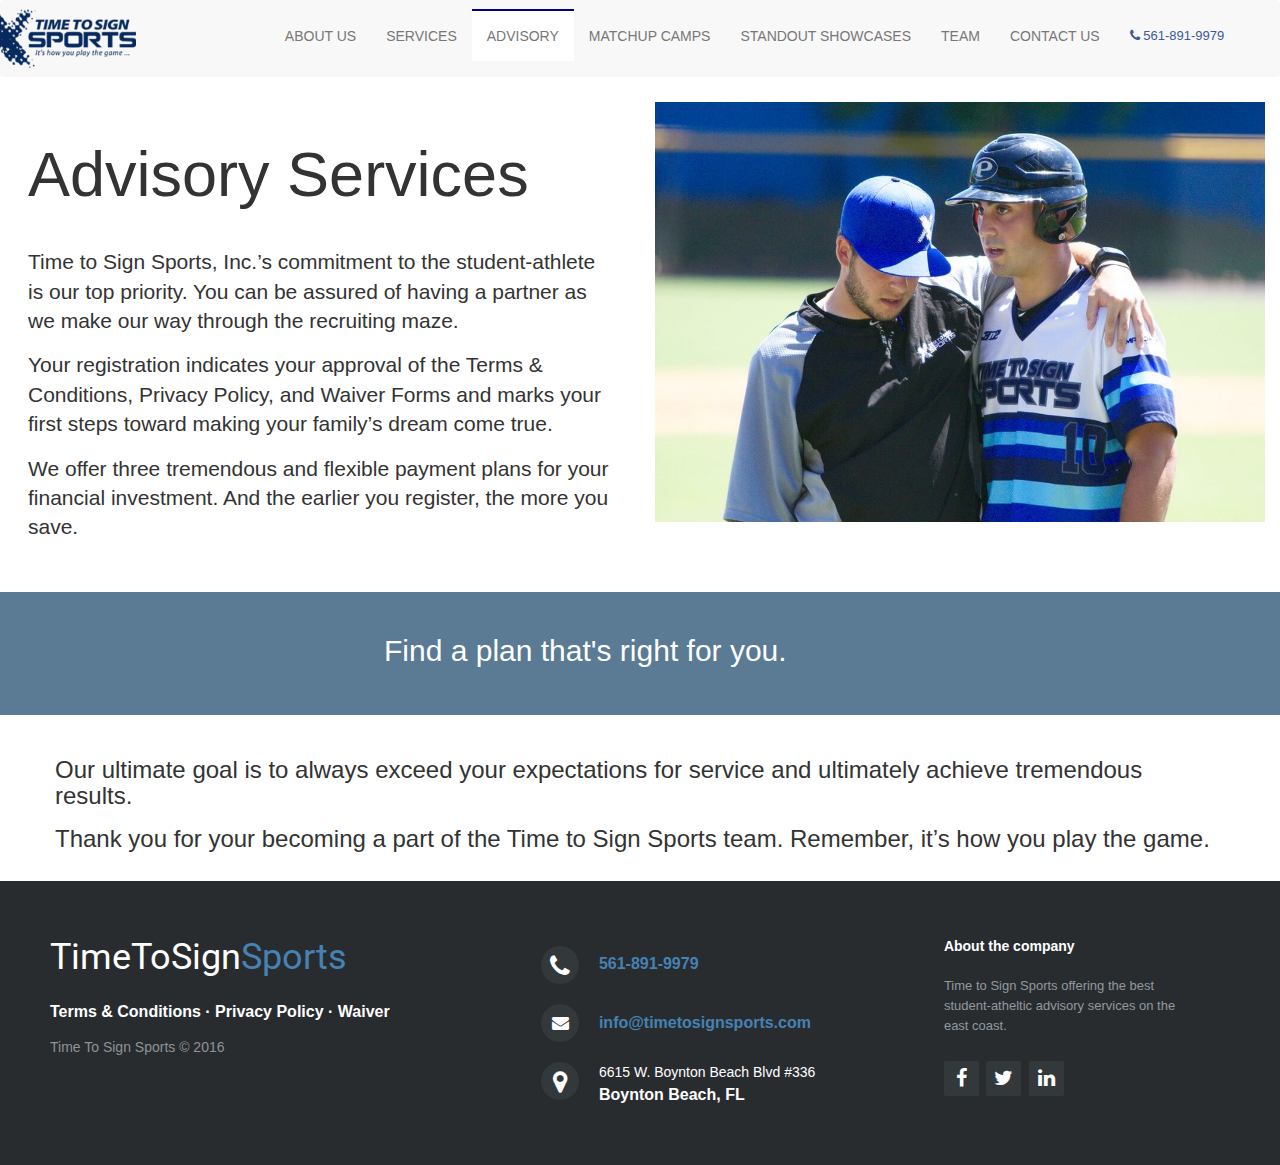
<file: advisory.html>
<!DOCTYPE html>
<html lang="en-US">
<head>
  <meta charset="utf-8">
  <meta http-equiv="X-UA-Compatible" content="IE=edge">
  <meta name="viewport" content="width=device-width, initial-scale=1, maximum-scale=1, user-scalable=no">
  <!-- The above 3 meta tags *must* come first in the head; any other head content must come *after* these tags -->
  <title>Advisory | Student-Athlete Committment - Time To Sign Sports</title>
  <meta name="description" content="Recognized as one of the top Advisory Firms in college baseball recruiting. Counseling, events, teams we will get you to the next level!">
  <meta name="robots" content="noodp">
  <link rel="canonical" href="http://timetosignsports.com/advisory.html">
  <!-- Open Graph data -->
  <meta property="og:title" content="Advisory | Student-Athlete Committment - Time To Sign Sports" />
  <meta property="og:type" content="article" />
  <meta property="og:url" content="http://www.timetosignsports.com/advisory.html" />
  <meta property="og:image" content="http://www.timetosignsports.com/images/TTSS-advisory-1.jpg" />
  <meta property="og:description" content="Recognized as one of the top Advisory Firms in college baseball recruiting. Counseling, events, teams we will get you to the next level!" />


    <link rel="shortcut icon" href="images/ticket-logo.jpg">
    <!-- CSS Bootstrap -->
    <link rel="stylesheet" href="assets/TTSS-bootstrap-3.3.6/css/bootstrap.min.css" media="screen" title="no title">
    <!-- CSS Font-awesome -->
    <link rel="stylesheet" href="assets/TTSS-font-awesome-4.6.3/css/font-awesome.min.css">
    <!-- CSS Reset -->
    <!-- <link rel="stylesheet" href="css/reset.css"> -->
    <!-- CSS Custom -->
    <link rel="stylesheet" href="css/styles.css" >
    <!-- <link rel="stylesheet" href="css/advisory.css"> -->

    <!-- FONT -->
    <link href='https://fonts.googleapis.com/css?family=Roboto' rel='stylesheet' type='text/css'>

    <!-- HTML5 shim and Respond.js for IE8 support of HTML5 elements and media queries -->
    <!-- WARNING: Respond.js doesn't work if you view the page via file:// -->
    <!--[if lt IE 9]>
      <script src="https://oss.maxcdn.com/html5shiv/3.7.2/html5shiv.min.js"></script>
      <script src="https://oss.maxcdn.com/respond/1.4.2/respond.min.js"></script>
    <![endif]-->

    <script src="js/jquery-2.1.1.js"></script>
    <!-- JS Bootstrap -->
    <script src="assets/TTSS-bootstrap-3.3.6/js/bootstrap.min.js"></script>
    <!-- Modernizr -->
    <script src="js/modernizr.js"></script>
    <!-- JS Custom -->
    <script src="js/showcase.js"></script>
</head>
      <body>
        <!--***********************  NAV ************************************-->
        <nav class="navbar navbar-default">
          <div class="container">
            <!-- Brand and toggle get grouped for better mobile display -->
            <div class="navbar-header">
              <button type="button" class="navbar-toggle collapsed" data-toggle="collapse" data-target="#bs-example-navbar-collapse-1" aria expanded="false">
                          <span class="sr-only">Toggle navigation</span>
                          <span class="icon-bar"></span>
                          <span class="icon-bar"></span>
                          <span class="icon-bar"></span>
                      </button>
              <a class="navbar-brand" href="index.html"><img class="bar-logo" src="images/logo-copy.png" alt="" height="45" width="130"/></a>
            </div>
            <div class="collapse navbar-collapse" id="bs-example-navbar-collapse-1">
              <ul class="nav navbar-nav navbar-right">
                <li><a  href="our-team.html">About Us</a></li>
                <li><a href="services.html">Services</a></li>
                <li class="active-nav"><a href="advisory.html">Advisory</a></li>
                <li><a href="camp.html">MatchUp Camps</a></li>
                <li><a href="showcase.html">Standout Showcases</a></li>
                <li><a href="team.html">Team</a></li>
                <li><a href="contact.html">Contact Us</a></li>
                <li ><a id="nav-tel" href="tel:+15618919979"><i class="fa fa-phone"> </i> 561-891-9979</a></li>
              </ul>
            </div>
            <!-- /.navbar-collapse -->
          </div>
          <!-- /.container-fluid -->
        </nav>
        <!--******************** END NAV ************************************-->

        <div class="container-fluid jumbotron" id="advisory-jumbotron">
          <div class="row advisory-heading">

            <div class="col-xs-12 col-sm-12 col-md-6 col-lg-6 advisory-description">
              <h1 class="advisory-title">Advisory Services</h1>

              <p class="lead">
                Time to Sign Sports, Inc.’s commitment to the student-athlete is our top priority. You can be assured of having a partner as we make our way through the recruiting maze.
              </p>
              <p class="lead p-1">
                Your registration indicates your approval of the Terms &amp; Conditions, Privacy Policy, and Waiver Forms and marks your first steps toward making your family’s dream come true.
              </p>
              <p class="lead p-2">
                We offer three tremendous and flexible payment plans for your financial investment. And the earlier you register, the more you save.
              </p>
            </div>
            <div class="col-xs-12 col-sm-12 col-md-6 col-lg-6">
              <img src="images/TTSS-advisory-1.jpg" alt="Time To Sign Sports Advisory Service image" class="img-responsive advisory-service-image"/>
            </div>
          </div>
        </div>

        <a rel="Nofollow" href="https://www.formstack.com/forms/timetosign-advisory_registration_2">
          <div class="container-fluid pricing-title">
            <div class="row">
              <div class="col-md-12">
                <h2 class="text-center advisory-register-btn sliding-middle-out">Find a plan that's right for you.</h2>
              </div>
            </div>
          </div>
        </a>






<div class="container advisory-end">
  <h3 class="p-3">
    Our ultimate goal is to always exceed your expectations for service and ultimately achieve tremendous results.
  </h3>
  <h3 class="p-4">
    Thank you for your becoming a part of the Time to Sign Sports team. Remember, it’s how you play the game.
  </h3>
</div>







      </body>
      <footer class="footer-distributed">

        <div class="footer-left">

          <h3>TimeToSign<span>Sports</span></h3>

          <p class="footer-links">
            <a href="terms-conditions.html">Terms &amp; Conditions</a>
            ·
            <a href="privacy-policy.html">Privacy Policy</a>
            ·
            <a href="waiver.html">Waiver</a>


          </p>

          <p class="footer-company-name">Time To Sign Sports &copy; 2016</p>
        </div>

        <div class="footer-center">



          <div class="footer-tel-icon">
            <i class="fa fa-phone"></i>
            <a class="footer-tel" href="tel:+15618919979">561-891-9979</a>
          </div>

          <div class="footer-mail-icon">
            <i class="fa fa-envelope"></i>
            <p><a href="mailto:support@company.com">info@timetosignsports.com</a></p>
          </div>
          <div class="footer-map-icon">
            <i class="fa fa-map-marker"></i>
            <p><span>6615 W. Boynton Beach Blvd #336</span> Boynton Beach, FL</p>
          </div>
        </div>

        <div class="footer-right">

          <p class="footer-company-about">
            <span>About the company</span>
            Time to Sign Sports offering the best student-atheltic advisory services on the east coast.
          </p>

          <div class="footer-icons">

            <a href="https://www.facebook.com/Time-To-Sign-Sports-1532930650331309/"><i class="fa fa-facebook"></i></a>
            <a href="https://twitter.com/ttssports"><i class="fa fa-twitter"></i></a>
            <a href="https://www.linkedin.com/company/time-to-sign-sports-inc."><i class="fa fa-linkedin"></i></a>
            <!-- <a href="#"><i class="fa fa-instagram"></i></a> -->

          </div>

        </div>

      </footer>
      </html>
</file>
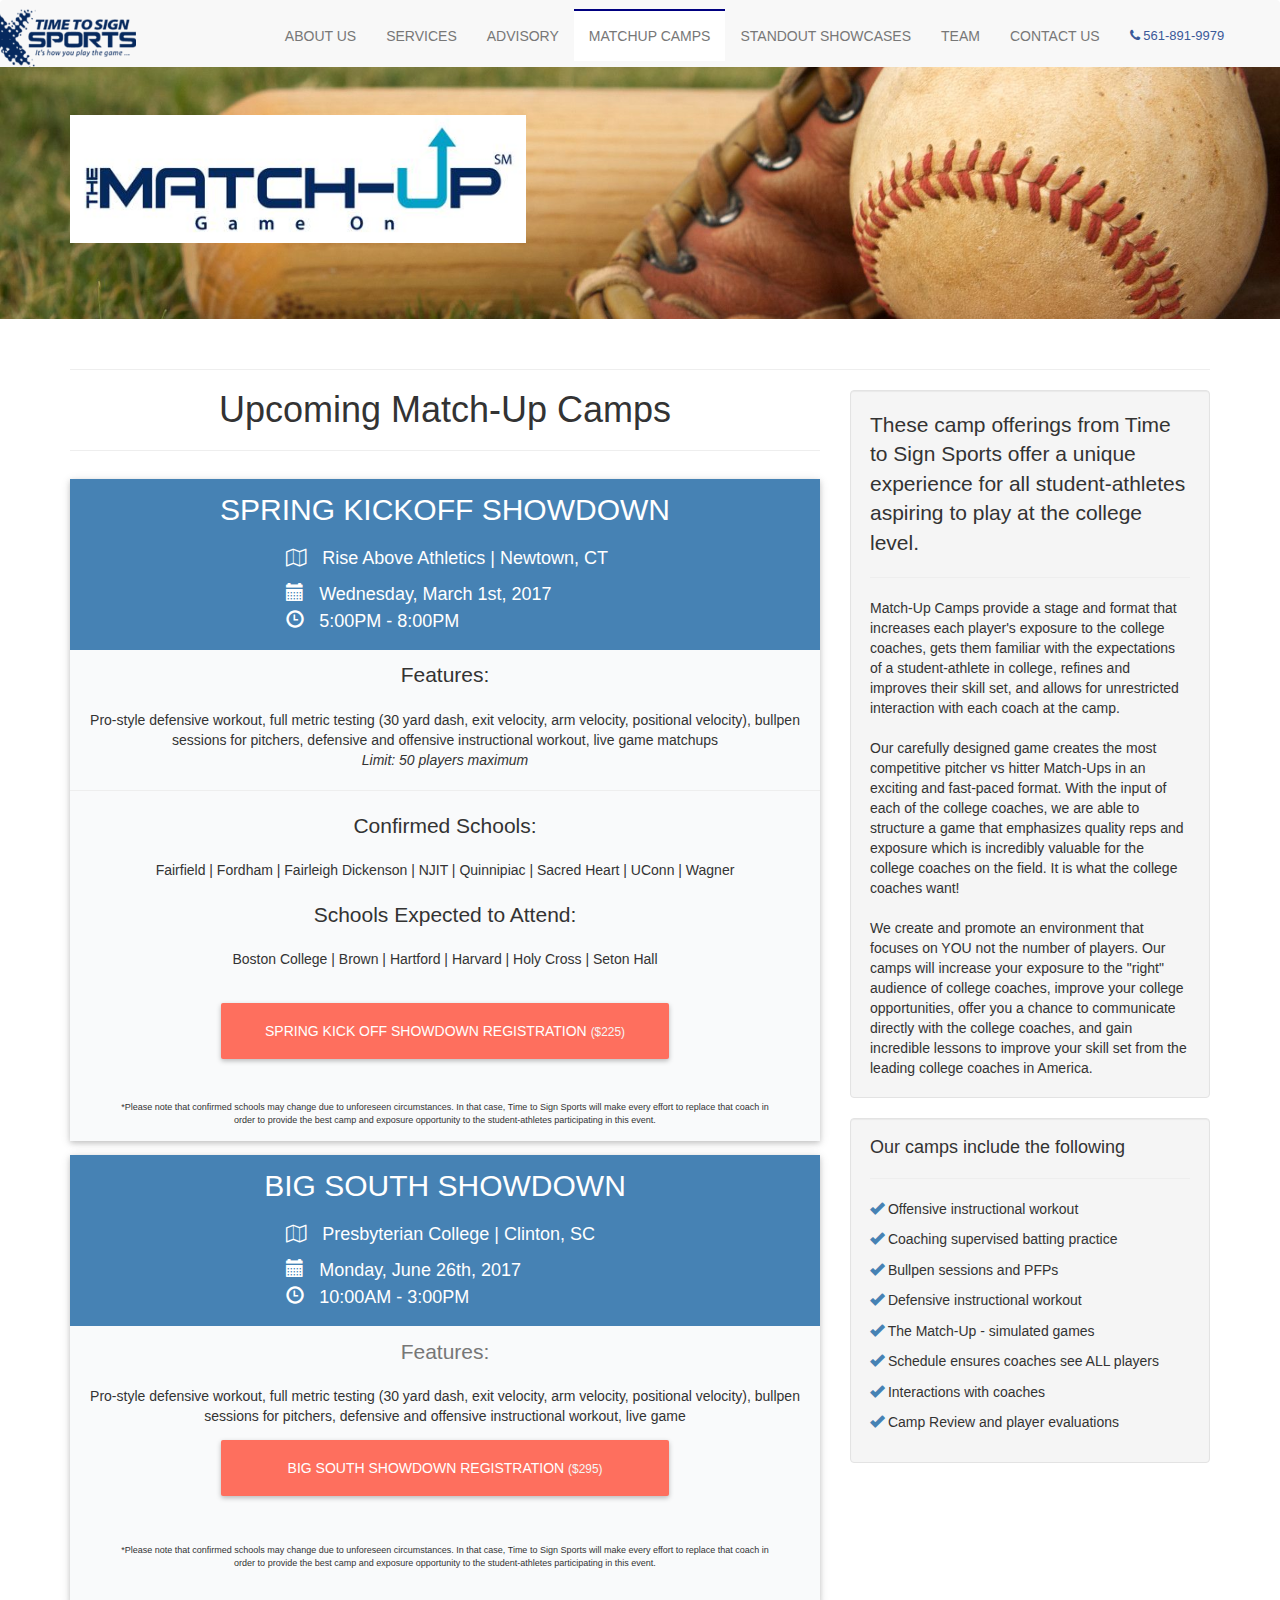
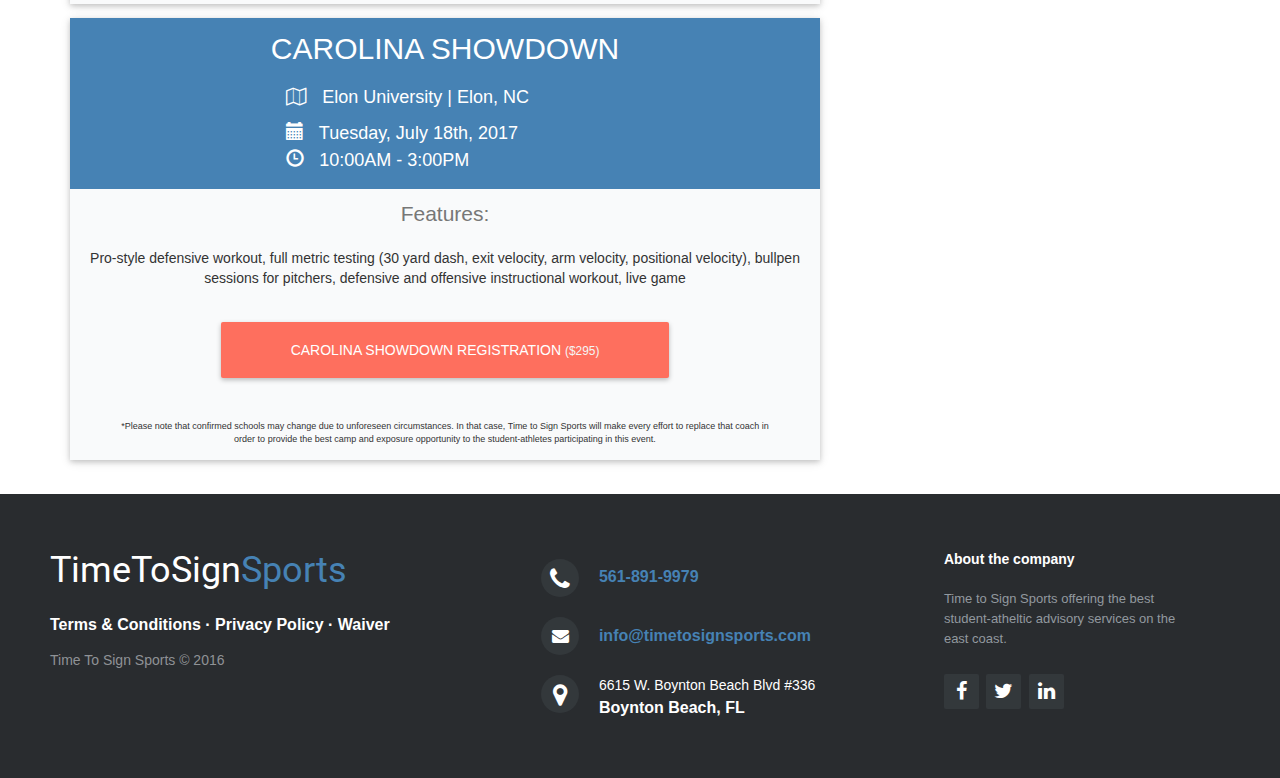
<file: camp.html>
<!DOCTYPE html>
<html lang="en-US">
<head>
  <meta charset="utf-8">
  <meta http-equiv="X-UA-Compatible" content="IE=edge">
  <meta name="viewport" content="width=device-width, initial-scale=1, maximum-scale=1, user-scalable=no">
  <!-- The above 3 meta tags *must* come first in the head; any other head content must come *after* these tags -->
  <title>The Match-Up | Baseball Camps - Time To Sign Sports</title>
  <meta name="description" content="Matchup Camps by Time to Sign Sports expose High School Baseball Players to the college level. Sign up now!">
  <meta name="robots" content="noodp">
  <link rel="canonical" href="http://timetosignsports.com/camp.html">

  <!-- Open Graph data -->
  <meta property="og:title" content="The Match-Up | Baseball Camps - Time To Sign Sports" />
  <meta property="og:type" content="article" />
  <meta property="og:url" content="http://www.timetosignsports.com/camp.html" />
  <meta property="og:image" content="http://www.timetosignsports.com/images/TTSS-advisory-1.jpg" />
  <meta property="og:description" content="Matchup Camps by Time to Sign Sports expose High School Baseball Players to the college level. Sign up now!" />


  <link rel="shortcut icon" href="images/ticket-logo.jpg">
    <!-- CSS Bootstrap -->
    <link rel="stylesheet" href="assets/TTSS-bootstrap-3.3.6/css/bootstrap.min.css" media="screen" title="no title">
    <!-- CSS Font-awesome -->
    <link rel="stylesheet" href="assets/TTSS-font-awesome-4.6.3/css/font-awesome.min.css">
    <!-- CSS Reset -->
    <!-- <link rel="stylesheet" href="css/reset.css"> -->
    <!-- CSS Custom -->
    <link rel="stylesheet" href="css/styles.css">
    <!-- <link rel="stylesheet" href="css/event.css"> -->
    <!-- FONTS -->
    <link href='https://fonts.googleapis.com/css?family=Roboto' rel='stylesheet' type='text/css'>

    <!-- HTML5 shim and Respond.js for IE8 support of HTML5 elements and media queries -->
    <!-- WARNING: Respond.js doesn't work if you view the page via file:// -->
    <!--[if lt IE 9]>
      <script src="https://oss.maxcdn.com/html5shiv/3.7.2/html5shiv.min.js"></script>
      <script src="https://oss.maxcdn.com/respond/1.4.2/respond.min.js"></script>
    <![endif]-->

    <script src="js/jquery-2.1.1.js"></script>
    <!-- JS Bootstrap -->
    <script src="assets/TTSS-bootstrap-3.3.6/js/bootstrap.min.js"></script>
    <!-- Modernizr -->
    <script src="js/modernizr.js"></script>
    <!-- JS Custom -->
    <script src="js/showcase.js"></script>
</head>
      <body>
        <!--***********************  NAV ************************************-->
        <nav class="navbar navbar-default">
          <div class="container">
            <!-- Brand and toggle get grouped for better mobile display -->
            <div class="navbar-header">
              <button type="button" class="navbar-toggle collapsed" data-toggle="collapse" data-target="#bs-example-navbar-collapse-1" aria expanded="false">
                          <span class="sr-only">Toggle navigation</span>
                          <span class="icon-bar"></span>
                          <span class="icon-bar"></span>
                          <span class="icon-bar"></span>
                      </button>
              <a class="navbar-brand" href="index.html"><img class="bar-logo" src="images/logo-copy.png" alt="Time to Sign Sports Logo - nav" height="45" width="130"/></a>
            </div>
            <div class="collapse navbar-collapse" id="bs-example-navbar-collapse-1">
              <ul class="nav navbar-nav navbar-right">
                <li class="TTSS-links"><a  href="our-team.html">About Us</a></li>
                <li class="TTSS-links"><a href="services.html">Services</a></li>
                <li><a href="advisory.html">Advisory</a></li>
                <li class="active-nav"><a href="camp.html">MatchUp Camps</a></li>
                <li><a href="showcase.html">Standout Showcases</a></li>
                <li><a href="team.html">Team</a></li>
                <li><a href="contact.html">Contact Us</a></li>
                <li ><a id="nav-tel" href="tel:+15618919979"><i class="fa fa-phone"> </i> 561-891-9979</a></li>
              </ul>
            </div>
            <!-- /.navbar-collapse -->
          </div>
          <!-- /.container-fluid -->
        </nav>
        <!--******************** END NAV ************************************-->

        <!-- Header image/title -->
        <div id="camp-jumbo"class="jumbotron">
          <div class="container">
            <div class="main-title-camp text-center"><img class="img-responsive camp-logo-img" src="images/CampLogo.jpg" alt="Time to Sign Sports Baseball Camp Alternate Logo"><!-- Preview Image -->
            </div>
          </div>
        </div><!-- End Header Image/Title -->

        <div class="container"><!-- Page Content -->
          <div class="row">
            <div class="col-md-12">
              <img class="img-responsive camp-logo-img mobile-show-btn-title" src="images/CampLogo.jpg" alt="Time to Sign Sports Baseball Camp Alternate Logo"><!-- Preview Image -->
                <hr>
            </div>
          </div>
          <div class="row">
            <!-- Event Content Column -->
            <div class="col-lg-8">



                <!-- Event Info-->
                <div class="camp-intro">
                  <h1 class="text-center">Upcoming Match-Up Camps</h1>

                  <hr>
                </div>
                <div class="camp-event">
                  <div class="camp-event-header">
                    <h2>Spring Kickoff Showdown</h2><!-- Event Title -->
                    <br>
                    <p><a class="sliding-middle-out" rel="Nofollow" href="https://www.google.com/maps/dir/''/31+Pecks+Ln,+Newtown,+CT+06470/@41.384202,-73.2809607,17z/data=!3m1!4b1!4m8!4m7!1m0!1m5!1m1!1s0x89e7fcb37b497b7f:0x227fe4c56d7dae06!2m2!1d-73.278772!2d41.384202"><i class="fa fa-map-o"></i> Rise Above Athletics | Newtown, CT</a></p><!-- Location -->
                    <p><span class="glyphicon glyphicon-calendar"></span> Wednesday, March 1st, 2017</p><!-- Date/Time -->
                    <p><span class="glyphicon glyphicon-time"></span> 5:00PM - 8:00PM</p><!-- Date/Time -->
                    </div>

                  <div class="camp-event-features">
                    <p class="text-center lead">Features:</p>
                    <p>Pro-style defensive workout, full metric testing (30 yard dash, exit velocity, arm velocity, positional velocity), bullpen sessions for pitchers, defensive and offensive instructional workout, live game matchups</p>
                    <p><i>Limit: 50 players maximum</i></p>
                    <hr>
                    <p class="text-center lead">Confirmed Schools:</p>
                    <p>Fairfield | Fordham | Fairleigh Dickenson | NJIT | Quinnipiac | Sacred Heart | UConn | Wagner</p>
                    <br>
                    <p class="text-center lead">Schools Expected to Attend:</p>
                    <p>Boston College | Brown | Hartford | Harvard | Holy Cross | Seton Hall</p>
                    <br>
                  </div>
                  <div class="camp-event-register">
                    <a href="https://timetosign.formstack.com/forms/camp_registration">
                    <button class="call-action-btn"  type="button" name="button">
                      <span class="mobile-hide-btn-title">Spring Kick Off Showdown Registration</span>
                      <span class="mobile-show-btn-title">Register</span>
                      <small class="price">($225)</small>
                    </button>
                  </a>
                    <p class="disclaimer">*Please note that confirmed schools may change due to unforeseen circumstances. In that case, Time to Sign Sports will make every effort to replace that coach in order to provide the best camp and exposure opportunity to the student-athletes participating in this event.</p>
                  </div>

                </div>

                <div class="camp-event">
                  <div class="camp-event-header">
                    <h2>BIG SOUTH SHOWDOWN</h2><!-- Event Title -->
                    <br>
                    <p><a class="sliding-middle-out" rel="Nofollow" href="https://www.google.com/maps/dir/''/Presbyterian+College+%7C+Clinton,+SC/@34.465162,-81.9475991,12z/data=!3m1!4b1!4m8!4m7!1m0!1m5!1m1!1s0x8857e9d44e2266f9:0x214bdcdeda7745c4!2m2!1d-81.877559!2d34.465182"><i class="fa fa-map-o"></i> Presbyterian College | Clinton, SC</a></p><!-- Location -->
                    <p><span class="glyphicon glyphicon-calendar"></span> Monday, June 26th, 2017</p><!-- Date/Time -->
                    <p><span class="glyphicon glyphicon-time"></span> 10:00AM - 3:00PM</p><!-- Date/Time -->
                  </div>

                  <div class="camp-event-features">
                    <p class="text-center lead text-muted">Features:</p>
                    <p>Pro-style defensive workout, full metric testing (30 yard dash, exit velocity, arm velocity, positional velocity), bullpen sessions for pitchers, defensive and offensive instructional workout, live game</p>
                  </div>
                  <div class="camp-event-register">
                    <a class="sliding-middle-out" href="https://timetosign.formstack.com/forms/events_registration">
                      <button class="call-action-btn"  type="button" name="button">
                        <span class="mobile-hide-btn-title">Big South Showdown Registration</span>
                        <span class="mobile-show-btn-title">Register</span>
                        <small class="price">($295)</small>
                      </button>
                    </a>

                    <p class="disclaimer">*Please note that confirmed schools may change due to unforeseen circumstances. In that case, Time to Sign Sports will make every effort to replace that coach in order to provide the best camp and exposure opportunity to the student-athletes participating in this event.</p>
                  </div>
                <br>
                </div>

                <div class="camp-event">
                  <div class="camp-event-header">
                    <h2>CAROLINA SHOWDOWN</h2><!-- Event Title -->
                    <br>
                    <p><a class="sliding-middle-out" rel="Nofollow" href="https://www.google.com/maps/dir/''/Elon+University+-+Bank+of+America+Dr,+Elon,+NC+27244/@36.1048545,-79.5739283,12z/data=!3m1!4b1!4m8!4m7!1m0!1m5!1m1!1s0x88532909c46411dd:0x4e8e9d9ce9ce9c09!2m2!1d-79.5038882!2d36.1048749"><i class="fa fa-map-o"></i> Elon University | Elon, NC</a></p><!-- Location -->
                    <p><span class="glyphicon glyphicon-calendar"></span> Tuesday, July 18th, 2017</p><!-- Date/Time -->
                    <p><span class="glyphicon glyphicon-time"></span> 10:00AM - 3:00PM</p><!-- Date/Time -->
                  </div>

                  <div class="camp-event-features">
                    <p class="text-center lead text-muted">Features:</p>
                    <p>Pro-style defensive workout, full metric testing (30 yard dash, exit velocity, arm velocity, positional velocity), bullpen sessions for pitchers, defensive and offensive instructional workout, live game</p>
                  </div>
                  <br>
                  <div class="camp-event-register">
                    <a href="https://timetosign.formstack.com/forms/events_registration_copy_1">
                      <button class="call-action-btn" type="button" name="button">
                          <span class="mobile-hide-btn-title">Carolina Showdown Registration</span>
                          <span class="mobile-show-btn-title">Register</span>
                          <small class="price">($295)</small>
                      </button>
                    </a>
                    <p class="disclaimer">*Please note that confirmed schools may change due to unforeseen circumstances. In that case, Time to Sign Sports will make every effort to replace that coach in order to provide the best camp and exposure opportunity to the student-athletes participating in this event.</p>

                  </div>
                  </div>
            </div>

            <!-- Sidebar Widgets Schools -->
            <div class="col-md-4">

                <div class="well">
                  <!-- <p class=" lead text-center">About</p>
                  <hr> -->
                  <p class=" lead ">These camp offerings from Time to Sign Sports offer a unique experience for all student-athletes aspiring to play at the college level.</p>
                  <hr>
                  <p>Match-Up Camps provide a stage and format that increases each player's exposure to the college coaches, gets them familiar with the expectations of a student-athlete in college, refines and improves their skill set, and allows for unrestricted interaction with each coach at the camp.</p>
                  <br>
                  <p>Our carefully designed game creates the most competitive pitcher vs hitter Match-Ups in an exciting and fast-paced format. With the input of each of the college coaches, we are able to structure a game that emphasizes quality reps and exposure which is incredibly valuable for the college coaches on the field. It is what the college coaches want!</p>
                  <br>
                  <p>We create and promote an environment that focuses on YOU not the number of players. Our camps will increase your exposure to the "right" audience of college coaches, improve your college opportunities, offer you a chance to communicate directly with the college coaches, and gain incredible lessons to improve your skill set from the leading college coaches in America.</p>

                  <!-- <h4>Schools in attendence last year</h4>
                  <hr>
                  <div class="row">
                    <div class="col-xs-6 col-sm-6 col-md-6 col-lg-6 schools-1">
                      <p class="attending-schools-event-title">
                        Big South Showdown
                      </p>
                      <br>
                      <ul class="list-unstyled">
                        <li>Clemson</li>
                        <li>Duke</li>
                        <li>College of Charleston</li>
                        <li>Presbyterian</li>
                        <li>UCF</li>
                        <li>UNC Wilmington</li>
                        <li>USC Upstate</li>
                        <li>Wofford</li>
                      </ul>
                    </div>
                    <div class=" col-xs-6 col-sm-6 col-md-6 col-lg-6">
                      <p class="attending-schools-event-title">
                        Carolina Showdown
                      </p>
                      <br>
                      <ul class="list-unstyled">

                        <li>Campbell</li>
                        <li>Davidson</li>
                        <li>ECU</li>
                        <li>Elon</li>
                        <li>George Washington</li>
                        <li>Longwood</li>
                        <li>Radford</li>
                        <li>Richmond</li>
                        <li>UNC Asheville</li>
                        <li>UNC Greensboro</li>
                      </ul>
                    </div>
                  </div> -->
                </div>


                <!-- Side Widget highlights -->
                <div class="well">
                    <h4>Our camps include the following</h4>
                    <hr>
                    <p class="event-feature-list"><span class="glyphicon glyphicon-ok highlight"></span> Offensive instructional workout</p>
                    <p class="event-feature-list"><span class="glyphicon glyphicon-ok highlight"></span> Coaching supervised batting practice</p>
                    <p class="event-feature-list"><span class="glyphicon glyphicon-ok highlight"></span> Bullpen sessions and PFPs</p>
                    <p class="event-feature-list"><span class="glyphicon glyphicon-ok highlight"></span> Defensive instructional workout</p>
                    <p class="event-feature-list"><span class="glyphicon glyphicon-ok highlight"></span> The Match-Up - simulated games</p>
                    <p class="event-feature-list"><span class="glyphicon glyphicon-ok highlight"></span> Schedule ensures coaches see ALL players</p>
                    <p class="event-feature-list"><span class="glyphicon glyphicon-ok highlight"></span> Interactions with coaches</p>
                    <p class="event-feature-list"><span class="glyphicon glyphicon-ok highlight"></span> Camp Review and player evaluations</p>
                </div>
              </div>
            </div><!-- /.row -->
      <br>
          </div><!-- /.container -->

      </body>
      <footer class="footer-distributed">

        <div class="footer-left">

          <h3>TimeToSign<span>Sports</span></h3>

          <p class="footer-links">
            <a href="terms-conditions.html">Terms &amp; Conditions</a>
            ·
            <a href="privacy-policy.html">Privacy Policy</a>
            ·
            <a href="waiver.html">Waiver</a>


          </p>

          <p class="footer-company-name">Time To Sign Sports &copy; 2016</p>
        </div>

        <div class="footer-center">



          <div class="footer-tel-icon">
            <i class="fa fa-phone"></i>
            <a class="footer-tel" rel="Nofollow" href="tel:+15618919979">561-891-9979</a>
          </div>

          <div class="footer-mail-icon">
            <i class="fa fa-envelope"></i>
            <p><a rel="Nofollow" href="mailto:support@company.com">info@timetosignsports.com</a></p>
          </div>
          <div class="footer-map-icon">
            <i class="fa fa-map-marker"></i>
            <p><span>6615 W. Boynton Beach Blvd #336</span> Boynton Beach, FL</p>
          </div>
        </div>

        <div class="footer-right">

          <p class="footer-company-about">
            <span>About the company</span>
            Time to Sign Sports offering the best student-atheltic advisory services on the east coast.
          </p>

          <div class="footer-icons">

            <a href="https://www.facebook.com/Time-To-Sign-Sports-1532930650331309/"><i class="fa fa-facebook"></i></a>
            <a href="https://twitter.com/ttssports"><i class="fa fa-twitter"></i></a>
            <a href="https://www.linkedin.com/company/time-to-sign-sports-inc."><i class="fa fa-linkedin"></i></a>

          </div>

        </div>

      </footer>
      </html>
</file>
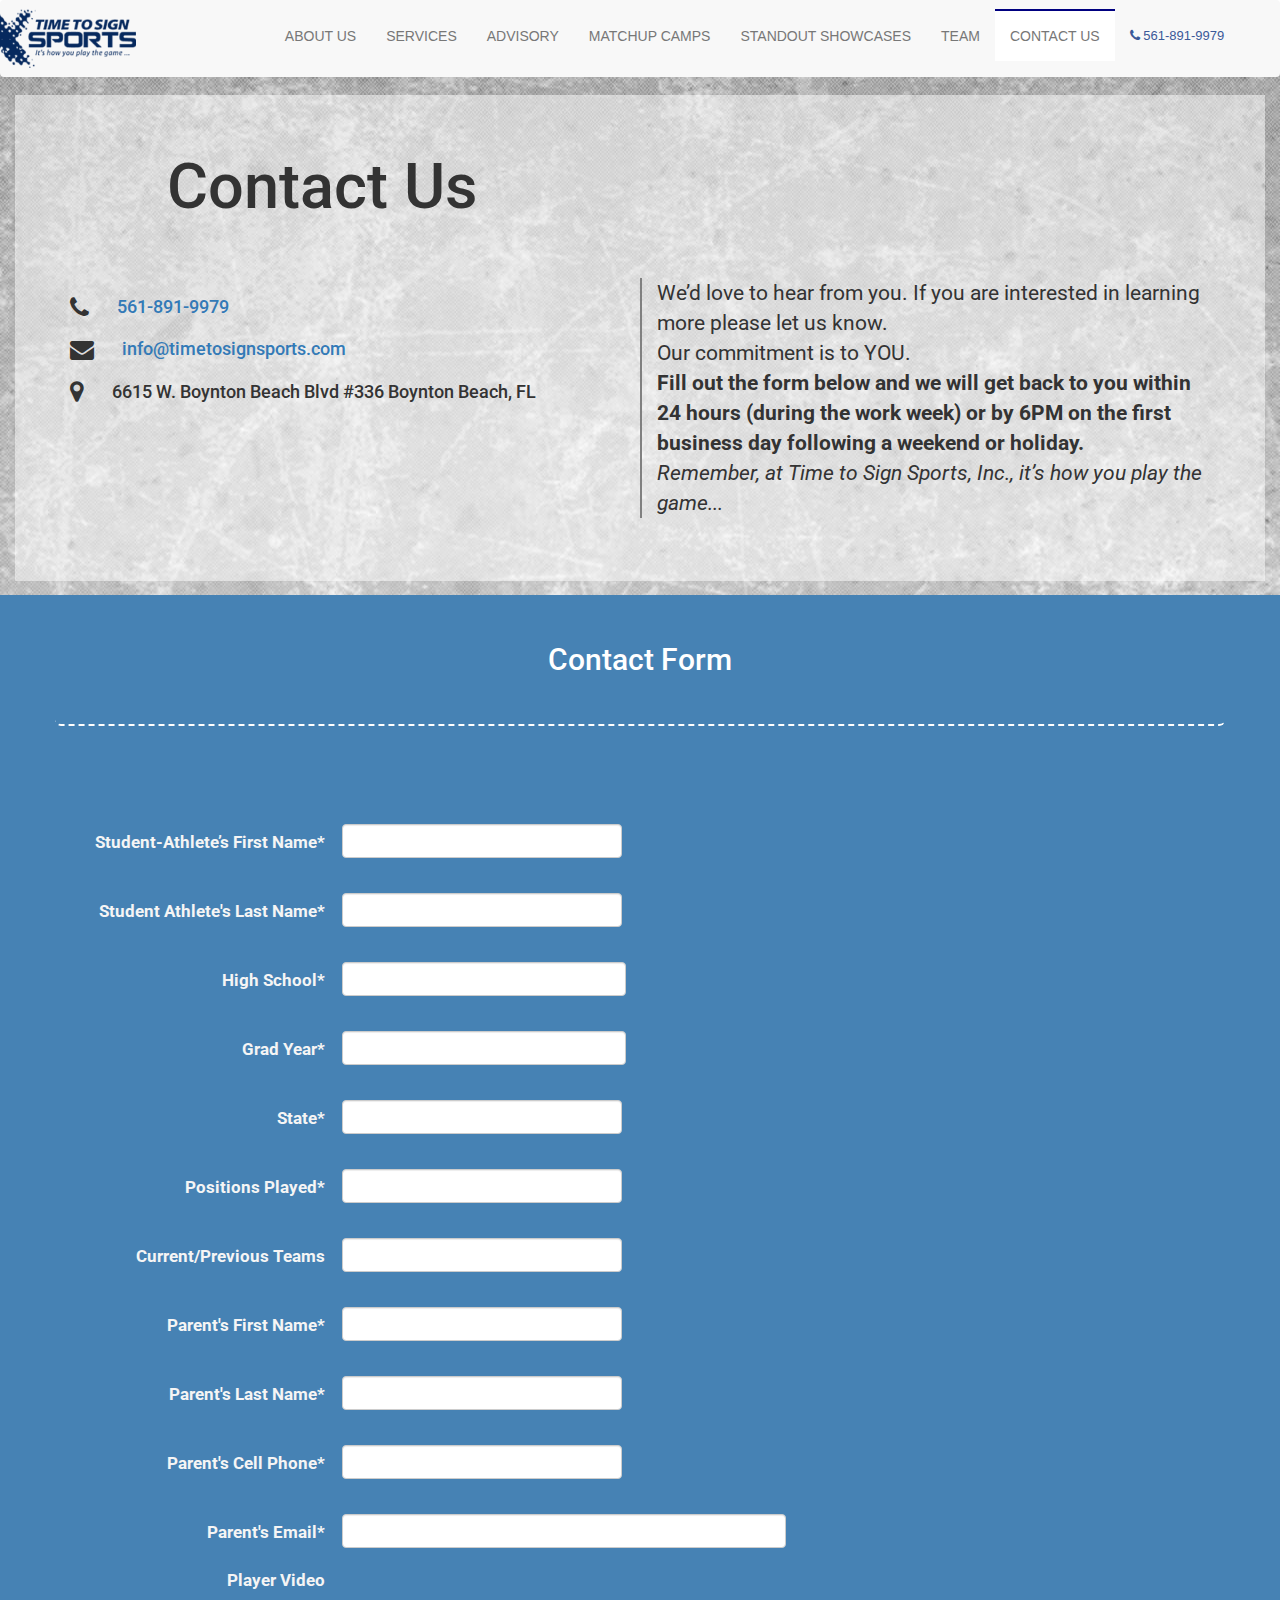
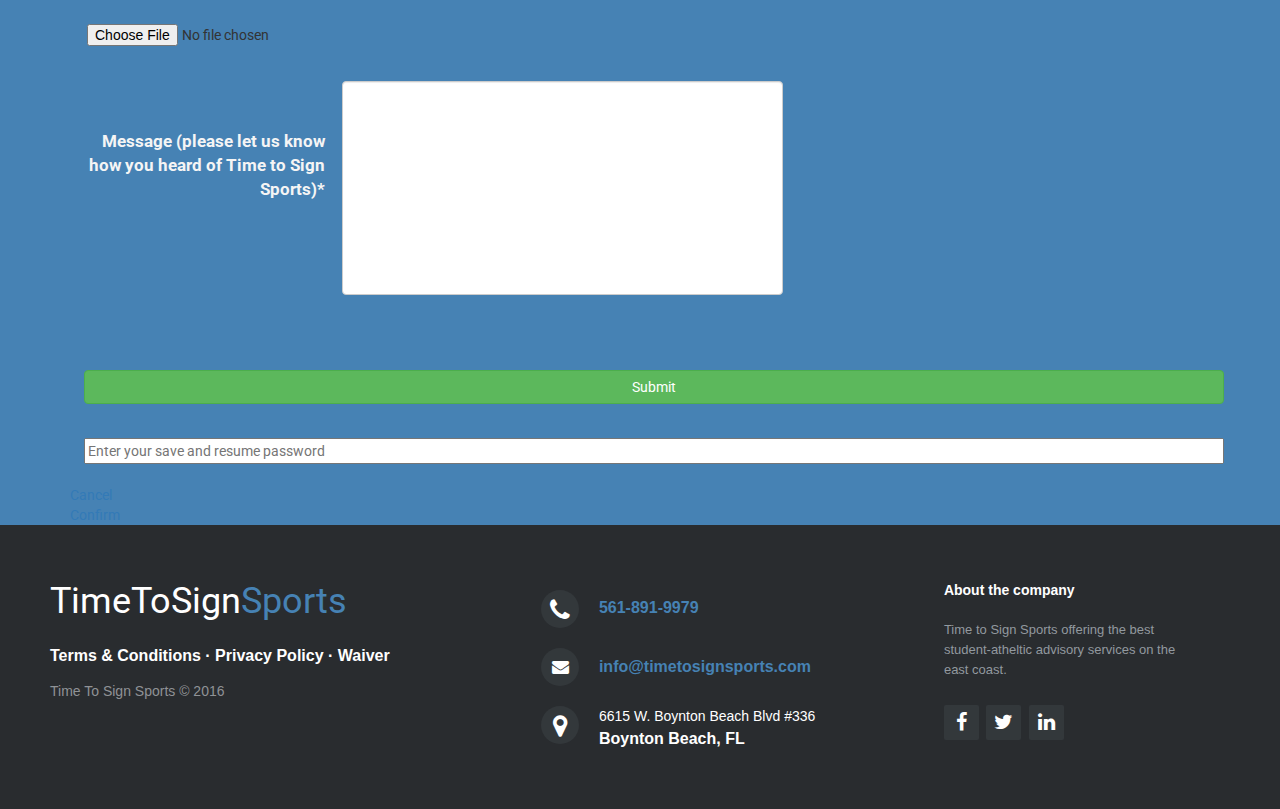
<file: contact.html>
<!DOCTYPE html>
<html lang="en-US">
<head>
  <meta charset="utf-8">
  <meta http-equiv="X-UA-Compatible" content="IE=edge">
  <meta name="viewport" content="width=device-width, initial-scale=1, maximum-scale=1, user-scalable=no">
  <!-- The above 3 meta tags *must* come first in the head; any other head content must come *after* these tags -->
  <title>Get in Touch | Contact - Time To Sign Sports</title>
  <meta name="description" content="Want to play baseball in college? Connect with us - we encourage you to upload some highlights!">
  <meta name="robots" content="noodp">
  <link rel="canonical" href="http://timetosignsports.com/contact.html">

  <!-- Open Graph data -->
  <meta property="og:title" content="Get in Touch | Contact - Time To Sign Sports" />
  <meta property="og:type" content="article" />
  <meta property="og:url" content="http://www.timetosignsports.com/contact.html" />
  <meta property="og:image" content="http://www.timetosignsports.com/images/TTSS-bg-logo.png" />
  <meta property="og:description" content="Want to play baseball in college? Connect with us - we encourage you to upload some highlights!" />

  <link rel="shortcut icon" href="images/ticket-logo.jpg">
    <!-- CSS Bootstrap -->
    <link rel="stylesheet" href="assets/TTSS-bootstrap-3.3.6/css/bootstrap.min.css" media="screen" title="no title">
    <!-- CSS Font-awesome -->
    <link rel="stylesheet" href="assets/TTSS-font-awesome-4.6.3/css/font-awesome.min.css">
    <!-- CSS Reset -->
    <!-- <link rel="stylesheet" href="css/reset.css"> -->
    <!-- CSS Custom -->
    <!-- <link rel="stylesheet" href="css/contact-us.css"> -->
    <link rel="stylesheet" href="css/styles.css">

    <!-- FormStack CSS -->
    <link rel="stylesheet" type="text/css" href="http://static.formstack.com/forms/css/2/body_9698f380b3.css">
    <link rel="stylesheet" type="text/css" href="http://static.formstack.com/forms/css/2/form_5576978caf.css">
    <link rel="stylesheet" type="text/css" href="http://static.formstack.com/forms/css/2/calendar_95aa2d01c3.css">
    <link rel="stylesheet" type="text/css" href="http://static.formstack.com/forms/../common/css/uil-static.css">
    <link rel="stylesheet" type="text/css" href="http://static.formstack.com/forms/css/common/dialogs_68abb2e62a.css">

    <!-- FONT -->
    <link href="https://fonts.googleapis.com/css?family=Raleway" rel="stylesheet">
    <link href='https://fonts.googleapis.com/css?family=Roboto' rel='stylesheet' type='text/css'>

    <!-- HTML5 shim and Respond.js for IE8 support of HTML5 elements and media queries -->
    <!-- WARNING: Respond.js doesn't work if you view the page via file:// -->
    <!--[if lt IE 9]>
        <script src="https://oss.maxcdn.com/html5shiv/3.7.2/html5shiv.min.js"></script>
        <script src="https://oss.maxcdn.com/respond/1.4.2/respond.min.js"></script>
    <![endif]-->

    <script src="js/jquery-2.1.1.js"></script>
    <!-- JS Bootstrap -->
    <script src="assets/TTSS-bootstrap-3.3.6/js/bootstrap.min.js"></script>
    <!-- Modernizr -->
    <script src="js/modernizr.js"></script>
    <!-- JS Custom -->
    <script src="js/showcase.js"></script>


</head>
      <body>
        <!--***********************  NAV ************************************-->
        <nav class="navbar navbar-default">
          <div class="container">
            <!-- Brand and toggle get grouped for better mobile display -->
            <div class="navbar-header">
              <button type="button" class="navbar-toggle collapsed" data-toggle="collapse" data-target="#bs-example-navbar-collapse-1" aria expanded="false">
                          <span class="sr-only">Toggle navigation</span>
                          <span class="icon-bar"></span>
                          <span class="icon-bar"></span>
                          <span class="icon-bar"></span>
                      </button>
              <a class="navbar-brand" href="index.html"><img class="bar-logo" src="images/logo-copy.png" alt="" height="45" width="130"/></a>
            </div>
            <div class="collapse navbar-collapse" id="bs-example-navbar-collapse-1">
              <ul class="nav navbar-nav navbar-right">
                <li><a  href="our-team.html">About Us</a></li>
                <li><a href="services.html">Services</a></li>
                <li><a href="advisory.html">Advisory</a></li>
                <li><a href="camp.html">MatchUp Camps</a></li>
                <li><a href="showcase.html">Standout Showcases</a></li>
                <li><a href="team.html">Team</a></li>
                <li class="active-nav"><a href="contact.html">Contact Us</a></li>
                <li ><a id="nav-tel" href="tel:+15618919979"><i class="fa fa-phone"> </i> 561-891-9979</a></li>
              </ul>
            </div>
            <!-- /.navbar-collapse -->
          </div>
          <!-- /.container-fluid -->
        </nav>
        <!--******************** END NAV ************************************-->







        <!-- FORMstack -->
<div class="content">


      <div class="container contact-header">
        <div class="contact-filter">


        <div class="row">
          <div class="col-xs-12 col-sm-12 col-md-6">
            <h1 class="contact-title text-center">Contact Us</h1>
          </div>
        </div>

          <div class="container">
            <div class="row">

              <div class="col-xs-12 col-sm-12 col-md-6 contact-ttss ">

                    <p class="h4"><i class="fa fa-phone fa-lg"></i><a  href="tel:+15618919979">  561-891-9979</a></p>
                    <p class="h4"><i class="fa fa-envelope fa-lg"></i><a href="mailto:support@company.com">  info@timetosignsports.com</a></p>
                    <p class="h4"><i class="fa fa-map-marker fa-lg"></i>   6615 W. Boynton Beach Blvd #336 Boynton Beach, FL</p>

              </div>
              <div class="col-xs-12 col-sm-12 col-md-6 contact-lead">
                <p class="">We’d love to hear from you. If you are interested in learning more please let us know.</p>
                <p>Our commitment is to YOU.</p>
                <p><strong>Fill out the form below and we will get back to you within 24 hours (during the work week) or by 6PM on the first business day following a weekend or holiday.</strong></p>
                <p><i>Remember, at Time to Sign Sports, Inc., it’s how you play the game...</i></p>
              </div>

            </div>
          </div>
          </div>
        </div>



        <!--******************** FORM Stack************************************-->
        <div class="container">
          <div class="row">
            <div class="col-xs-12 col-sm-12 col-md-12 form-title jumbotron">
              <h2 class="text-center">Contact Form</h2>
            </div>
          </div>
        </div>

      <div id="form-stack-container" class="container">
        <div class="row">

          <div class="col-xs-12 col-sm-12 col-md-12  form-div">
            <form method="post" enctype="multipart/form-data" action="http://www.formstack.com/forms/index.php" class=" form-inline fsForm  fsSingleColumn " id="fsForm1044223">
              <input type="hidden" name="form" value="1044223">
              <input type="hidden" name="viewkey" value="5RMqPjYoTl">
              <input type="hidden" name="unique_key" value="b06c52528f9c41ab6e890c0b28617dcd">
              <input type="hidden" name="password" value="">
              <input type="hidden" name="hidden_fields" id="hidden_fields1044223" value="">
              <input type="hidden" name="fspublicsession" id="session_id1044223" value="">
              <input type="hidden" name="incomplete" id="incomplete1044223" value="">
              <input type="hidden" name="incomplete_password" id="incomplete_password1044223">
              <input type="hidden" name="referrer" id="referrer1044223" value="http://timetosignsports.com/contact">
              <input type="hidden" name="referrer_type" id="referrer_type1044223" value="js">
              <input type="hidden" name="_submit" value="1">
              <div role="alert" id="requiredFieldsError" style="display:none;">Please fill in a valid value for all required fields</div>
              <div role="alert" id="resumeConfirm" style="display:none;">Are you sure you want to leave this form and resume later?</div>
              <div role="alert" id="resumeConfirmPassword" style="display: none;">Are you sure you want to leave this form and resume later? If so, please enter a password below to securely save your form.</div>
              <div role="alert" id="saveAndResume" style="display: none;">Save and Resume Later</div>
              <div role="alert" id="saveResumeProcess" style="display: none;">Save and get link</div>
              <div role="alert" id="fileTypeAlert" style="display:none;">You must upload one of the following file types for the selected field:</div>
              <div role="alert" id="embedError" style="display:none;">There was an error displaying the form. Please copy and paste the embed code again.</div>
              <div role="alert" id="applyDiscountButton" style="display:none;">Apply Discount</div>
              <div role="alert" id="dcmYouSaved" style="display:none;">You saved</div>
              <div role="alert" id="dcmWithCode" style="display:none;">with code</div>
              <div role="alert" id="paymentInitError" style="display:none;">There was an error initializing the payment processor on this form. Please contact the form owner to correct this issue.</div>
              <div role="alert" id="checkFieldPrompt" style="display:none;">Please check the field: </div>
              <div class="fsPage" id="fsPage1044223-1">
                <table class="fsTable" cellspacing="0" cellpadding="0" role="presentation">
                  <tbody>
                    <tr valign="top" class="fsRowTop" style="display:none;">
                        <td class="fsRowOpen">&nbsp;</td>
                        <td colspan="1" class="fsRowBody"></td>
                        <td class="fsRowClose">&nbsp;</td>
                    </tr>
                    <tr valign="top" class="fsSpacerRow fsRowTop">
                        <td class="fsRowOpen">&nbsp;</td>
                        <td colspan="1" class="fsRowBody"></td>
                        <td class="fsRowClose">&nbsp;</td>
                    </tr>
                    <div class="form-group">


                    <tr valign="top" id="fsRow1044223-1" class="fsRow fsFieldRow fsLastRow" style="">
                        <td class="fsRowOpen">&nbsp;</td>
                        <td class="fsRowBody fsCell fsFieldCell  fsFirst fsLast fsLabelVertical " colspan="1" id="fsCell10755119" lang="en">
                            <label id="label10755119" class="fsLabel fsRequiredLabel" for="field10755119">Student-Athlete’s First Name<span class="fsRequiredMarker">*</span></label>
                            <input type="text" id="field10755119" name="field10755119" size="20" value="" class="form-control fsField fsRequired" aria-required="true">
                        </td>
                        <td class="fsRowClose">&nbsp;</td>
                      </tr>
                      <tr valign="top" id="fsRow1044223-2" class="fsRow fsFieldRow fsLastRow" style="">
                        <td class="fsRowOpen">&nbsp;</td>
                        <td class="fsRowBody fsCell fsFieldCell  fsFirst fsLast fsLabelVertical " colspan="1" id="fsCell10869235" lang="en">
                            <label id="label10869235" class="fsLabel fsRequiredLabel" for="field10869235">Student Athlete's Last Name<span class="fsRequiredMarker">*</span></label>
                            <input type="text" id="field10869235" name="field10869235" size="20" value="" class="form-control fsField fsRequired" aria-required="true">
                        </td>
                        <td class="fsRowClose">&nbsp;</td>
                      </tr>
                      <tr valign="top" id="fsRow1044223-3" class="fsRow fsFieldRow fsLastRow" style="">
                        <td class="fsRowOpen">&nbsp;</td>
                        <td class="fsRowBody fsCell fsFieldCell  fsFirst fsLast fsLabelVertical " colspan="1" id="fsCell10869232" lang="en">
                            <label id="label10869232" class="fsLabel fsRequiredLabel" for="field10869232">High School<span class="fsRequiredMarker">*</span></label>
                            <input type="text" id="field10869232" name="field10869232" size="30" value="" class="form-control fsField fsRequired" aria-required="true">
                        </td>
                        <td class="fsRowClose">&nbsp;</td>
                      </tr>
                      <tr valign="top" id="fsRow1044223-4" class="fsRow fsFieldRow fsLastRow" style="">
                        <td class="fsRowOpen">&nbsp;</td>
                        <td class="fsRowBody fsCell fsFieldCell  fsFirst fsLast fsLabelVertical " colspan="1" id="fsCell28287935" lang="en">
                            <label id="label28287935" class="fsLabel fsRequiredLabel" for="field28287935">Grad Year<span class="fsRequiredMarker">*</span>                                            </label>
                            <input type="text" id="field28287935" name="field28287935" size="30" value="" class=" form-control fsField fsRequired" aria-required="true">
                        </td>
                        <td class="fsRowClose">&nbsp;</td>
                      </tr>
                        </div>
                      <tr valign="top" id="fsRow1044223-5" class="fsRow fsFieldRow fsLastRow" style="">
                        <td class="fsRowOpen">&nbsp;</td>
                        <td class="fsRowBody fsCell fsFieldCell  fsFirst fsLast fsLabelVertical " colspan="1" id="fsCell10755126" lang="en">
                            <label id="label10755126" class="fsLabel fsRequiredLabel" for="field10755126">State<span class="fsRequiredMarker">*</span>                                            </label>
                            <input type="text" id="field10755126" name="field10755126" size="20" value="" class=" form-control fsField fsRequired" aria-required="true">
                        </td>
                        <td class="fsRowClose">&nbsp;</td>
                      </tr>
                      <tr valign="top" id="fsRow1044223-6" class="fsRow fsFieldRow fsLastRow" style="">
                        <td class="fsRowOpen">&nbsp;</td>
                        <td class="fsRowBody fsCell fsFieldCell  fsFirst fsLast fsLabelVertical " colspan="1" id="fsCell28287952" lang="en">
                            <label id="label28287952" class="fsLabel fsRequiredLabel" for="field28287952">Positions Played<span class="fsRequiredMarker">*</span>                                            </label>
                            <input type="text" id="field28287952" name="field28287952" size="20" value="" class="form-control fsField fsRequired" aria-required="true">
                        </td>
                        <td class="fsRowClose">&nbsp;</td>
                      </tr>
                      <tr valign="top" id="fsRow1044223-7" class="fsRow fsFieldRow fsLastRow" style="">
                        <td class="fsRowOpen">&nbsp;</td>
                        <td class="fsRowBody fsCell fsFieldCell  fsFirst fsLast fsLabelVertical " colspan="1" id="fsCell28287965" lang="en">
                            <label id="label28287965" class="fsLabel" for="field28287965">Current/Previous Teams                                            </label>
                            <input type="text" id="field28287965" name="field28287965" size="20" value="" class="form-control fsField">
                        </td>
                        <td class="fsRowClose">&nbsp;</td>
                      </tr>
                      <tr valign="top" id="fsRow1044223-8" class="fsRow fsFieldRow fsLastRow" style="">
                        <td class="fsRowOpen">&nbsp;</td>
                        <td class="fsRowBody fsCell fsFieldCell  fsFirst fsLast fsLabelVertical " colspan="1" id="fsCell10755112" lang="en">
                            <label id="label10755112" class="fsLabel fsRequiredLabel" for="field10755112">Parent's First Name<span class="fsRequiredMarker">*</span>                                            </label>
                            <input type="text" id="field10755112" name="field10755112" size="20" value="" class="form-control fsField fsRequired" aria-required="true">
                        </td>
                        <td class="fsRowClose">&nbsp;</td>
                      </tr>
                      <tr valign="top" id="fsRow1044223-9" class="fsRow fsFieldRow fsLastRow" style="">
                        <td class="fsRowOpen">&nbsp;</td>
                        <td class="fsRowBody fsCell fsFieldCell  fsFirst fsLast fsLabelVertical " colspan="1" id="fsCell21216628" lang="en">
                            <label id="label21216628" class="fsLabel fsRequiredLabel" for="field21216628">Parent's Last Name<span class="fsRequiredMarker">*</span>                                            </label>
                            <input type="text" id="field21216628" name="field21216628" size="20" value="" class="form-control fsField fsRequired" aria-required="true">
                        </td>
                        <td class="fsRowClose">&nbsp;</td>
                      </tr>
                      <tr valign="top" id="fsRow1044223-10" class="fsRow fsFieldRow fsLastRow" style="">
                        <td class="fsRowOpen">&nbsp;</td>
                        <td class="fsRowBody fsCell fsFieldCell  fsFirst fsLast fsLabelVertical " colspan="1" id="fsCell10755114" lang="en">
                            <label id="label10755114" class="fsLabel fsRequiredLabel" for="field10755114">Parent's Cell Phone<span class="fsRequiredMarker">*</span>                                            </label>
                            <input type="text" id="field10755114" name="field10755114" size="20" value="" class="form-control fsField fsFormatPhoneUS fsRequired" aria-required="true" data-country="US" data-format="national">
                        </td>
                        <td class="fsRowClose">&nbsp;</td>
                      </tr>
                      <tr valign="top" id="fsRow1044223-11" class="fsRow fsFieldRow fsLastRow" style="">
                        <td class="fsRowOpen">&nbsp;</td>
                        <td class="fsRowBody fsCell fsFieldCell  fsFirst fsLast fsLabelVertical " colspan="1" id="fsCell10755116" lang="en">
                            <label id="label10755116" class="fsLabel fsRequiredLabel" for="field10755116">Parent's Email<span class="fsRequiredMarker">*</span>                                            </label>
                            <input type="text" id="field10755116" name="field10755116" size="50" value="" class="form-control fsField fsFormatEmail fsRequired" aria-required="true">
                        </td>
                        <td class="fsRowClose">&nbsp;</td>
                      </tr>
                      <tr valign="top" id="fsRow1044223-12" class="fsRow fsFieldRow fsLastRow " style="">
                        <td class="fsRowOpen">&nbsp;</td>
                        <td class="fsRowBody fsCell fsFieldCell  fsFirst fsLast fsLabelVertical " colspan="1" id="fsCell28288027" lang="en">
                            <label id="label28288027" class="fsLabel" for="field28288027">Player Video                                            </label>
                            <input type="file" id="field28288027" name="field28288027" size="30" class="fsField fsUpload uploadTypes-jpg,jpeg,gif,png,bmp,tif,psd,pdf,doc,docx,xls,xlsx,txt,mp3,mp4,aac,wav,au,wmv,avi,mpg,mpeg,zip,gz,rar,z,tgz,tar,sitx ">
                        </td>
                        <td class="fsRowClose">&nbsp;</td>
                      </tr>
                      <tr valign="top" id="fsRow1044223-13" class="fsRow fsFieldRow fsLastRow" style="">
                        <td class="fsRowOpen">&nbsp;</td>
                        <td class="fsRowBody fsCell fsFieldCell  fsFirst fsLast fsLabelVertical " colspan="1" id="fsCell10755117" lang="en">
                            <label id="label10755117" class="fsLabel fsRequiredLabel" for="field10755117">Message (please let us know how you heard of Time to Sign Sports)<span class="fsRequiredMarker">*</span>                                            </label>
                            <textarea id="field10755117" name="field10755117" rows="10" cols="50" class="form-control fsField fsRequired" aria-required="true"></textarea>
                        </td>
                        <td class="fsRowClose">&nbsp;</td>
                      </tr>
                      <tr valign="top" class="fsSpacerRow">
                        <td class="fsRowOpen">&nbsp;</td>
                        <td colspan="1" class="fsRowBody"></td>
                        <td class="fsRowClose">&nbsp;</td>
                    </tr>
                    <tr valign="top" class="fsRowBottom">
                      <td class="fsRowOpen">&nbsp;</td>
                      <td colspan="1" class="fsRowBody"></td>
                      <td class="fsRowClose">&nbsp;</td>
                    </tr>
                  </tbody>
                </table>
              </div>
              <div id="fsSubmit1044223" class="fsSubmit fsPagination">
                <input id="fsSubmitButton1044223" class="btn btn-success fsSubmitButton" type="submit" value="Submit" onclick="form1044223.submitForm(); return false;">
              </div>
              <br style="clear:both">
              <script type="text/javascript" src="http://static.formstack.com/forms/js/2/google-phone-lib_60aae7e185.js"></script>
              <script type="text/javascript" src="http://static.formstack.com/forms/js/2/yui_fbfd9cb930.js"></script>
              <script type="text/javascript" src="http://static.formstack.com/forms/js/2/scripts_22ff910276.js"></script>
              <script type="text/javascript" src="http://static.formstack.com/forms/js/2/analytics_651a0f25bf.js"></script>
              <script type="text/javascript">
                  <!--
                  var form1044223;

                  var form1044223Load = function() {
                      form1044223 = new FSForm(1044223);

                      form1044223.logicFields = [];

                      form1044223.calcFields = [];
                      form1044223.lastPage = 1;

                      form1044223.init();
                              analytics1044223 = new FSAnalytics('https://www.formstack.com', 1044223, form1044223);
                      analytics1044223.trackTouch();
                      analytics1044223.trackBottleneck();

                  };
                  var oldonload1044223 = window.onload;
                  window.onload = typeof window.onload == 'function' ?
                      function() { oldonload1044223(); form1044223Load(); } :
                      window.onload = form1044223Load;
                  //-->
                </script>
            </form>
              <!--=====================END FORM================ -->
            <div class="fs-ngdialog fs-modal-medium fs-form-dialog fs-form-dialog--hidden">
              <div class="fs-ngdialog-overlay"></div>
              <div class="fs-ngdialog-content">
                <div class="fs-modal__top fs-form-dialog__title"></div>
                <div class="fs-modal__middle">
                  <div class="fs-form-dialog__message"></div>
                  <label class="hidden" for="fsSaveResumePassword">Enter your save and resume password</label>
                  <input type="password" id="fsSaveResumePassword" class="fs-form-input fs-form-dialog__password fs-form-dialog--hidden fs--mt20" placeholder="Enter your save and resume password">
                </div>
                <div class="fs-modal__bottom">
                  <a class="fs-form-dialog__cancel fs-btn2 fs-btn2--size_medium fs-btn2--style_edit-dark" title="Cancel">
                    <div class="fs-btn2__content">
                      <div class="fs-btn2__text">
                        <span class="fs-form-dialog__button-text">Cancel</span>
                      </div>
                    </div>
                  </a>
                  <a class="fs-form-dialog__confirm fs-btn2 fs-btn2--size_medium fs-btn2--style_create fs--float-right" title="Confirm">
                    <div class="fs-btn2__content">
                      <div class="fs-btn2__text">
                        <span class="fs-form-dialog__button-text">Confirm</span>
                      </div>
                    </div>
                  </a>
                </div>
              </div>
            </div>

          </div>
          </div>
        </div>

</div>



      </body>

      <footer class="footer-distributed">

        <div class="footer-left">

          <h3>TimeToSign<span>Sports</span></h3>

          <p class="footer-links">
            <a href="terms-conditions.html">Terms &amp; Conditions</a>
            ·
            <a href="privacy-policy.html">Privacy Policy</a>
            ·
            <a href="waiver.html">Waiver</a>


          </p>

          <p class="footer-company-name">Time To Sign Sports &copy; 2016</p>
        </div>

        <div class="footer-center">



          <div class="footer-tel-icon">
            <i class="fa fa-phone"></i>
            <a class="footer-tel" href="tel:+15618919979">561-891-9979</a>
          </div>

          <div class="footer-mail-icon">
            <i class="fa fa-envelope"></i>
            <p><a href="mailto:support@company.com">info@timetosignsports.com</a></p>
          </div>
          <div class="footer-map-icon">
            <i class="fa fa-map-marker"></i>
            <p><span>6615 W. Boynton Beach Blvd #336</span> Boynton Beach, FL</p>
          </div>
        </div>

        <div class="footer-right">

          <p class="footer-company-about">
            <span>About the company</span>
            Time to Sign Sports offering the best student-atheltic advisory services on the east coast.
          </p>

          <div class="footer-icons">

            <a href="https://www.facebook.com/Time-To-Sign-Sports-1532930650331309/"><i class="fa fa-facebook"></i></a>
            <a href="https://twitter.com/ttssports"><i class="fa fa-twitter"></i></a>
            <a href="https://www.linkedin.com/company/time-to-sign-sports-inc."><i class="fa fa-linkedin"></i></a>
            <!-- <a href="#"><i class="fa fa-instagram"></i></a> -->

          </div>

        </div>

      </footer>
      </html>
</file>
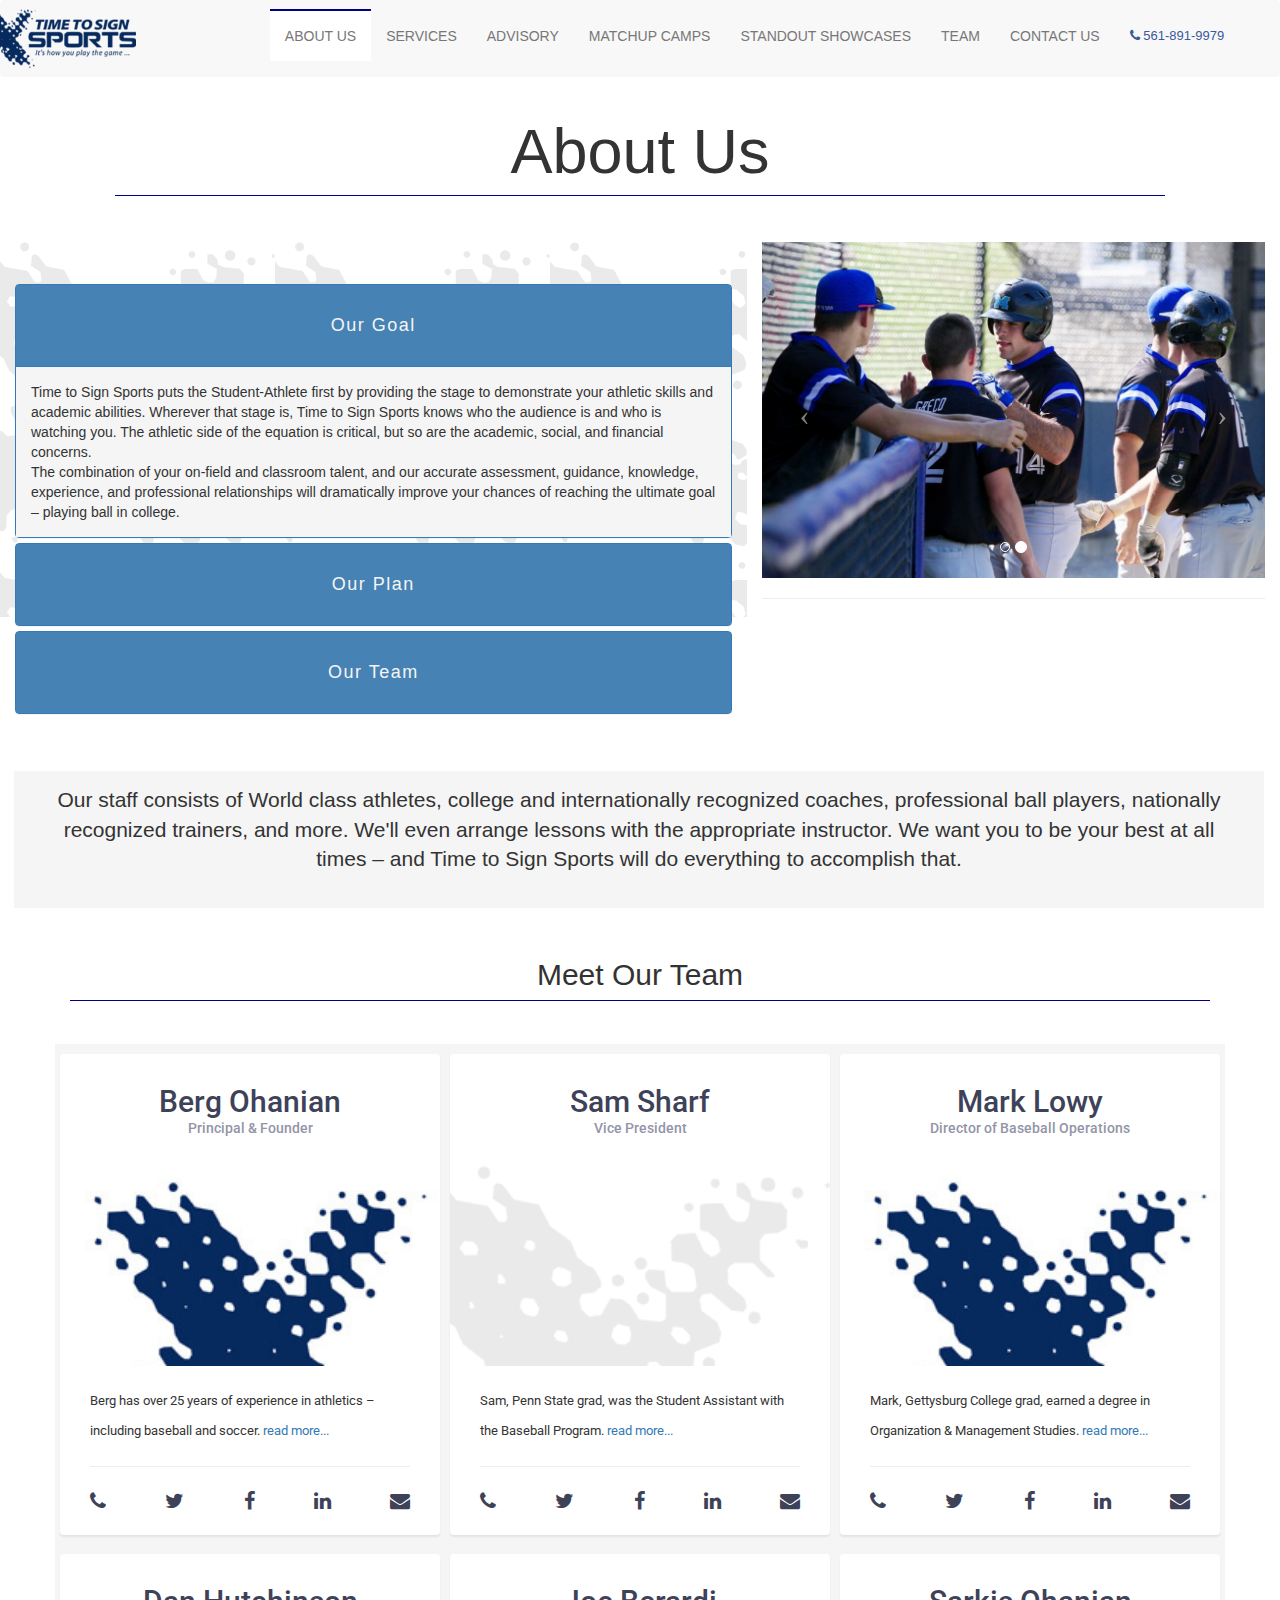
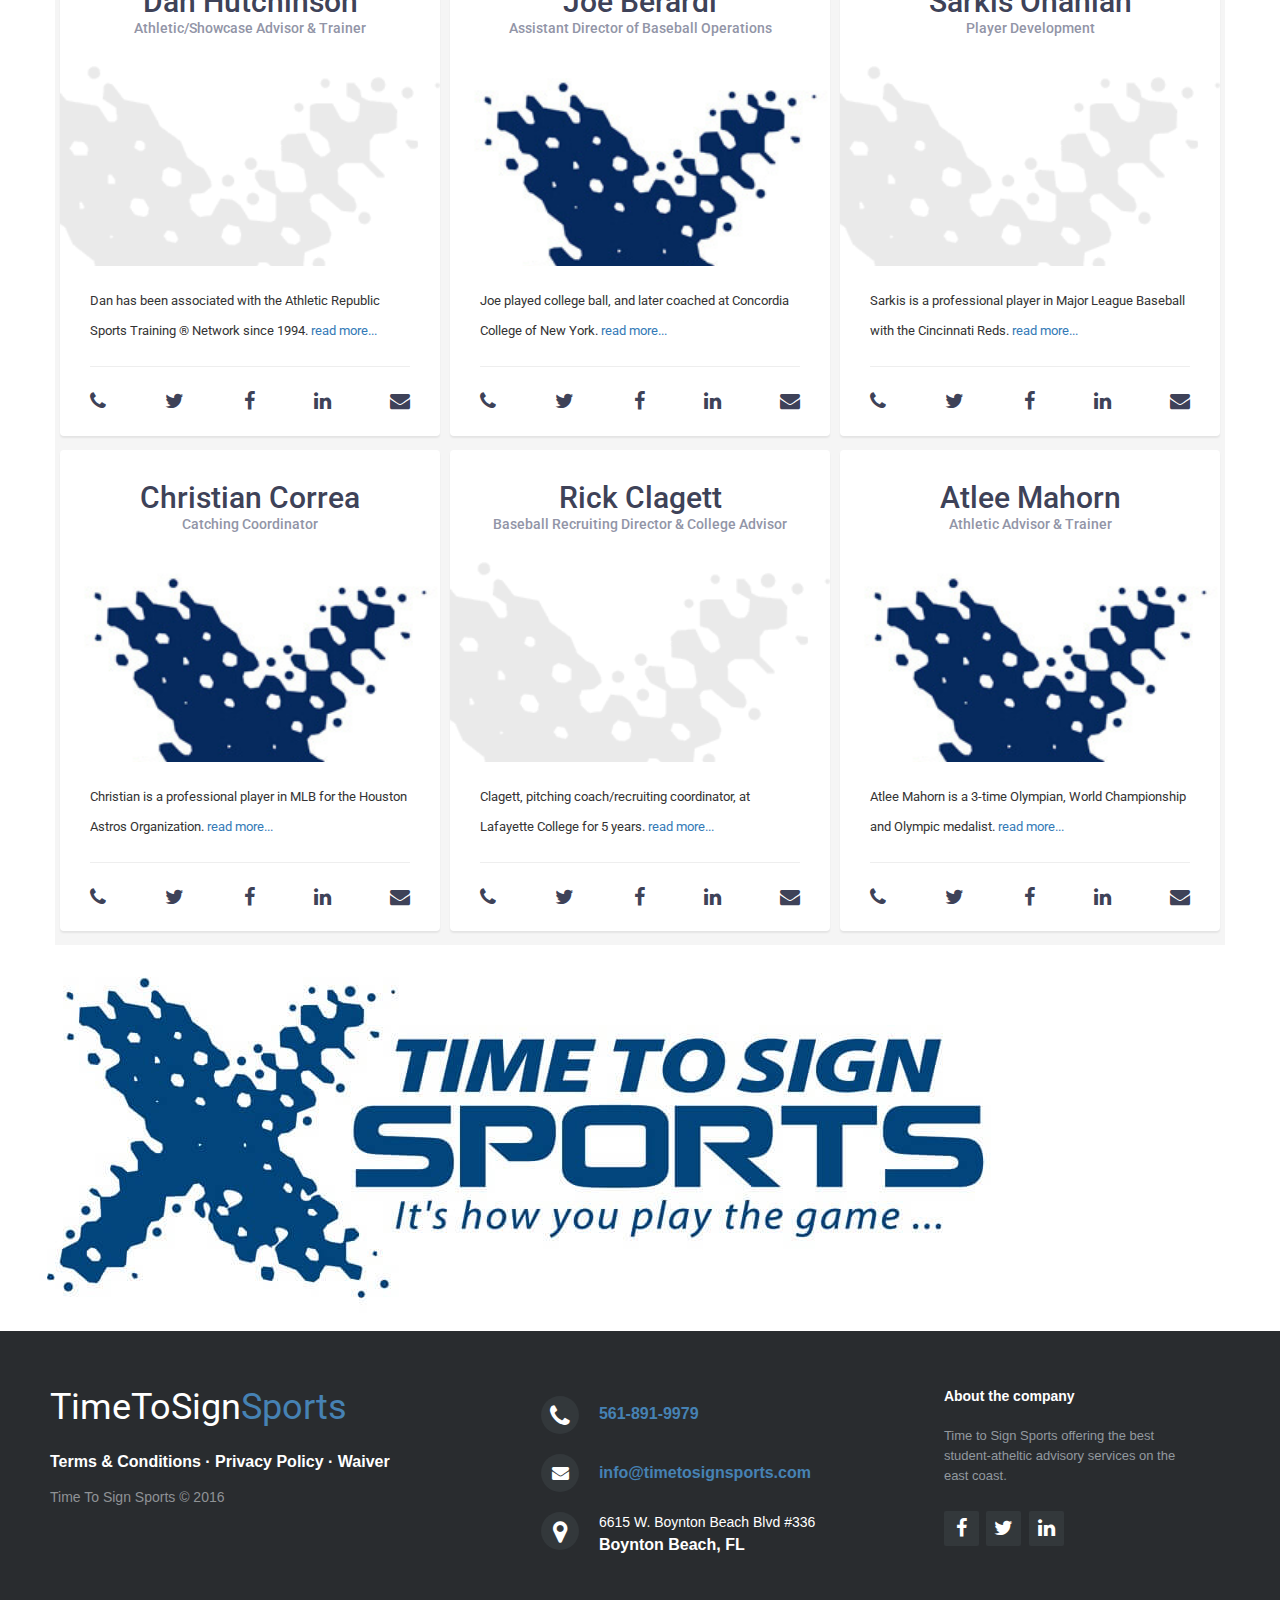
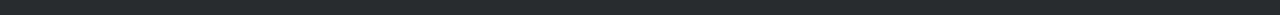
<file: our-team.html>
<!DOCTYPE html>
<html lang="en-US">

<head>
  <meta charset="utf-8">
  <meta http-equiv="X-UA-Compatible" content="IE=edge">
  <meta name="viewport" content="width=device-width, initial-scale=1, maximum-scale=1, user-scalable=no">
  <!-- The above 3 meta tags *must* come first in the head; any other head content must come *after* these tags -->
  <title>The Team | Who we are - Time To Sign Sports</title>
  <meta name="description" content="Time to Sign Sports is an organization set out to help you achieve the ultimate goal - playing baseball in college.">
  <meta name="robots" content="noodp">
  <link rel="canonical" href="http://timetosignsports.com/our-team.html">

  <!-- Open Graph data -->
  <meta property="og:title" content="The Team | Who we are - Time To Sign Sports" />
  <meta property="og:type" content="article" />
  <meta property="og:url" content="http://www.timetosignsports.com/our-team.html" />
  <meta property="og:image" content="http://www.timetosignsports.com/images/TTSS-bg-logo.png" />
  <meta property="og:description" content="Time to Sign Sports is an organization set out to help you achieve the ultimate goal - playing baseball in college."/>

  <link rel="shortcut icon" href="images/ticket-logo.jpg">
    <!-- CSS Bootstrap -->
    <link rel="stylesheet" href="assets/TTSS-bootstrap-3.3.6/css/bootstrap.min.css" media="screen" title="no title">
    <!-- CSS Font-awesome -->
    <link rel="stylesheet" href="assets/TTSS-font-awesome-4.6.3/css/font-awesome.min.css">
    <!-- CSS Reset -->
    <!-- <link rel="stylesheet" href="css/reset.css"> -->
    <!-- CSS Custom -->
    <link rel="stylesheet" href="css/styles.css">
    <!-- <link rel="stylesheet" href="css/our-team.css" > -->

    <!-- FONT -->
    <link href='https://fonts.googleapis.com/css?family=Roboto' rel='stylesheet' type='text/css'>

    <!-- HTML5 shim and Respond.js for IE8 support of HTML5 elements and media queries -->
    <!-- WARNING: Respond.js doesn't work if you view the page via file:// -->
    <!--[if lt IE 9]>
      <script src="https://oss.maxcdn.com/html5shiv/3.7.2/html5shiv.min.js"></script>
      <script src="https://oss.maxcdn.com/respond/1.4.2/respond.min.js"></script>
    <![endif]-->
    <!-- JS JQeuery -->
    <script src="js/jquery-2.1.1.js"></script>
    <!-- JS Bootstrap -->
    <script src="assets/TTSS-bootstrap-3.3.6/js/bootstrap.min.js"></script>
</head>

<body>

  <!--***********************  NAV ************************************-->
  <nav class="navbar navbar-default">
    <div class="container">
      <!-- Brand and toggle get grouped for better mobile display -->
      <div class="navbar-header">
        <button type="button" class="navbar-toggle collapsed" data-toggle="collapse" data-target="#bs-example-navbar-collapse-1" aria expanded="false">
                    <span class="sr-only">Toggle navigation</span>
                    <span class="icon-bar"></span>
                    <span class="icon-bar"></span>
                    <span class="icon-bar"></span>
                </button>
        <a class="navbar-brand" href="index.html"><img class="bar-logo" src="images/logo-copy.png" alt="" height="45" width="130" /></a>
      </div>
      <div class="collapse navbar-collapse" id="bs-example-navbar-collapse-1">
        <ul class="nav navbar-nav navbar-right">
          <li class="active-nav"><a href="our-team.html">About Us</a></li>
          <li><a href="services.html">Services</a></li>
          <li><a href="advisory.html">Advisory</a></li>
          <li><a href="camp.html">MatchUp Camps</a></li>
          <li><a href="showcase.html">Standout Showcases</a></li>
          <li><a href="team.html">Team</a></li>
          <li><a href="contact.html">Contact Us</a></li>
          <li><a id="nav-tel" href="tel:+15618919979"><i class="fa fa-phone"> </i> 561-891-9979</a></li>
        </ul>
      </div>
      <!-- /.navbar-collapse -->
    </div>
    <!-- /.container-fluid -->
  </nav>
  <!--******************** END NAV ************************************-->


  <div class="container between">
    <div class="row">
      <div class="col-xs-12 jumbotron about-jumbo">
        <h1 id="about-title" class="page-header">About Us</h1>
      </div>

    </div>
  </div>

  <!--***********************  Details section ************************************-->
  <div class="container-fluid" id="about-details">
    <div class="row">
      <div class="col-xs-12 col-sm-12 col-md-5 col-lg-5 pull-right" style="z-index:1020;">
        <div id="carousel-example-generic" class="carousel slide">
          <ol class="carousel-indicators">
            <li data-target="#carousel-example-generic" data-slide-to="0" class=""></li>
            <li data-target="#carousel-example-generic" data-slide-to="1" class="active"></li>
          </ol>
          <div class="carousel-inner">
            <div class="item">
              <img src="images/TTSS-team-1.jpg" alt="item">
              <div class="carousel-caption">
                <p></p>
              </div>
            </div>
            <div class="item active">
              <img src="images/TTSS-team-2.jpg" alt="item">
              <div class="carousel-caption">
                <p></p>
              </div>
            </div>
          </div>
          <a class="left carousel-control" href="#carousel-example-generic" data-slide="prev">
            <span class="icon-prev"></span>
          </a>
          <a class="right carousel-control" href="#carousel-example-generic" data-slide="next">
            <span class="icon-next"></span>
          </a>
        </div>
        <hr>
      </div>

      <div class="col-xs-12 col-sm-12 col-md-7 col-lg-7 about-main-left">

        <!--********************************  Panel Group ***************************** -->
        <div class="panel-group" id="accordion" role="tablist" aria-multiselectable="true">
          <div class="panel panel-primary">
            <div class="panel-heading" role="tab" id="headingOne">
              <h4 class="panel-title text-center">
                  <a role="button" data-toggle="collapse" data-parent="#accordion" href="#collapseOne" aria-expanded="true" aria-controls="collapseOne">
                    Our Goal
                  </a>
                </h4>
            </div>
            <div id="collapseOne" class="panel-collapse collapse in" role="tabpanel" aria-labelledby="headingOne">
              <div class="panel-body">
                <p>Time to Sign Sports puts the Student-Athlete first by providing the stage to demonstrate your athletic skills and academic abilities. Wherever that stage is, Time to Sign Sports knows who the audience is and who is watching you. The athletic
                  side of the equation is critical, but so are the academic, social, and financial concerns.<br>The combination of your on-field and classroom talent, and our accurate assessment, guidance, knowledge, experience, and professional relationships
                  will dramatically improve your chances of reaching the ultimate goal – playing ball in college.</p>

              </div>
            </div>
          </div>
          <div class="panel panel-primary">
            <div class="panel-heading" role="tab" id="headingTwo">
              <h4 class="panel-title text-center ">
                  <a class="collapsed" role="button" data-toggle="collapse" data-parent="#accordion" href="#collapseTwo" aria-expanded="false" aria-controls="collapseTwo">
                    Our Plan
                  </a>
                </h4>
            </div>
            <div id="collapseTwo" class="panel-collapse collapse" role="tabpanel" aria-labelledby="headingTwo">
              <div class="panel-body">
                <p>Time to Sign Sports, Inc. arms all Student-Athletes and their families with the tools necessary to navigate the complicated (and often confusing) recruiting process. Our customized and personalized approach educates our clients and ensures
                  they are informed and comfortable with each stage of their unique recruiting experience.<br>The college community considers us a valuable and unbiased referral for talent - affording us the opportunity to open more doors for you to colleges
                  across the country. All the members on our team share this same vision.</p>
              </div>
            </div>
          </div>

          <div class="panel panel-primary">
            <div class="panel-heading" role="tab" id="headingThree">
              <h4 class="panel-title text-center">
                  <a class="collapsed" role="button" data-toggle="collapse" data-parent="#accordion" href="#collapseThree" aria-expanded="false" aria-controls="collapseThree">
                    Our Team
                  </a>
                </h4>
            </div>
            <div id="collapseThree" class="panel-collapse collapse" role="tabpanel" aria-labelledby="headingThree">
              <div class="panel-body">
                <p>As the principal of the company, Berg has been in your shoes…helping his son chase the baseball scholarship dream. He and his family, firsthand, experienced the highs and lows of the college recruiting process. Knowing the difference between
                  a “real” recruiting letter, a camp invitation, and a canned solicitation allows us to stay focused and utilize our time in the best possible way.<br>Time to Sign Sports combines these strengths to offer a service unmatched in this arena.
                  From hundreds of relationships with college coaches to realistic assessments of the player's abilities to exceptional client services, we make sure that nothing is left to chance.</p>
              </div>
            </div>
          </div>
        </div>
        <!--********************************  End Panel Group ***************************** -->

      </div>
    </div>
  </div>

  <div class="container-fluid between-a">
    <div class="row about-btwn">

      <div class=" our-team-lead col-xs-12  col-sm-12 col-md-12 col-lg-12 text-center">
        <p class="lead">Our staff consists of World class athletes, college and internationally recognized coaches, professional ball players, nationally recognized trainers, and more. We'll even arrange lessons with the appropriate instructor. We want you to be your
          best at all times – and Time to Sign Sports will do everything to accomplish that.</p>
      </div>

    </div>
  </div>
  <div class="container between">
    <div class="row">
      <div class="col-xs-12">
        <h2 id="about-title-2" class="page-header">Meet Our Team</h2>
      </div>

    </div>
  </div>

  <!-- MEET THE TEAM PREVIEWS -->
  <div class="container" id="team">
    <div class="content">
      <div class="row">
        <!-- 0 -->
        <div class="col-md-4 col-sm-4 col-xs-12 team-prev-1">
          <div class="team-portrait block">
            <div class="title">
              <h2>Berg Ohanian</h2>
              <h3 class="italic">Principal &amp; Founder</h3>
            </div>
            <div class="portrait">
              <img src="images/ticket-logo.jpg" alt="Team Portrait">
            </div>
            <p data-selector="p">Berg has over 25 years of experience in athletics – including baseball and soccer. <a href="#" data-toggle="modal" data-target="#myModal">read more...</a></p>
            <div class="social-media">
              <hr>
              <a href="tel:+15618919979" data-toggle="tooltip" title="" data-original-title="github"><i class="fa fa-phone"></i></a>
              <a href="https://twitter.com/ohanianb" data-toggle="tooltip" title="Time to Sign Sports twitter" data-original-title="twitter"><i class="fa fa-twitter"></i></a>
              <a href="https://www.facebook.com/Time-To-Sign-Sports-1532930650331309/" data-toggle="tooltip" title="" data-original-title="facebook"><i class="fa fa-facebook"></i></a>
              <a href="https://www.linkedin.com/company/time-to-sign-sports-inc." data-toggle="tooltip" title="" data-original-title="linkedin"><i class="fa fa-linkedin"></i></a>
              <a href="mailto:berg@timetosignsports.com" data-toggle="tooltip" title="" data-original-title="pinterest"><i class="fa fa-envelope"></i></a>
              <span class="stretch"></span>
            </div>
          </div>
        </div>
        <!-- 1 -->
        <div class="col-md-4 col-sm-4 col-xs-12 team-prev-1">
          <div class="team-portrait block">
            <div class="title">
              <h2>Sam Sharf</h2>
              <h3 class="italic">Vice President</h3>
            </div>
            <div class="portrait">
              <img src="images/x-copy.png" alt="Team Portrait">
            </div>
            <p data-selector="p">Sam, Penn State grad, was the Student Assistant with the Baseball Program. <a href="#" data-toggle="modal" data-target="#myModal1">read more...</a></p>
            <div class="social-media">
              <hr>
              <a href="tel:+15512064757" data-toggle="tooltip" title="" data-original-title="github"><i class="fa fa-phone"></i></a>
              <a href="https://twitter.com/ttssports" data-toggle="tooltip" title="Time to Sign Sports twitter" data-original-title="twitter"><i class="fa fa-twitter"></i></a>
              <a href="https://www.facebook.com/Time-To-Sign-Sports-1532930650331309/" data-toggle="tooltip" title="" data-original-title="facebook"><i class="fa fa-facebook"></i></a>
              <a href="https://www.linkedin.com/company/time-to-sign-sports-inc." data-toggle="tooltip" title="" data-original-title="linkedin"><i class="fa fa-linkedin"></i></a>
              <a href="mailto:sam@timetosignsports.com" data-toggle="tooltip" title="" data-original-title="pinterest"><i class="fa fa-envelope"></i></a>
              <span class="stretch"></span>
            </div>
          </div>
        </div>
        <!-- 2 -->
        <div class="col-md-4 col-sm-4 col-xs-12 team-prev-1">
          <div class="team-portrait block">
            <div class="title">
              <h2>Mark Lowy</h2>
              <h3 class="italic">Director of Baseball Operations</h3>
            </div>
            <div class="portrait">
              <img src="images/ticket-logo.jpg" alt="Team Portrait">
            </div>
            <p data-selector="p">Mark, Gettysburg College grad, earned a degree in Organization &amp; Management Studies. <a href="#" data-toggle="modal" data-target="#myModal2">read more...</a></p>
            <div class="social-media">
              <hr>
              <a href="tel:+12019563122" data-toggle="tooltip" title="Time to Sign Sports twitter" data-original-title="github"><i class="fa fa-phone"></i></a>
              <a href="https://twitter.com/ttssports" data-toggle="tooltip" title="" data-original-title="twitter"><i class="fa fa-twitter"></i></a>
              <a href="https://www.facebook.com/Time-To-Sign-Sports-1532930650331309/" data-toggle="tooltip" title="" data-original-title="facebook"><i class="fa fa-facebook"></i></a>
              <a href="https://www.linkedin.com/company/time-to-sign-sports-inc." data-toggle="tooltip" title="" data-original-title="linkedin"><i class="fa fa-linkedin"></i></a>
              <a href="mailto:mark@timetosignsports.com" data-toggle="tooltip" title="" data-original-title="pinterest"><i class="fa fa-envelope"></i></a>
              <span class="stretch"></span>
            </div>
          </div>
        </div>
      </div>
    </div>


    <div class="content">
      <div class="row">
        <!-- 3 -->
        <div class="col-md-4 col-sm-4 col-xs-12 team-prev">
          <div class="team-portrait block">
            <div class="title">
              <h2>Dan Hutchinson</h2>
              <h3 class="italic">Athletic/Showcase Advisor &amp; Trainer</h3>
            </div>
            <div class="portrait">
              <img src="images/x-copy.png" alt="Team Portrait">
            </div>
            <p data-selector="p">Dan has been associated with the Athletic Republic Sports Training ® Network since 1994. <a href="#" data-toggle="modal" data-target="#myModal9">read more...</a></p>
            <div class="social-media">
              <hr>
              <a href="tel:+15618919979" data-toggle="tooltip" title="" data-original-title="github"><i class="fa fa-phone"></i></a>
              <a href="https://twitter.com/ttssports" data-toggle="tooltip" title="" data-original-title="twitter"><i class="fa fa-twitter"></i></a>
              <a href="https://www.facebook.com/Time-To-Sign-Sports-1532930650331309/" data-toggle="tooltip" title="" data-original-title="facebook"><i class="fa fa-facebook"></i></a>
              <a href="https://www.linkedin.com/company/time-to-sign-sports-inc." data-toggle="tooltip" title="" data-original-title="linkedin"><i class="fa fa-linkedin"></i></a>
              <a href="mailto:info@timetosignsports.com" data-toggle="tooltip" title="" data-original-title="pinterest"><i class="fa fa-envelope"></i></a>
              <span class="stretch"></span>
            </div>
          </div>
        </div>
        <!-- 4 -->
        <div class="col-md-4 col-sm-4 col-xs-12 team-prev">
          <div class="team-portrait block">
            <div class="title">
              <h2>Joe Berardi</h2>
              <h3 class="italic">Assistant Director of Baseball Operations</h3>
            </div>
            <div class="portrait">
              <img src="images/ticket-logo.jpg" alt="Team Portrait">
            </div>
            <p data-selector="p">Joe played college ball, and later coached at Concordia College of New York. <a href="#" data-toggle="modal" data-target="#myModal4">read more...</a></p>
            <div class="social-media">
              <hr>
              <a href="tel:+15618919979" data-toggle="tooltip" title="" data-original-title="github"><i class="fa fa-phone"></i></a>
              <a href="https://twitter.com/ttssports" data-toggle="tooltip" title="" data-original-title="twitter"><i class="fa fa-twitter"></i></a>
              <a href="https://www.facebook.com/Time-To-Sign-Sports-1532930650331309/" data-toggle="tooltip" title="" data-original-title="facebook"><i class="fa fa-facebook"></i></a>
              <a href="https://www.linkedin.com/company/time-to-sign-sports-inc." data-toggle="tooltip" title="" data-original-title="linkedin"><i class="fa fa-linkedin"></i></a>
              <a href="mailto:info@timetosignsports.com" data-toggle="tooltip" title="" data-original-title="pinterest"><i class="fa fa-envelope"></i></a>
              <span class="stretch"></span>
            </div>
          </div>
        </div>
        <!-- 5 -->
        <div class="col-md-4 col-sm-4 col-xs-12 team-prev">
          <div class="team-portrait block">
            <div class="title">
              <h2> Sarkis Ohanian</h2>
              <h3 class="italic">Player Development</h3>
            </div>
            <div class="portrait">
              <img src="images/x-copy.png" alt="Team Portrait">
            </div>
            <p data-selector="p">Sarkis is a professional player in Major League Baseball with the Cincinnati Reds. <a href="#" data-toggle="modal" data-target="#myModal5">read more...</a></p>
            <div class="social-media">
              <hr>
              <a href="tel:+15618919979" data-toggle="tooltip" title="" data-original-title="github"><i class="fa fa-phone"></i></a>
              <a href="https://twitter.com/ttssports" data-toggle="tooltip" title="" data-original-title="twitter"><i class="fa fa-twitter"></i></a>
              <a href="https://www.facebook.com/Time-To-Sign-Sports-1532930650331309/" data-toggle="tooltip" title="" data-original-title="facebook"><i class="fa fa-facebook"></i></a>
              <a href="https://www.linkedin.com/company/time-to-sign-sports-inc." data-toggle="tooltip" title="" data-original-title="linkedin"><i class="fa fa-linkedin"></i></a>
              <a href="mailto:info@timetosignsports.com" data-toggle="tooltip" title="" data-original-title="pinterest"><i class="fa fa-envelope"></i></a>
              <span class="stretch"></span>
            </div>
          </div>
        </div>
      </div>
    </div>
    <div class="content">
      <div class="row">
        <!-- 6 -->
        <div class="col-md-4 col-sm-4 col-xs-12 team-prev">
          <div class="team-portrait block">
            <div class="title">
              <h2>Christian Correa</h2>
              <h3 class="italic">Catching Coordinator</h3>
            </div>
            <div class="portrait">
              <img src="images/ticket-logo.jpg" alt="Team Portrait">
            </div>
            <p data-selector="p">Christian is a professional player in MLB for the Houston Astros Organization. <a href="#" data-toggle="modal" data-target="#myModal6">read more...</a></p>
            <div class="social-media">
              <hr>
              <a href="tel:+15618919979" data-toggle="tooltip" title="" data-original-title="github"><i class="fa fa-phone"></i></a>
              <a href="https://twitter.com/ttssports" data-toggle="tooltip" title="" data-original-title="twitter"><i class="fa fa-twitter"></i></a>
              <a href="https://www.facebook.com/Time-To-Sign-Sports-1532930650331309/" data-toggle="tooltip" title="" data-original-title="facebook"><i class="fa fa-facebook"></i></a>
              <a href="https://www.linkedin.com/company/time-to-sign-sports-inc." data-toggle="tooltip" title="" data-original-title="linkedin"><i class="fa fa-linkedin"></i></a>
              <a href="mailto:info@timetosignsports.com" data-toggle="tooltip" title="" data-original-title="pinterest"><i class="fa fa-envelope"></i></a>
              <span class="stretch"></span>
            </div>
          </div>
        </div>
        <!-- 7 -->
        <div class="col-md-4 col-sm-4 col-xs-12 team-prev">
          <div class="team-portrait block">
            <div class="title">
              <h2>Rick Clagett</h2>
              <h3 class="italic">Baseball Recruiting Director &amp; College Advisor</h3>
            </div>
            <div class="portrait">
              <img src="images/x-copy.png" alt="Team Portrait">
            </div>
            <p data-selector="p">Clagett, pitching coach/recruiting coordinator, at Lafayette College for 5 years. <a href="#" data-toggle="modal" data-target="#myModal7">read more...</a></p>
            <div class="social-media">
              <hr>
              <a href="tel:+15618919979" data-toggle="tooltip" title="" data-original-title="github"><i class="fa fa-phone"></i></a>
              <a href="https://twitter.com/ttssports" data-toggle="tooltip" title="" data-original-title="twitter"><i class="fa fa-twitter"></i></a>
              <a href="https://www.facebook.com/Time-To-Sign-Sports-1532930650331309/" data-toggle="tooltip" title="" data-original-title="facebook"><i class="fa fa-facebook"></i></a>
              <a href="https://www.linkedin.com/company/time-to-sign-sports-inc." data-toggle="tooltip" title="" data-original-title="linkedin"><i class="fa fa-linkedin"></i></a>
              <a href="mailto:info@timetosignsports.com" data-toggle="tooltip" title="" data-original-title="pinterest"><i class="fa fa-envelope"></i></a>
              <span class="stretch"></span>
            </div>
          </div>
        </div>
        <!-- 8 -->
        <div class="col-md-4 col-sm-4 col-xs-12 team-prev">
          <div class="team-portrait block">
            <div class="title">
              <h2>Atlee Mahorn</h2>
              <h3 class="italic">Athletic Advisor &amp; Trainer</h3>
            </div>
            <div class="portrait">
              <img src="images/ticket-logo.jpg" alt="Team Portrait">
            </div>
            <p data-selector="p">Atlee Mahorn is a 3-time Olympian, World Championship and Olympic medalist. <a href="#" data-toggle="modal" data-target="#myModal8">read more...</a></p>
            <div class="social-media">
              <hr>
              <a href="tel:+15618919979" data-toggle="tooltip" title="" data-original-title="github"><i class="fa fa-phone"></i></a>
              <a href="https://twitter.com/ttssports" data-toggle="tooltip" title="" data-original-title="twitter"><i class="fa fa-twitter"></i></a>
              <a href="https://www.facebook.com/Time-To-Sign-Sports-1532930650331309/" data-toggle="tooltip" title="" data-original-title="facebook"><i class="fa fa-facebook"></i></a>
              <a href="https://www.linkedin.com/company/time-to-sign-sports-inc." data-toggle="tooltip" title="" data-original-title="linkedin"><i class="fa fa-linkedin"></i></a>
              <a href="mailto:info@timetosignsports.com" data-toggle="tooltip" title="" data-original-title="pinterest"><i class="fa fa-envelope"></i></a>
              <span class="stretch"></span>
            </div>
          </div>
        </div>
      </div>
    </div>

  </div>

  <!-- *******************************Modals **************** -->
  <!-- Modal -->
  <!-- 0 -->
  <div class="modal fade" id="myModal" tabindex="-1" role="dialog" aria-labelledby="myModalLabel">
    <div class="modal-dialog" role="document">
      <div class="modal-content">
        <div class="modal-header">
          <button type="button" class="close" data-dismiss="modal" aria-label="Close"><span aria-hidden="true">&times;</span></button>
          <h3 class="modal-title" id="myModalLabel">Coach Berg Ohanian <small>Principal &amp; Founder</small></h3>
        </div>
        <div class="modal-body">
          <div class="portrait-bg">
            <img src="images/ticket-logo.jpg" alt="Team Portrait">
          </div>
          <p>Berg has over 25 years of experience in athletics – including baseball and soccer. He developed and furthered his athletic career playing semi professional soccer on the National Level for over ten years. Berg has coached baseball at all youth
            levels – and most recently was the assistant varsity coach at the highly acclaimed North Broward Preparatory High School in Florida.</p>
          <p>Devoted to youth baseball, Berg also was Vice President of the Cliffside Park Baseball Program in New Jersey and helped oversee 250 Baseball and Softball Players. Prior to moving to Florida, Berg owned a luxury consumer products company servicing
            customers nationwide for nearly 20 years.</p>
          <p>For over a decade Berg has been instrumental in helping student-athletes at the National level achieve their dream of playing ball with the top College Baseball Programs in the country. His incredible network and strong relationships with hundreds
            of college coaches across the country serves Time to Sign’s student-athletes and their families exceptionally well.</p>
          <p>Berg has two children – a daughter who is a sophmore at The University of Florida and a son who is a baseball player in the Cincinnati Reds organization.</p>
        </div>
        <div class="modal-footer">
          <div class="social-media">
            <a href="tel:+15618919979" data-toggle="tooltip" title="" data-original-title="github"><i class="fa fa-phone"></i></a>
            <a href="https://twitter.com/ohanianb" data-toggle="tooltip" title="" data-original-title="twitter"><i class="fa fa-twitter"></i></a>
            <a href="https://www.facebook.com/Time-To-Sign-Sports-1532930650331309/" data-toggle="tooltip" title="" data-original-title="facebook"><i class="fa fa-facebook"></i></a>
            <a href="https://www.linkedin.com/company/time-to-sign-sports-inc." data-toggle="tooltip" title="" data-original-title="linkedin"><i class="fa fa-linkedin"></i></a>
            <a href="mailto:berg@timetosignsports.com" data-toggle="tooltip" title="" data-original-title="pinterest"><i class="fa fa-envelope"></i></a>
            <span class="stretch"></span>
          </div>
        </div>
      </div>
    </div>
  </div>
  <!-- 1 -->
  <div class="modal fade" id="myModal1" tabindex="-1" role="dialog" aria-labelledby="myModalLabel">
    <div class="modal-dialog" role="document">
      <div class="modal-content">
        <div class="modal-header">
          <button type="button" class="close" data-dismiss="modal" aria-label="Close"><span aria-hidden="true">&times;</span></button>
          <h3 class="modal-title" id="myModalLabel1">Coach Sam Sharf <small>Vice President</small></h3>
        </div>
        <div class="modal-body">
          <div class="portrait-bg">
            <img src="images/x-copy.png" alt="Team Portrait">
          </div>
          <p>Sam graduated Penn State where he was the Student Assistant with the Baseball Program for four years.</p>
          <p>In that role, Sam helped with the day-to-day operations of the Penn State program. He worked closely with baseball operations in regards to team events, travel, managing budgets, and on-campus recruiting of new student athletes. Sam also obtained
            valuable exposure at the professional baseball level having served in the baseball operations department of the Pittsburgh Pirates during the summer of 2011.</p>
          <p>Sam has also garnered experience coaching at the high school club baseball level and evaluating prospective college players at numerous showcase events. The Bergen County, New Jersey native will focus on continuing the success of helping high
            school student-athletes get to the collegiate level.</p>
        </div>
        <div class="modal-footer">
          <div class="social-media">
            <a href="tel:+15512064757" data-toggle="tooltip" title="" data-original-title="github"><i class="fa fa-phone"></i></a>
            <a href="https://twitter.com/ttssports" data-toggle="tooltip" title="" data-original-title="twitter"><i class="fa fa-twitter"></i></a>
            <a href="https://www.facebook.com/Time-To-Sign-Sports-1532930650331309/" data-toggle="tooltip" title="" data-original-title="facebook"><i class="fa fa-facebook"></i></a>
            <a href="https://www.linkedin.com/company/time-to-sign-sports-inc." data-toggle="tooltip" title="" data-original-title="linkedin"><i class="fa fa-linkedin"></i></a>
            <a href="mailto:sam@timetosignsports.com" data-toggle="tooltip" title="" data-original-title="pinterest"><i class="fa fa-envelope"></i></a>

            <span class="stretch"></span>
          </div>
        </div>
      </div>
    </div>
  </div>
  <!-- 2 -->
  <div class="modal fade" id="myModal2" tabindex="-1" role="dialog" aria-labelledby="myModalLabel2">
    <div class="modal-dialog" role="document">
      <div class="modal-content">
        <div class="modal-header">
          <button type="button" class="close" data-dismiss="modal" aria-label="Close"><span aria-hidden="true">&times;</span></button>
          <h3 class="modal-title" id="myModalLabel2">Coach Mark Lowy <small>Director of Baseball Operations</small></h3>
        </div>
        <div class="modal-body">
          <div class="portrait-bg">
            <img src="images/ticket-logo.jpg" alt="Team Portrait">
          </div>
          <p>Mark is a graduate of Gettysburg College, where he earned a degree in Organization & Management Studies. While at Gettysburg he was a left-handed pitcher with the Bullets baseball program. Prior to college Mark was a pitcher and outfielder at
            Ridgewood HS (NJ) where he was team captain and a part of their state sectional semifinal season.</p>
          <p>In addition to playing baseball through the club and collegiate levels, Mark has coached and instructed players of all ages, including coaching summer and fall high school-level programs. As a veteran of the showcase and collegiate recruiting
            circuit, Mark will share his experience and expertise to provide insight into the world of recruiting. </p>
          <p>A resident of Ridgewood, NJ, Mark is looking forward to helping Time to Sign Sports student-athletes fulfill their goal of playing collegiate baseball.</p>
        </div>
        <div class="modal-footer">
          <div class="social-media">
            <a href="tel:+12019563122" data-toggle="tooltip" title="" data-original-title="github"><i class="fa fa-phone"></i></a>
            <a href="https://twitter.com/ttssports" data-toggle="tooltip" title="" data-original-title="twitter"><i class="fa fa-twitter"></i></a>
            <a href="https://www.facebook.com/Time-To-Sign-Sports-1532930650331309/" data-toggle="tooltip" title="" data-original-title="facebook"><i class="fa fa-facebook"></i></a>
            <a href="https://www.linkedin.com/company/time-to-sign-sports-inc." data-toggle="tooltip" title="" data-original-title="linkedin"><i class="fa fa-linkedin"></i></a>
            <a href="mailto:mark@timetosignsports.com" data-toggle="tooltip" title="" data-original-title="pinterest"><i class="fa fa-envelope"></i></a>

            <span class="stretch"></span>
          </div>
        </div>
      </div>
    </div>
  </div>
  <!-- 3  removed/swapped-->

  <!-- 4 -->
  <div class="modal fade" id="myModal4" tabindex="-1" role="dialog" aria-labelledby="myModalLabel4">
    <div class="modal-dialog" role="document">
      <div class="modal-content">
        <div class="modal-header">
          <button type="button" class="close" data-dismiss="modal" aria-label="Close"><span aria-hidden="true">&times;</span></button>
          <h3 class="modal-title" id="myModalLabel4">Coach Joe Berardi <small>Asst. Director of Baseball Operations</small></h3>
        </div>
        <div class="modal-body">
          <div class="portrait-bg">
            <img src="images/ticket-logo.jpg" alt="Team Portrait">
          </div>
          <p>Joe brings both baseball and professional experience to Time to Sign Sports. He played his college ball at Concordia College of NY and would later serve as both an Assistant Coach and Head Coach of the program in the early 90's. Joe also played
            professional ball from 1995 to 1998 with the Yonkers Hoot Owls, Elmira Pioneers, and Allentown Ambassadors. The New York native also had a stint on staff at Iona Prep HS along with numerous travel / showcase organizations most recently with
            the Ponte Vedra Thunder (FL).</p>
          <p>Professionally Joe has worked with TD Bank for the past 8 yrs. &amp; is currently the manager for TD Bank at their Regional Headquarters in Jacksonville, Florida. He has also worked at JP Morgan Chase, Citibank &amp; Citigroup, and Knight Capital
            Markets. </p>
          <p>Joe is a great asset to the Time to Sign Sports staff working out of Northeast Florida. He will continue to help build upon the success of helping high school student-athletes get to the collegiate level.</p>
        </div>
        <div class="modal-footer">
          <div class="social-media">
            <a href="tel:+15618919979" data-toggle="tooltip" title="" data-original-title="github"><i class="fa fa-phone"></i></a>
            <a href="https://twitter.com/ttssports" data-toggle="tooltip" title="" data-original-title="twitter"><i class="fa fa-twitter"></i></a>
            <a href="https://www.facebook.com/Time-To-Sign-Sports-1532930650331309/" data-toggle="tooltip" title="" data-original-title="facebook"><i class="fa fa-facebook"></i></a>
            <a href="https://www.linkedin.com/company/time-to-sign-sports-inc." data-toggle="tooltip" title="" data-original-title="linkedin"><i class="fa fa-linkedin"></i></a>
            <a href="mailto:info@timetosignsports.com" data-toggle="tooltip" title="" data-original-title="pinterest"><i class="fa fa-envelope"></i></a>
            <span class="stretch"></span>
          </div>
        </div>
      </div>
    </div>
  </div>
  <!-- 5 -->
  <div class="modal fade" id="myModal5" tabindex="-1" role="dialog" aria-labelledby="myModalLabel5">
    <div class="modal-dialog" role="document">
      <div class="modal-content">
        <div class="modal-header">
          <button type="button" class="close" data-dismiss="modal" aria-label="Close"><span aria-hidden="true">&times;</span></button>
          <h3 class="modal-title" id="myModalLabel5">Coach Sarkis Ohanian <small>Player Development</small></h3>
        </div>
        <div class="modal-body">
          <div class="portrait-bg">
            <img src="images/x-copy.png" alt="Team Portrait">
          </div>
          <p>Sarkis is a professional player in Major League Baseball for the Cincinnati Reds Organization. Drafted in the ninth round (No. 265 overall) of the 2015 MLB Draft by the Cincinnati Reds. Played with the Billings Mustangs in his first season where
            he amassed 54 strikeouts in 37.1 innings and was selected to the Reds All Organizational Minor League Team as a Pitcher.</p>
          <p>Graduated from Duke University in 2015 with a Sociology Degree and a Certificate in Markets and Management. One of Duke’s top relief pitchers …in his senior year made 25 appearances, all in relief, and registered a 4-1 record … Posted career
            bests in ERA (1.97), innings pitched (45.2), strikeouts (62) and walks allowed (11) … Averaged 12.22 strikeouts per nine innings … Turned in a 5.64 strikeout-to-walk ratio … Did not issue a walk over his first 12 appearances.</p>
          <p>In the summer of 2013, made 10 appearances with the Hyannis Harbor Hawks of the prestigious Cape Cod League ... Did not allow a run in 14.1 innings of work, striking out 13 ...Was selected and participated in the Cape Cod League All-Star game,
            representing the West Squad. A four-year letter winner at North Broward Prep School ... As a senior, logged a 2.41 ERA over 19 relief appearances ... Struck out 49 batters in 29 innings ... Had a strikeout in all but one appearance and multiple
            punchouts in 14 outings ... Closed out North Broward’s District Championship win with 1.2 hitless innings against nationally ranked American Heritage. Helped his team advance to the semi finals of the Florida State Championships.</p>
          <p>Sarkis will be beneficial to our Time To Sign players in their development on the field and in the expectations of being a student-athlete at the next level.</p>
        </div>
        <div class="modal-footer">
          <div class="social-media">
            <a href="tel:+15618919979" data-toggle="tooltip" title="" data-original-title="github"><i class="fa fa-phone"></i></a>
            <a href="https://twitter.com/ttssports" data-toggle="tooltip" title="" data-original-title="twitter"><i class="fa fa-twitter"></i></a>
            <a href="https://www.facebook.com/Time-To-Sign-Sports-1532930650331309/" data-toggle="tooltip" title="" data-original-title="facebook"><i class="fa fa-facebook"></i></a>
            <a href="https://www.linkedin.com/company/time-to-sign-sports-inc." data-toggle="tooltip" title="" data-original-title="linkedin"><i class="fa fa-linkedin"></i></a>
            <a href="mailto:info@timetosignsports.com" data-toggle="tooltip" title="" data-original-title="pinterest"><i class="fa fa-envelope"></i></a>
          <span class="stretch"></span>
          </div>
        </div>
      </div>
    </div>
  </div>
  <!-- 6 -->
  <div class="modal fade" id="myModal6" tabindex="-1" role="dialog" aria-labelledby="myModalLabel6">
    <div class="modal-dialog" role="document">
      <div class="modal-content">
        <div class="modal-header">
          <button type="button" class="close" data-dismiss="modal" aria-label="Close"><span aria-hidden="true">&times;</span></button>
          <h3 class="modal-title" id="myModalLabel6">Coach Christian Correa <small>Catching Coordinator</small></h3>
        </div>
        <div class="modal-body">
          <div class="portrait-bg">
            <img src="images/ticket-logo.jpg" alt="Team Portrait">
          </div>
          <p>Christian is a professional player in Major League Baseball for the Houston Astros Organization. Following the conclusion of the 2015 Major League Baseball Draft, the Houston Astros signed the Nicholls State University senior catcher. Played
            with the Greenville Astros in his first season. Graduated from Nicholls State University in 2015 with a degree in Business. In his senior year, Correa was outstanding behind the plate all year with a .985 fielding percentage. He caught 18
            base runners stealing and finished with 37 hits, 22 RBIs and nine runs scored in 2015.</p>
          <p>"Christian is as good of a defensive catcher as you will find," Head Coach Seth Thibodeaux said.</p>
          <p>Correa helped Nicholls reach several milestones and garner national recognition. The Colonels went on a nine-game tear that was the teams' longest winning-streak since 2005. Nicholls swept its season series against Louisiana-Lafayette for the
            first time since 1996 and downed the No. 1 LSU tigers at Alex Box Stadium earlier this year. A five-year letter winner at North Broward Prep School ... As a senior, was an All-County selection by the Sun Sentinel and Miami Herald, while being
            named a regional All-American by Under Armour. Was an honor roll student.</p>
          <p>Christian will be beneficial to our Time To Sign players in their development on the field and in the expectations of being a student-athlete at the next level.</p>
        </div>
        <div class="modal-footer">
          <div class="social-media">
            <a href="tel:+15618919979" data-toggle="tooltip" title="" data-original-title="github"><i class="fa fa-phone"></i></a>
            <a href="https://twitter.com/ttssports" data-toggle="tooltip" title="" data-original-title="twitter"><i class="fa fa-twitter"></i></a>
            <a href="https://www.facebook.com/Time-To-Sign-Sports-1532930650331309/" data-toggle="tooltip" title="" data-original-title="facebook"><i class="fa fa-facebook"></i></a>
            <a href="https://www.linkedin.com/company/time-to-sign-sports-inc." data-toggle="tooltip" title="" data-original-title="linkedin"><i class="fa fa-linkedin"></i></a>
            <a href="mailto:info@timetosignsports.com" data-toggle="tooltip" title="" data-original-title="pinterest"><i class="fa fa-envelope"></i></a>
            <span class="stretch"></span>
          </div>
        </div>
      </div>
    </div>
  </div>
  <!-- 7 -->
  <div class="modal fade" id="myModal7" tabindex="-1" role="dialog" aria-labelledby="myModalLabel7">
    <div class="modal-dialog" role="document">
      <div class="modal-content">
        <div class="modal-header">
          <button type="button" class="close" data-dismiss="modal" aria-label="Close"><span aria-hidden="true">&times;</span></button>
          <h3 class="modal-title" id="myModalLabel7">Coach Rick Clagett <small>Baseball Recruiting Director &amp; College Advisor</small></h3>
        </div>
        <div class="modal-body">
          <div class="portrait-bg">
            <img src="images/x-copy.png" alt="Team Portrait">
          </div>
          <p>Coach Clagett joins the Time to Sign Sports team after 5 years as the pitching coach and recruiting coordinator at Lafayette College. Prior to his tenure at Lafayette, Coach Clagett served in the same capacity at Villanova.</p>
          <p>Additionally, Rick was the admissions coordinator at Villanova and served as the director of the Wildcats' camps, travel coordinator, and assisted in the team's booster proceedings. Rick's reputation within the college baseball community is
            without parallel. Coach Clagett's ability to recognize talent and the contacts he has throughout the country is a tremendous benefit to all of us associated with Time to Sign Sports.</p>
          <p>A native of the Las Vegas area and father to twin 2 year old girls, Rick has relocated to Florida and his passion to help the youth of America has led him to Time to Sign Sports. His expertise and knowledge is an incredible asset for all our
            clients.</p>
        </div>
        <div class="modal-footer">
          <div class="social-media">
            <a href="tel:+15618919979" data-toggle="tooltip" title="" data-original-title="github"><i class="fa fa-phone"></i></a>
            <a href="https://twitter.com/ttssports" data-toggle="tooltip" title="" data-original-title="twitter"><i class="fa fa-twitter"></i></a>
            <a href="https://www.facebook.com/Time-To-Sign-Sports-1532930650331309/" data-toggle="tooltip" title="" data-original-title="facebook"><i class="fa fa-facebook"></i></a>
            <a href="https://www.linkedin.com/company/time-to-sign-sports-inc." data-toggle="tooltip" title="" data-original-title="linkedin"><i class="fa fa-linkedin"></i></a>
            <a href="mailto:info@timetosignsports.com" data-toggle="tooltip" title="" data-original-title="pinterest"><i class="fa fa-envelope"></i></a>
          <span class="stretch"></span>
          </div>
        </div>
      </div>
    </div>
  </div>
  <!-- 8 -->
  <div class="modal fade" id="myModal8" tabindex="-1" role="dialog" aria-labelledby="myModalLabel8">
    <div class="modal-dialog" role="document">
      <div class="modal-content">
        <div class="modal-header">
          <button type="button" class="close" data-dismiss="modal" aria-label="Close"><span aria-hidden="true">&times;</span></button>
          <h3 class="modal-title" id="myModalLabel8">Coach Atlee Mahorn <small>Athletic Advisor &amp; Trainer</small></h3>
        </div>
        <div class="modal-body">
          <div class="portrait-bg">
            <img src="images/ticket-logo.jpg" alt="Team Portrait">
          </div>
          <p>Atlee Mahorn is a 3-time Olympian, World Championship and Olympic medalist. At the University of California-Berkeley, Mahorn was an All-American athlete. He is a former sprints, hurdles and jump coach at the University of Miami, where he trained
            and coached star athletes such as Santana Moss, Reggie Wayne and Ed Reed (all now in the NFL). He also managed international youth teams and Olympic athletes. Coach Mahorn is a member of the board of directors for Athletics Canada, the national
            governing board for track and field in Canada, where he devotes his time to coaching and athlete development. He is currently the Athlete Ambassador for Toronto 2015 Pan/Parapan-American Games.</p>
          <p>Professionally, Mahorn has worked in the pharmaceutical industry for Pfizer and is also in commercial real estate. He holds an MBA in International Business from University of Miami in Coral Gables, Florida.</p>

        </div>
        <div class="modal-footer">
          <div class="social-media">
            <a href="tel:+15618919979" data-toggle="tooltip" title="" data-original-title="github"><i class="fa fa-phone"></i></a>
            <a href="https://twitter.com/ttssports" data-toggle="tooltip" title="" data-original-title="twitter"><i class="fa fa-twitter"></i></a>
            <a href="https://www.facebook.com/Time-To-Sign-Sports-1532930650331309/" data-toggle="tooltip" title="" data-original-title="facebook"><i class="fa fa-facebook"></i></a>
            <a href="https://www.linkedin.com/company/time-to-sign-sports-inc." data-toggle="tooltip" title="" data-original-title="linkedin"><i class="fa fa-linkedin"></i></a>
            <a href="mailto:info@timetosignsports.com" data-toggle="tooltip" title="" data-original-title="pinterest"><i class="fa fa-envelope"></i></a>
          <span class="stretch"></span>
          </div>
        </div>
      </div>
    </div>
  </div>
  <!-- 9 -->
  <div class="modal fade" id="myModal9" tabindex="-1" role="dialog" aria-labelledby="myModalLabel9">
    <div class="modal-dialog" role="document">
      <div class="modal-content">
        <div class="modal-header">
          <button type="button" class="close" data-dismiss="modal" aria-label="Close"><span aria-hidden="true">&times;</span></button>
          <h3 class="modal-title" id="myModalLabel9">Coach Dan Hutchinson <small>Athletic/Showcase Advisor &amp; Trainer</small></h3>
        </div>
        <div class="modal-body">
          <div class="portrait-bg">
            <img src="images/x-copy.png" alt="Team Portrait">
          </div>
          <p>A native of North Dakota, Dan has been associated with the Athletic Republic Sports Training ® Network since 1994. Dan received his undergraduate degree in Athletic Training from North Dakota State and his Masters in exercise physiology from
            the University of KY. While at Kentucky, Dan worked as a strength and conditioning coach with the baseball and tennis teams and assisted the football and swimming teams. Dan holds certifications as a Certified Strength and Conditioning Specialist
            (CSCS), a Certified Athletic Trainer (ATC), and is a Level 1 certified coach through USA Track and Field.</p>
          <p>In addition, Dan works as an adjunct professor for Nova Southeastern University in Davie, FL, and Winston-Salem State University in Winston-Salem, NC, in exercise physiology and biomechanics respectively. Dan’s vision of the high school athlete
            and his approach to helping them reach their potential is a perfect match for Time to Sign Sports, Inc.</p>

        </div>
        <div class="modal-footer">
          <div class="social-media">
            <a href="tel:+15618919979" data-toggle="tooltip" title="" data-original-title="github"><i class="fa fa-phone"></i></a>
            <a href="https://twitter.com/ttssports" data-toggle="tooltip" title="" data-original-title="twitter"><i class="fa fa-twitter"></i></a>
            <a href="https://www.facebook.com/Time-To-Sign-Sports-1532930650331309/" data-toggle="tooltip" title="" data-original-title="facebook"><i class="fa fa-facebook"></i></a>
            <a href="https://www.linkedin.com/company/time-to-sign-sports-inc." data-toggle="tooltip" title="" data-original-title="linkedin"><i class="fa fa-linkedin"></i></a>
            <a href="mailto:info@timetosignsports.com" data-toggle="tooltip" title="" data-original-title="pinterest"><i class="fa fa-envelope"></i></a>
            <span class="stretch"></span>
          </div>
        </div>
      </div>
    </div>
  </div>
  <div class="container-fluid">
    <div class="row">
      <div class="col-xs-12 col-sm-12 col-md-12 ">
        <img class="img-responsive TTSS-logo-big" src="images/TTSS-bg-logo-2.jpg" alt="TTSS Logo2" />
      </div>
    </div>
  </div>

</body>


<footer class="footer-distributed">

  <div class="footer-left">
    <h3>TimeToSign<span>Sports</span></h3>
    <p class="footer-links">
      <a href="terms-conditions.html">Terms &amp; Conditions</a> ·
      <a href="privacy-policy.html">Privacy Policy</a> ·
      <a href="waiver.html">Waiver</a>
    </p>
    <p class="footer-company-name">Time To Sign Sports &copy; 2016</p>
  </div>

  <div class="footer-center">
    <div class="footer-tel-icon">
      <i class="fa fa-phone"></i>
      <a class="footer-tel" href="tel:+15618919979">561-891-9979</a>
    </div>

    <div class="footer-mail-icon">
      <i class="fa fa-envelope"></i>
      <p><a href="mailto:support@company.com">info@timetosignsports.com</a></p>
    </div>
    <div class="footer-map-icon">
      <i class="fa fa-map-marker"></i>
      <p><span>6615 W. Boynton Beach Blvd #336</span> Boynton Beach, FL</p>
    </div>
  </div>

  <div class="footer-right">
    <p class="footer-company-about">
      <span>About the company</span> Time to Sign Sports offering the best student-atheltic advisory services on the east coast.
    </p>

    <div class="footer-icons">
      <a href="https://www.facebook.com/Time-To-Sign-Sports-1532930650331309/"><i class="fa fa-facebook"></i></a>
      <a href="https://twitter.com/ttssports"><i class="fa fa-twitter"></i></a>
      <a href="https://www.linkedin.com/company/time-to-sign-sports-inc."><i class="fa fa-linkedin"></i></a>
      <!-- <a href="#"><i class="fa fa-instagram"></i></a> -->
    </div>

  </div>

</footer>

</html>
</file>
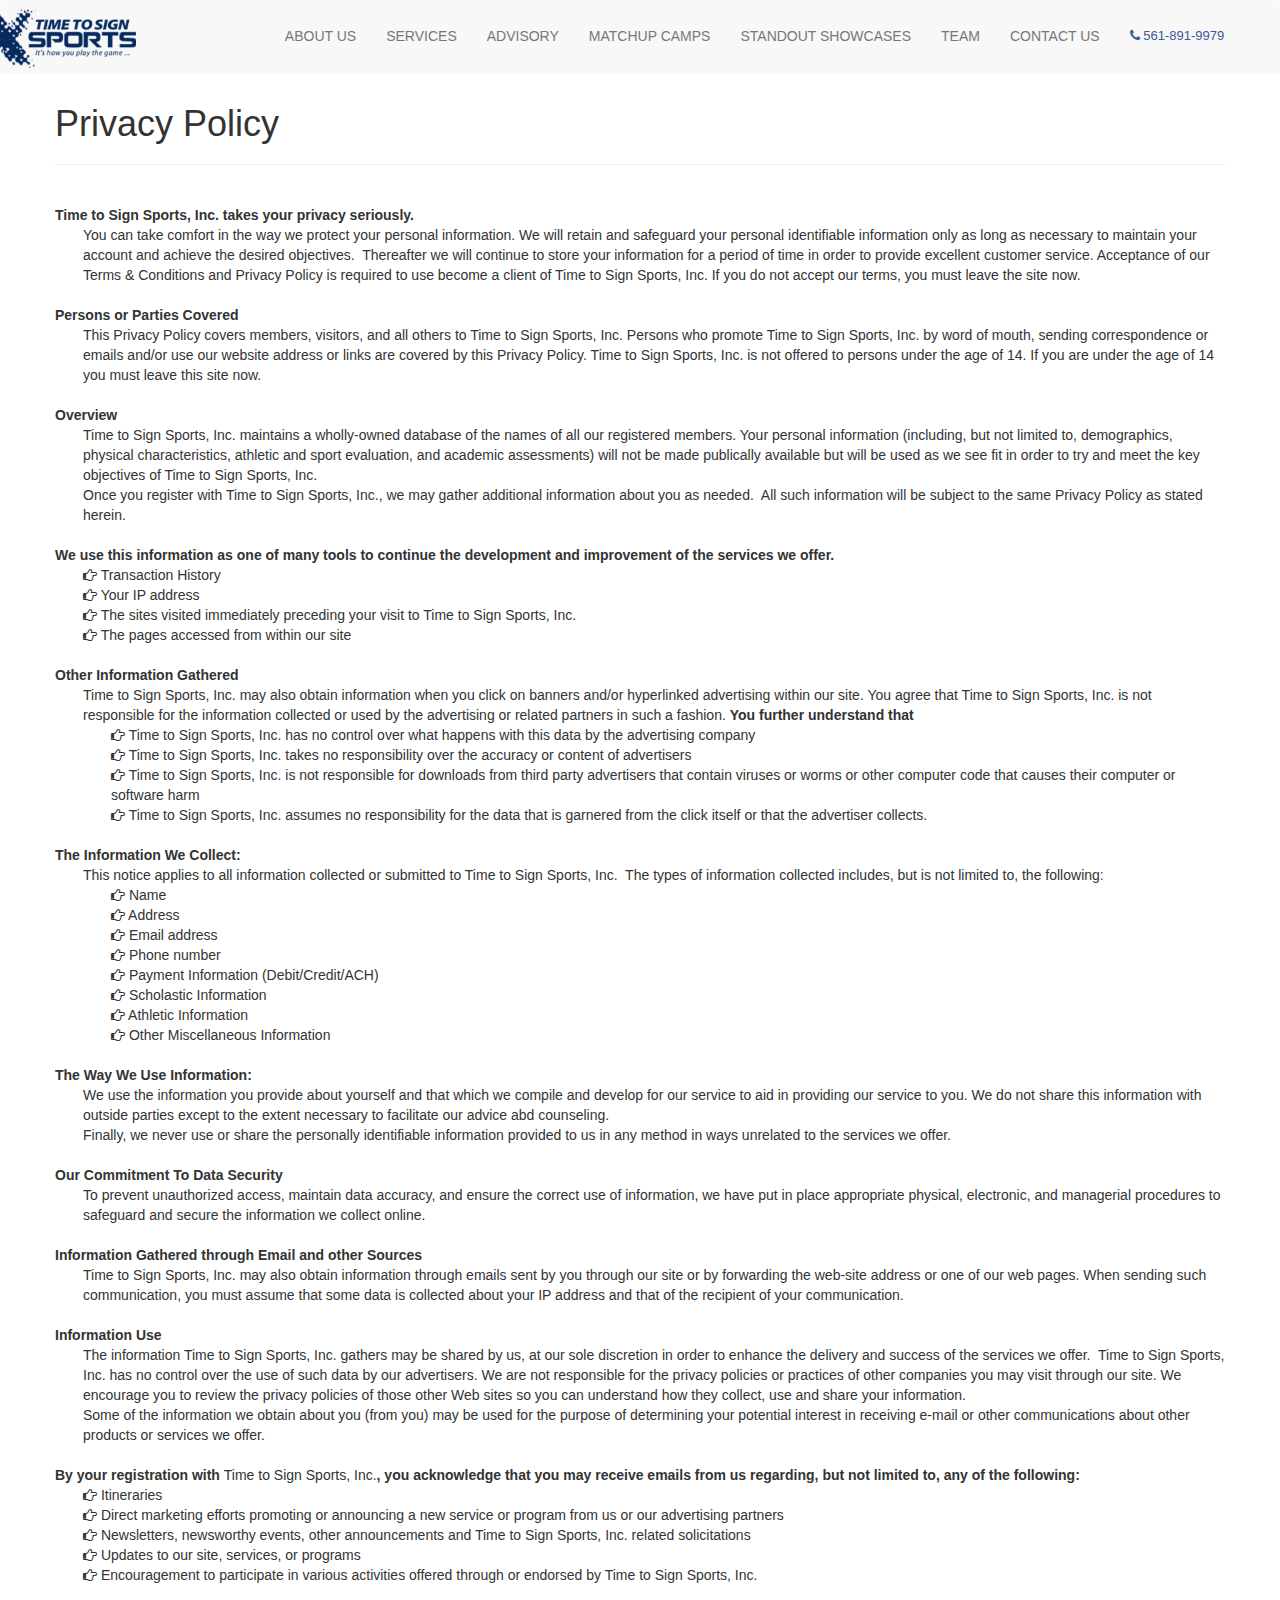
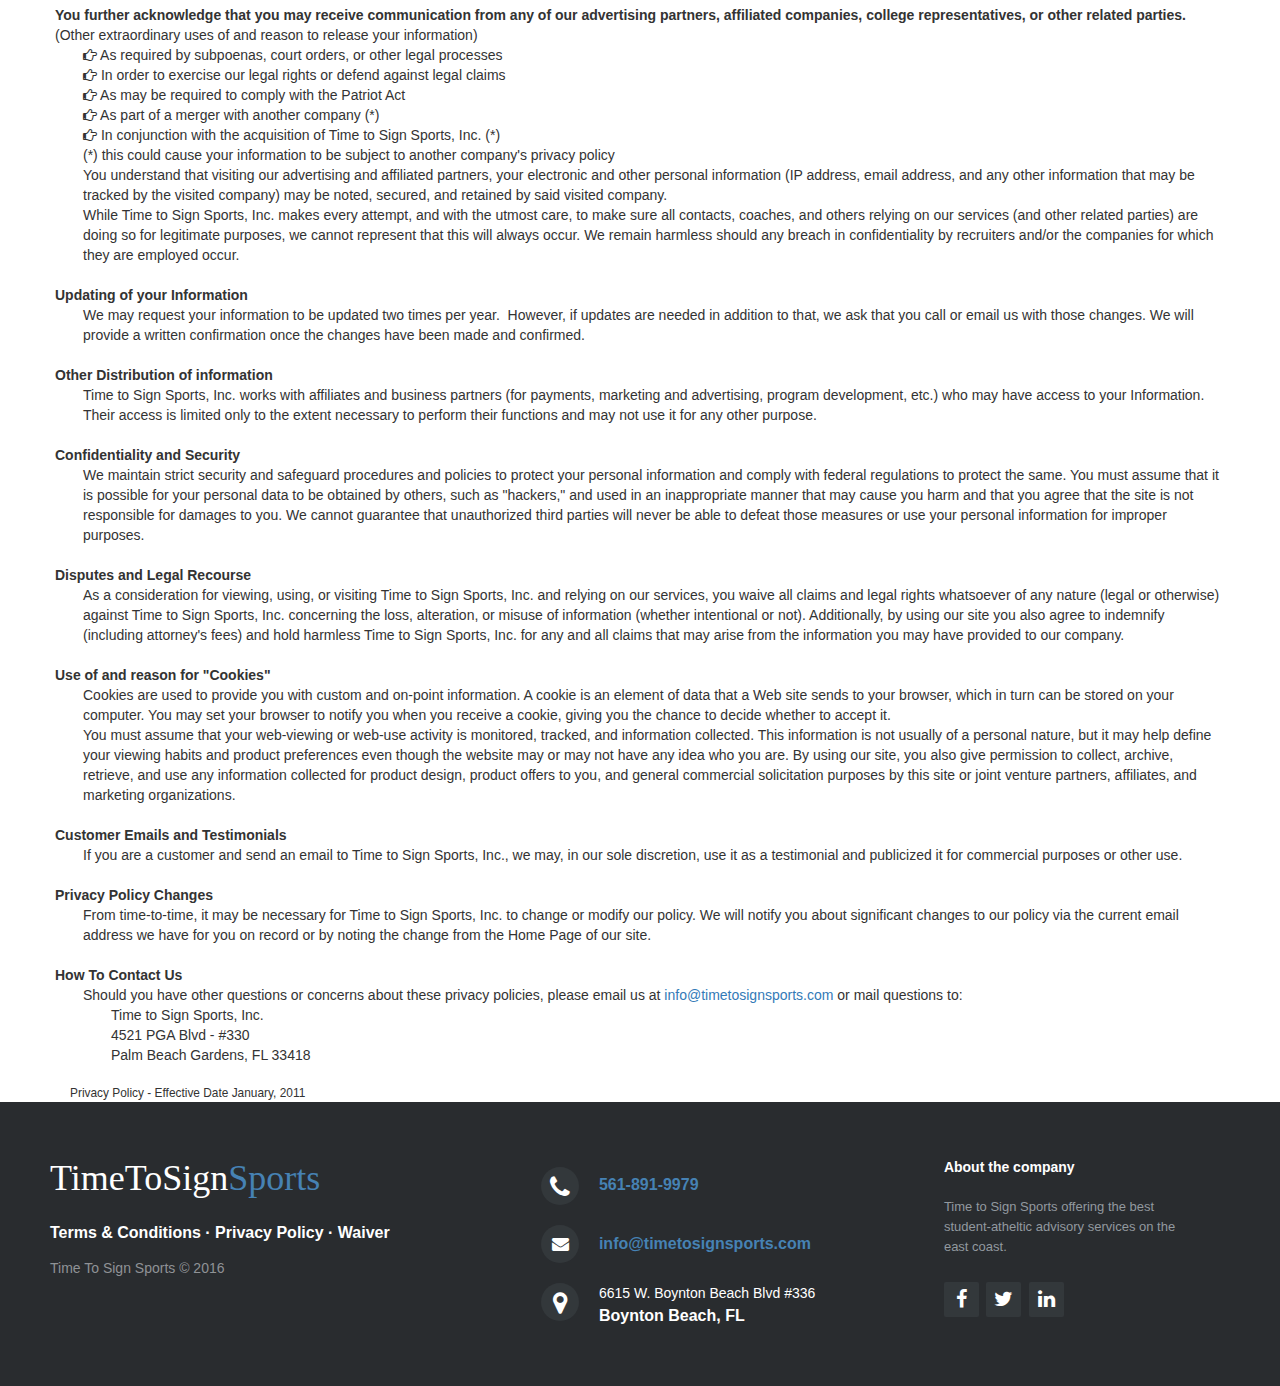
<file: privacy-policy.html>
<!DOCTYPE html>
<html lang="en-US">
<head>
  <meta charset="utf-8">
  <meta http-equiv="X-UA-Compatible" content="IE=edge">
  <meta name="viewport" content="width=device-width, initial-scale=1, maximum-scale=1, user-scalable=no">
  <!-- The above 3 meta tags *must* come first in the head; any other head content must come *after* these tags -->
  <title>Privacy Policy | Time To Sign Sports</title>
  <meta name="description" content="Understanding and Accepting the privacy policy is required. Please review this policy periodically, as it may change.">

  <link rel="shortcut icon" href="images/ticket-logo.jpg">
    <!-- CSS Bootstrap -->
    <link rel="stylesheet" href="assets/TTSS-bootstrap-3.3.6/css/bootstrap.min.css" media="screen" title="no title">
    <!-- CSS Font-awesome -->
    <link rel="stylesheet" href="assets/TTSS-font-awesome-4.6.3/css/font-awesome.min.css">

    <!-- CSS Custom -->

    <link rel="stylesheet" href="css/styles.css">

</head>
<body>

  <!--***********************  NAV ************************************-->

  <nav class="navbar navbar-default">
    <div class="container">
      <!-- Brand and toggle get grouped for better mobile display -->
      <div class="navbar-header">
        <button type="button" class="navbar-toggle collapsed" data-toggle="collapse" data-target="#bs-example-navbar-collapse-1" aria expanded="false">
                    <span class="sr-only">Toggle navigation</span>
                    <span class="icon-bar"></span>
                    <span class="icon-bar"></span>
                    <span class="icon-bar"></span>
                </button>
        <a class="navbar-brand" href="index.html"><img class="bar-logo" src="images/logo-copy.png" alt="" height="45" width="130"/></a>
      </div>
      <div class="collapse navbar-collapse" id="bs-example-navbar-collapse-1">
        <ul class="nav navbar-nav navbar-right">
          <li class="TTSS-links"><a  href="our-team.html">About Us</a></li>
          <li class="TTSS-links"><a href="services.html">Services</a></li>
          <li><a href="advisory.html">Advisory</a></li>
          <li><a href="camp.html">MatchUp Camps</a></li>
          <li><a href="showcase.html">Standout Showcases</a></li>
          <li><a href="team.html">Team</a></li>
          <li><a href="contact.html">Contact Us</a></li>
          <li ><a id="nav-tel" href="tel:+15618919979"><i class="fa fa-phone"> </i> 561-891-9979</a></li>
        </ul>
      </div>
      <!-- /.navbar-collapse -->
    </div>
    <!-- /.container-fluid -->
  </nav>
  <!--******************** END NAV ************************************-->



    <div class="container">
      <br>
      <div class="row">
        <br>
        <h1>Privacy Policy</h1>
        <hr>
      </div>
      <br>
      <div class="row">
        <p><strong>Time to Sign Sports, Inc. takes your privacy seriously. </strong></p>
        <p class="text-indent">You can take comfort in the way we protect your personal information. We will retain and safeguard your personal identifiable information only as long as necessary to maintain your account and achieve the desired objectives.&nbsp; Thereafter we will continue to store your information for a period of time in order to provide excellent customer service. Acceptance of our Terms &amp; Conditions and Privacy Policy is required to use become a client of Time to Sign Sports, Inc. If you do not accept our terms, you must leave the site now.</p>

      </div>
      <br>
      <div class="row">
        <p><strong>Persons or Parties Covered</strong></p>
        <p class="text-indent">This Privacy Policy covers members, visitors, and all others to Time to Sign Sports, Inc. Persons who promote Time to Sign Sports, Inc. by word of mouth, sending correspondence or emails and/or use our website address or links are covered by this Privacy Policy. Time to Sign Sports, Inc. is not offered to persons under the age of 14. If you are under the age of 14 you must leave this site now.</p>
      </div>
      <br>
      <div class="row">
        <p><strong>Overview</strong></p>
      <p class="text-indent">Time to Sign Sports, Inc. maintains a wholly-owned database of the names of all our registered members. Your personal information (including, but not limited to, demographics, physical characteristics, athletic and sport evaluation, and academic assessments) will not be made publically available but will be used as we see fit in order to try and meet the key objectives of Time to Sign Sports, Inc.</p>
      <p class="text-indent">Once you register with Time to Sign Sports, Inc., we may gather additional information about you as needed.&nbsp; All such information will be subject to the same Privacy Policy as stated herein.</p>
      </div>
      <br>
      <div class="row">
        <p><strong>We use this information as one of many tools to continue the development and improvement of the services we offer. </strong></p>
        <ul class="text-indent">
          <li><i class="fa fa-hand-o-right" aria-hidden="true"></i> Transaction History </li>
          <li><i class="fa fa-hand-o-right" aria-hidden="true"></i> Your IP address </li>
          <li><i class="fa fa-hand-o-right" aria-hidden="true"></i> The sites visited immediately preceding your visit to Time to Sign Sports, Inc.</li>
          <li><i class="fa fa-hand-o-right" aria-hidden="true"></i> The pages accessed from within our site </li>
      </ul>
      </div>
      <br>
      <div class="row">
        <p><strong>Other Information Gathered</strong></p>
        <p class="text-indent">Time to Sign Sports, Inc. may also obtain information when you click on banners and/or hyperlinked advertising within our site. You agree that Time to Sign Sports, Inc. is not responsible for the information collected or used by the advertising or related partners in such a fashion. <strong>You further understand that </strong></p>
        <ul class="text-indent">
          <li class="text-indent"><i class="fa fa-hand-o-right" aria-hidden="true"></i> Time to Sign Sports, Inc. has no control over what happens with this data by the advertising company </li>
          <li class="text-indent"><i class="fa fa-hand-o-right" aria-hidden="true"></i> Time to Sign Sports, Inc. takes no responsibility over the accuracy or content of advertisers </li>
          <li class="text-indent"><i class="fa fa-hand-o-right" aria-hidden="true"></i> Time to Sign Sports, Inc. is not responsible for downloads from third party advertisers that contain viruses or worms or other computer code that causes their computer or software harm </li>
          <li class="text-indent"><i class="fa fa-hand-o-right" aria-hidden="true"></i> Time to Sign Sports, Inc. assumes no responsibility for the data that is garnered from the click itself or that the advertiser collects. </li>
        </ul>
      </div>
      <br>
      <div class="row">
        <p><strong>The Information We Collect:</strong></p>
        <p class="text-indent">This notice applies to all information collected or submitted to Time to Sign Sports, Inc.&nbsp; The types of information collected includes, but is not limited to, the following:&nbsp;</p>
        <ul class="text-indent">
          <li class="text-indent"><i class="fa fa-hand-o-right" aria-hidden="true"></i> Name</li>
          <li class="text-indent"><i class="fa fa-hand-o-right" aria-hidden="true"></i> Address</li>
          <li class="text-indent"><i class="fa fa-hand-o-right" aria-hidden="true"></i> Email address</li>
          <li class="text-indent"><i class="fa fa-hand-o-right" aria-hidden="true"></i> Phone number</li>
          <li class="text-indent"><i class="fa fa-hand-o-right" aria-hidden="true"></i> Payment Information (Debit/Credit/ACH)</li>
          <li class="text-indent"><i class="fa fa-hand-o-right" aria-hidden="true"></i> Scholastic Information</li>
          <li class="text-indent"><i class="fa fa-hand-o-right" aria-hidden="true"></i> Athletic Information</li>
          <li class="text-indent"><i class="fa fa-hand-o-right" aria-hidden="true"></i> Other Miscellaneous Information</li>
        </ul>
      </div>
      <br>
      <div class="row">
        <p><strong>The Way We Use Information:</strong></p>
        <p class="text-indent">We use the information you provide about yourself and that which we compile and develop for our service to aid in providing our service to you. We do not share this information with outside parties except to the extent necessary to facilitate our advice abd counseling.&nbsp;</p>
        <p class="text-indent">Finally, we never use or share the personally identifiable information provided to us in any method in ways unrelated to the services we offer.</p>

      </div>
      <br>
      <div class="row">
        <p><strong>Our Commitment To Data Security </strong></p>
        <p class="text-indent">To prevent unauthorized access, maintain data accuracy, and ensure the correct use of information, we have put in place appropriate physical, electronic, and managerial procedures to safeguard and secure the information we collect online. &nbsp;</p>
      </div>
      <br>
      <div class="row">
        <p><strong>Information Gathered through Email and other Sources</strong></p>
        <p class="text-indent">Time to Sign Sports, Inc. may also obtain information through emails sent by you through our site or by forwarding the web-site address or one of our web pages. When sending such communication, you must assume that some data is collected about your IP address and that of the recipient of your communication.</p>

      </div>
      <br>
      <div class="row">
        <p><strong>Information Use </strong></p>
        <p class="text-indent">The information Time to Sign Sports, Inc. gathers may be shared by us, at our sole discretion in order to enhance the delivery and success of the services we offer.&nbsp; Time to Sign Sports, Inc. has no control over the use of such data by our advertisers. We are not responsible for the privacy policies or practices of other companies you may visit through our site. We encourage you to review the privacy policies of those other Web sites so you can understand how they collect, use and share your information.</p>
        <p class="text-indent">Some of the information we obtain about you (from you) may be used for the purpose of determining your potential interest in receiving e-mail or other communications about other products or services we offer.</p>

      </div>
      <br>
      <div class="row">
        <p><strong>By your registration with </strong>Time to Sign Sports, Inc.<strong>, you acknowledge that you may receive emails from us regarding, but not limited to, any of the following: </strong></p>
        <ul>
        <li class="text-indent"><i class="fa fa-hand-o-right" aria-hidden="true"></i> Itineraries</li>
        <li class="text-indent"><i class="fa fa-hand-o-right" aria-hidden="true"></i> Direct marketing efforts promoting or announcing a new service or program from us or our advertising partners</li>
        <li class="text-indent"><i class="fa fa-hand-o-right" aria-hidden="true"></i> Newsletters, newsworthy events, other announcements and Time to Sign Sports, Inc. related solicitations </li>
        <li class="text-indent"><i class="fa fa-hand-o-right" aria-hidden="true"></i> Updates to our site, services, or programs </li>
        <li class="text-indent"><i class="fa fa-hand-o-right" aria-hidden="true"></i> Encouragement to participate in various activities offered through or endorsed by Time to Sign Sports, Inc. </li>
        </ul>
      </div>
      <br>
      <div class="row">
        <p><strong>You further acknowledge that you may receive communication from any of our advertising partners, affiliated companies, college representatives, or other related parties. </strong>(Other extraordinary uses of and reason to release your information)</p>
        <ul>
        <li class="text-indent"><i class="fa fa-hand-o-right" aria-hidden="true"></i> As required by subpoenas, court orders, or other legal processes </li>
        <li class="text-indent"><i class="fa fa-hand-o-right" aria-hidden="true"></i> In order to exercise our legal rights or defend against legal claims </li>
        <li class="text-indent"><i class="fa fa-hand-o-right" aria-hidden="true"></i> As may be required to comply with the Patriot Act </li>
        <li class="text-indent"><i class="fa fa-hand-o-right" aria-hidden="true"></i> As part of a merger with another company (*) </li>
        <li class="text-indent"><i class="fa fa-hand-o-right" aria-hidden="true"></i> In conjunction with the acquisition of Time to Sign Sports, Inc. (*) </li>
        </ul>
        <p class="text-indent">(*) this could cause your information to be subject to another company's privacy policy</p>
        <p class="text-indent">You understand that visiting our advertising and affiliated partners, your electronic and other personal information (IP address, email address, and any other information that may be tracked by the visited company) may be noted, secured, and retained by said visited company.</p>
        <p class="text-indent">While Time to Sign Sports, Inc. makes every attempt, and with the utmost care, to make sure all contacts, coaches, and others relying on our services (and other related parties) are doing so for legitimate purposes, we cannot represent that this will always occur. We remain harmless should any breach in confidentiality by recruiters and/or the companies for which they are employed occur.</p>

      </div>
      <br>
      <div class="row">
        <p><strong>Updating of your Information</strong></p>
          <p class="text-indent">We may request your information to be updated two times per year.&nbsp; However, if updates are needed in addition to that, we ask that you call or email us with those changes. We will provide a written confirmation once the changes have been made and confirmed.</p>

      </div>
      <br>
      <div class="row">
        <p><strong>Other Distribution of information </strong></p>
          <p class="text-indent">Time to Sign Sports, Inc. works with affiliates and business partners (for payments, marketing and advertising, program development, etc.) who may have access to your Information. Their access is limited only to the extent necessary to perform their functions and may not use it for any other purpose.</p>
      </div>
      <br>
      <div class="row">
        <p><strong>Confidentiality and Security </strong></p>
          <p class="text-indent">We maintain strict security and safeguard procedures and policies to protect your personal information and comply with federal regulations to protect the same. You must assume that it is possible for your personal data to be obtained by others, such as "hackers," and used in an inappropriate manner that may cause you harm and that you agree that the site is not responsible for damages to you. We cannot guarantee that unauthorized third parties will never be able to defeat those measures or use your personal information for improper purposes.</p>
      </div>
      <br>
      <div class="row">
        <p><strong>Disputes and Legal Recourse </strong></p>
          <p class="text-indent">As a consideration for viewing, using, or visiting Time to Sign Sports, Inc. and relying on our services, you waive all claims and legal rights whatsoever of any nature (legal or otherwise) against Time to Sign Sports, Inc. concerning the loss, alteration, or misuse of information (whether intentional or not). Additionally, by using our site you also agree to indemnify (including attorney's fees) and hold harmless Time to Sign Sports, Inc. for any and all claims that may arise from the information you may have provided to our company.</p>
      </div>
      <br>
      <div class="row">
        <p><strong>Use of and reason for "Cookies" </strong></p>
          <p class="text-indent">Cookies are used to provide you with custom and on-point information. A cookie is an element of data that a Web site sends to your browser, which in turn can be stored on your computer. You may set your browser to notify you when you receive a cookie, giving you the chance to decide whether to accept it.</p>
          <p class="text-indent">You must assume that your web-viewing or web-use activity is monitored, tracked, and information collected. This information is not usually of a personal nature, but it may help define your viewing habits and product preferences even though the website may or may not have any idea who you are. By using our site, you also give permission to collect, archive, retrieve, and use any information collected for product design, product offers to you, and general commercial solicitation purposes by this site or joint venture partners, affiliates, and marketing organizations.</p>

      </div>
      <br>
      <div class="row">
        <p><strong>Customer Emails and Testimonials </strong></p>
          <p class="text-indent">If you are a customer and send an email to Time to Sign Sports, Inc., we may, in our sole discretion, use it as a testimonial and publicized it for commercial purposes or other use.</p>

      </div>
      <br>
      <div class="row">
        <p><strong>Privacy Policy Changes </strong></p>
          <p class="text-indent">From time-to-time, it may be necessary for Time to Sign Sports, Inc. to change or modify our policy. We will notify you about significant changes to our policy via the current email address we have for you on record or by noting the change from the Home Page of our site.</p>

      </div>
      <br>
      <div class="row">
        <p><strong>How To Contact Us </strong></p>
          <p class="text-indent">Should you have other questions or concerns about these privacy policies, please email us at <a href="mailto:info.x@gmail.com">info@timetosignsports.com</a> or mail questions to:</p>
          <ul class="text-indent">
            <li class="text-indent">Time to Sign Sports, Inc.</li>
            <li class="text-indent">4521 PGA Blvd - #330</li>
            <li class="text-indent">Palm Beach Gardens, FL 33418</li>

          </ul>
      </div>

      <br>
      <p class="small">
        Privacy Policy - Effective Date January, 2011
      </p>



              </div>




</body>
<footer class="footer-distributed">

  <div class="footer-left">

    <h3>TimeToSign<span>Sports</span></h3>

    <p class="footer-links">
      <a href="terms-conditions.html">Terms &amp; Conditions</a>
      ·
      <a href="privacy-policy.html">Privacy Policy</a>
      ·
      <a href="waiver.html">Waiver</a>


    </p>

    <p class="footer-company-name">Time To Sign Sports &copy; 2016</p>
  </div>

  <div class="footer-center">



    <div class="footer-tel-icon">
      <i class="fa fa-phone"></i>
      <a class="footer-tel" href="tel:+15618919979">561-891-9979</a>
    </div>

    <div class="footer-mail-icon">
      <i class="fa fa-envelope"></i>
      <p><a href="mailto:support@company.com">info@timetosignsports.com</a></p>
    </div>
    <div class="footer-map-icon">
      <i class="fa fa-map-marker"></i>
      <p><span>6615 W. Boynton Beach Blvd #336</span> Boynton Beach, FL</p>
    </div>
  </div>

  <div class="footer-right">

    <p class="footer-company-about">
      <span>About the company</span>
      Time to Sign Sports offering the best student-atheltic advisory services on the east coast.
    </p>

    <div class="footer-icons">

      <a href="https://www.facebook.com/Time-To-Sign-Sports-1532930650331309/"><i class="fa fa-facebook"></i></a>
      <a href="https://twitter.com/ttssports"><i class="fa fa-twitter"></i></a>
      <a href="https://www.linkedin.com/company/time-to-sign-sports-inc."><i class="fa fa-linkedin"></i></a>
      <!-- <a href="#"><i class="fa fa-instagram"></i></a> -->

    </div>

  </div>

</footer>
        </html>
</file>
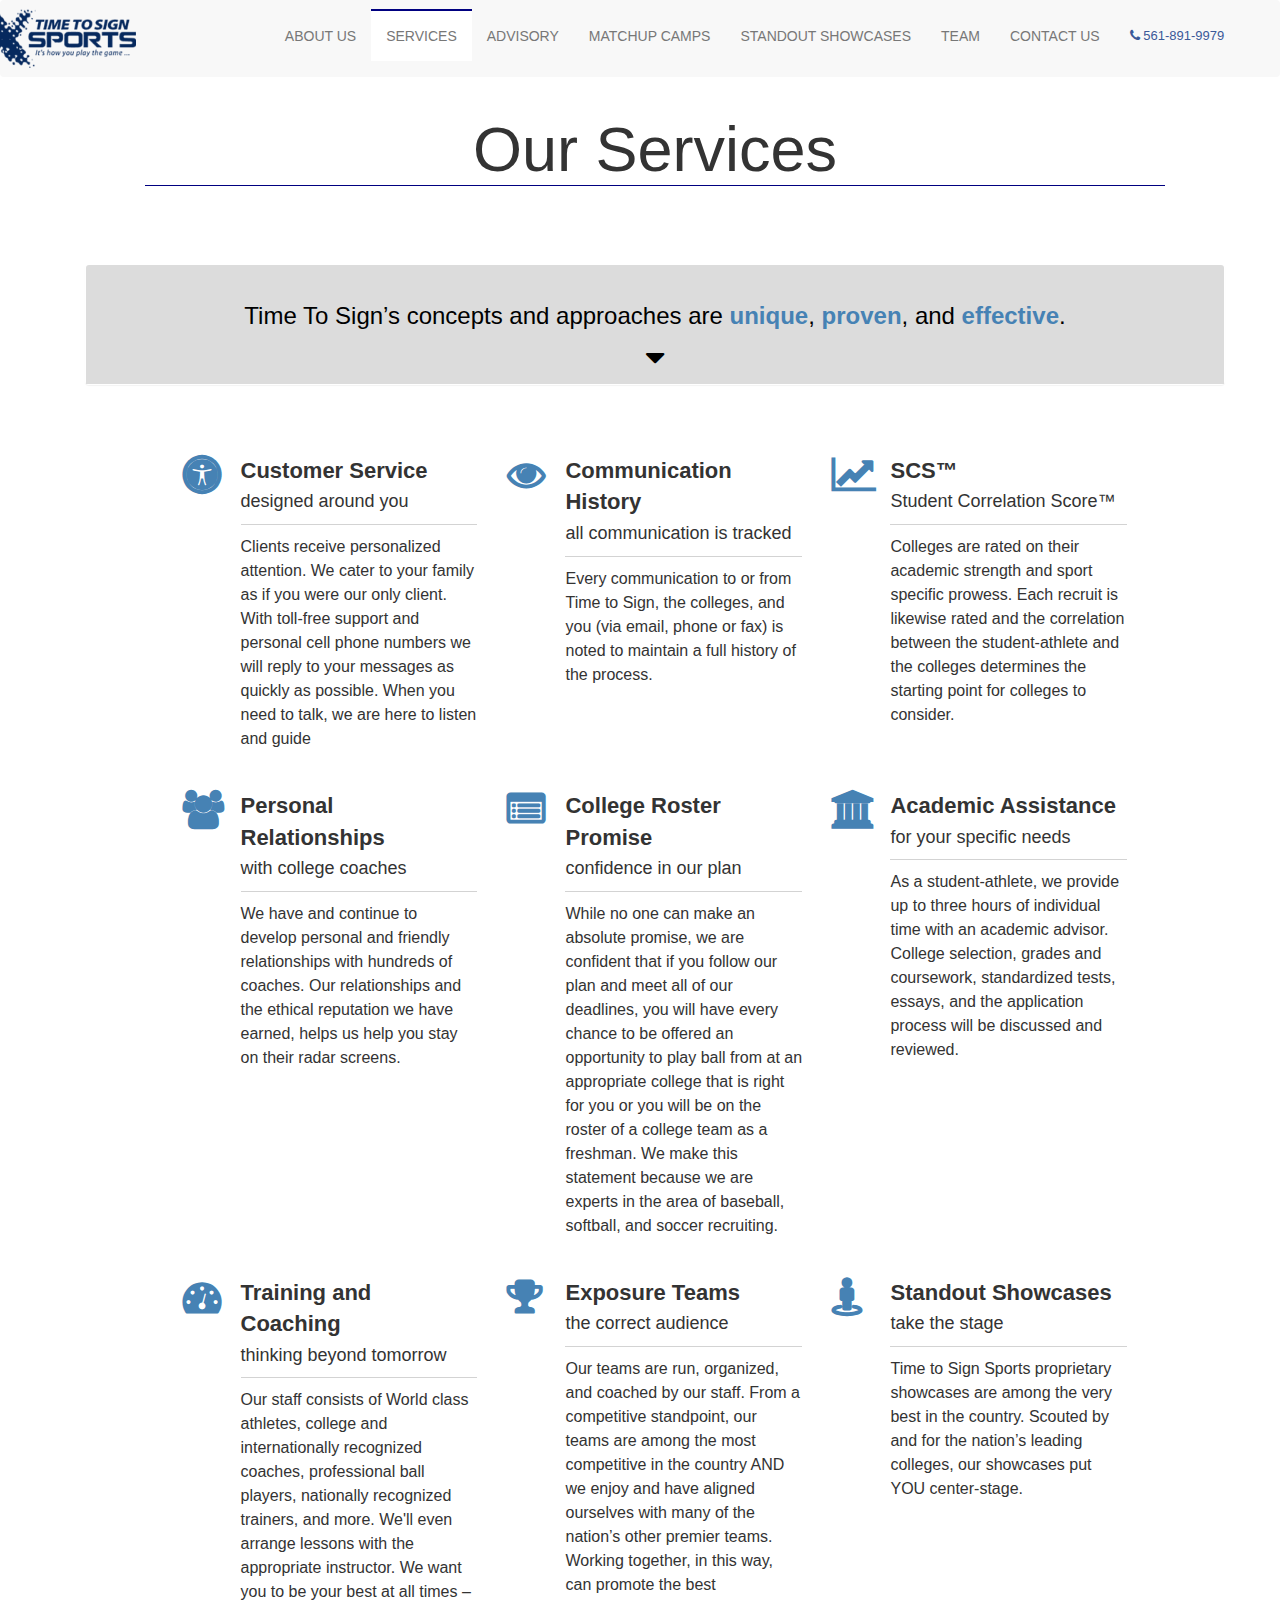
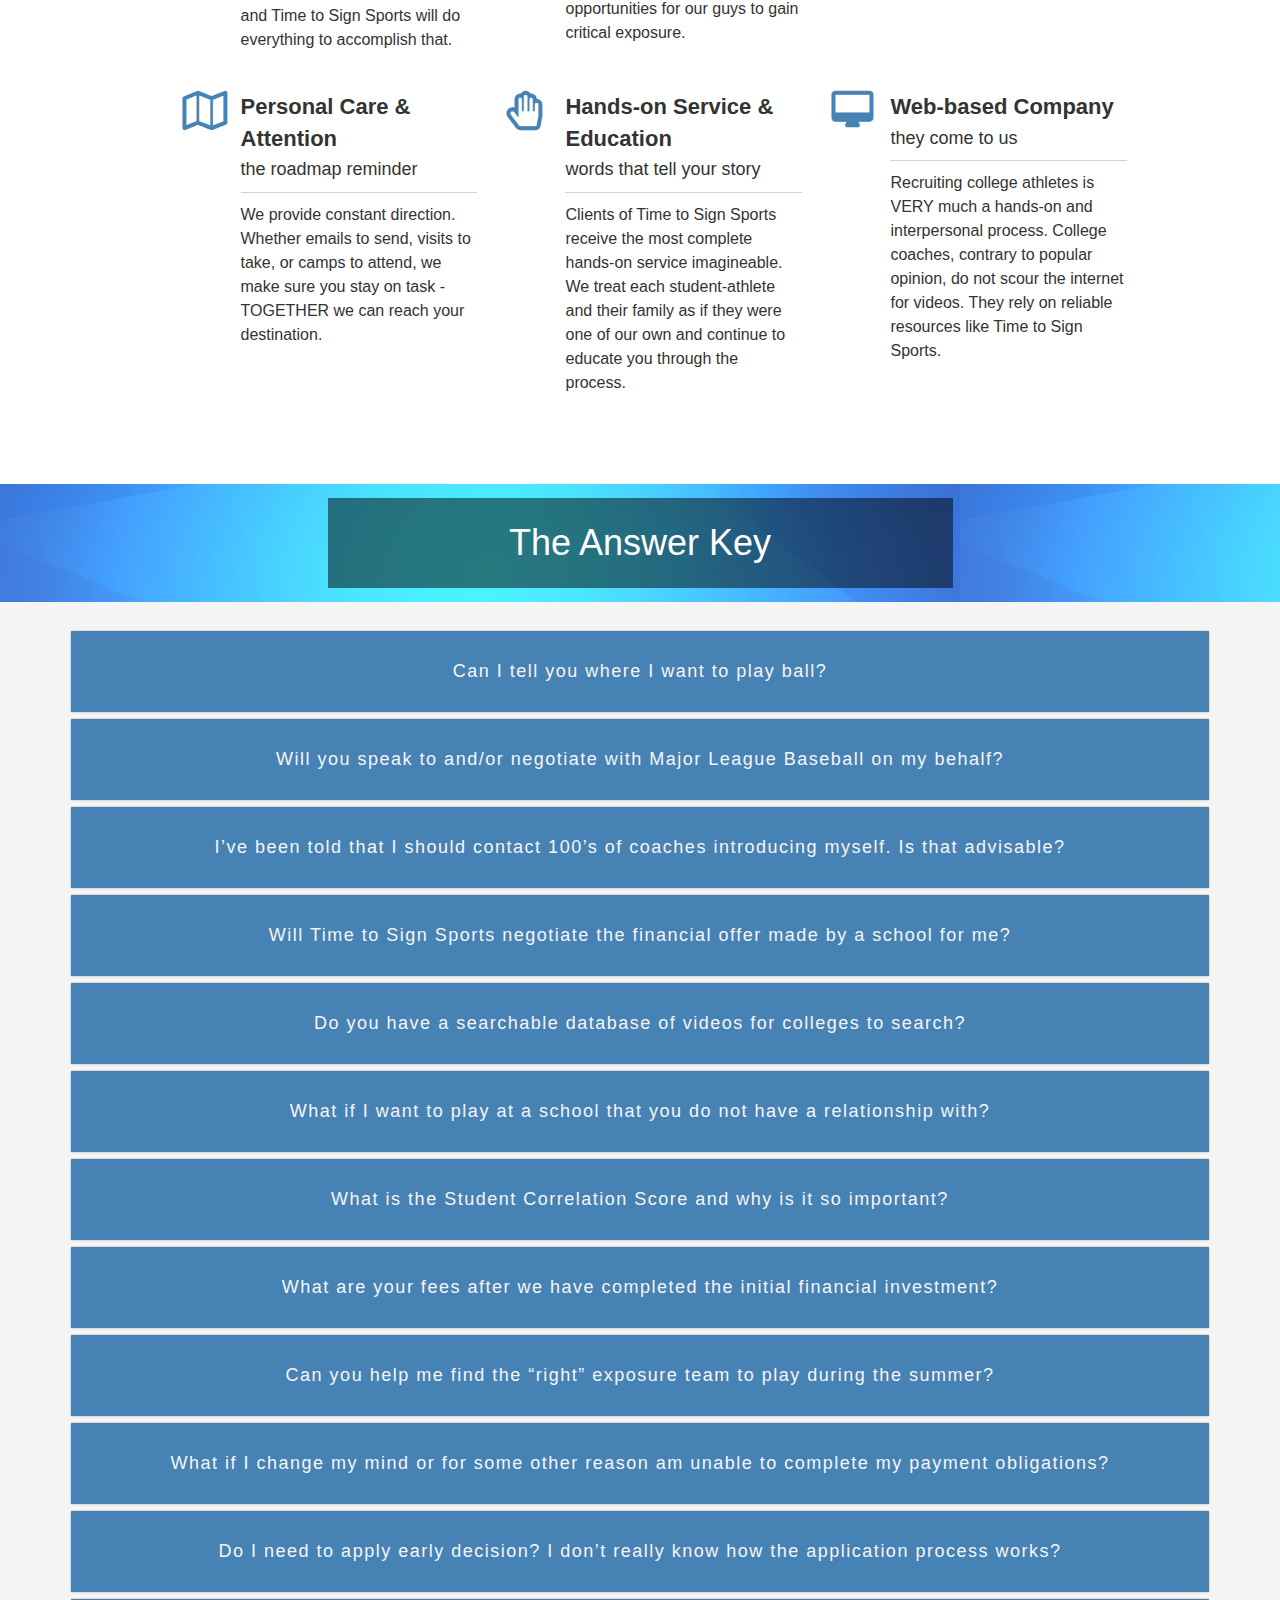
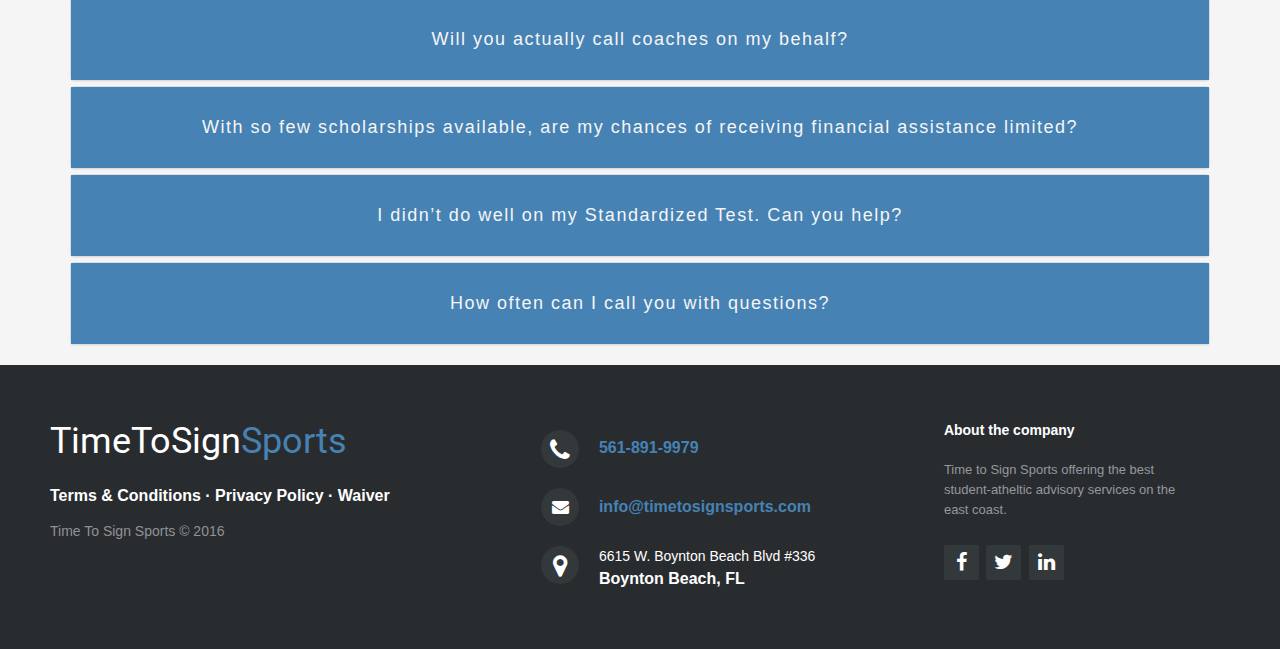
<file: services.html>
<!DOCTYPE html>
<html lang="en-US">
<head>
  <meta charset="utf-8">
  <meta http-equiv="X-UA-Compatible" content="IE=edge">
  <meta name="viewport" content="width=device-width, initial-scale=1, maximum-scale=1, user-scalable=no">
  <!-- The above 3 meta tags *must* come first in the head; any other head content must come *after* these tags -->
  <title>Services | What We Do - Time To Sign Sports</title>
  <meta name="description" content="The college community considers Time to Sign Sports a valuable and unbiased referral for talent.">
  <meta name="robots" content="noodp">
  <link rel="canonical" href="http://timetosignsports.com/services.html">

  <!-- Open Graph data -->
  <meta property="og:title" content="Services | What We Do - Time To Sign Sports" />
  <meta property="og:type" content="article" />
  <meta property="og:url" content="http://www.timetosignsports.com/services.html" />
  <meta property="og:image" content="http://www.timetosignsports.com/images/TTSS-bg-logo.png" />
  <meta property="og:description" content="The college community considers Time to Sign Sports a valuable and unbiased referral for talent." />

  <link rel="shortcut icon" href="images/ticket-logo.jpg">
    <!-- CSS Bootstrap -->
    <link rel="stylesheet" href="assets/TTSS-bootstrap-3.3.6/css/bootstrap.min.css" media="screen" title="no title">
    <!-- CSS Font-awesome -->
    <link rel="stylesheet" href="assets/TTSS-font-awesome-4.6.3/css/font-awesome.min.css">
    <!-- CSS Reset -->
    <!-- <link rel="stylesheet" href="css/reset.css"> -->
    <!-- CSS Custom -->
  <link rel="stylesheet" href="css/styles.css">
  <!-- <link rel="stylesheet" href="css/services.css"> -->

  <!-- FONT -->
  <link href='https://fonts.googleapis.com/css?family=Roboto' rel='stylesheet' type='text/css'>

  <!-- HTML5 shim and Respond.js for IE8 support of HTML5 elements and media queries -->
  <!-- WARNING: Respond.js doesn't work if you view the page via file:// -->
  <!--[if lt IE 9]>
      <script src="https://oss.maxcdn.com/html5shiv/3.7.2/html5shiv.min.js"></script>
      <script src="https://oss.maxcdn.com/respond/1.4.2/respond.min.js"></script>
    <![endif]-->
    <!-- JS JQeuery -->
    <script src="js/jquery-2.1.1.js"></script>
    <!-- JS Bootstrap -->
    <script src="assets/TTSS-bootstrap-3.3.6/js/bootstrap.min.js"></script>
</head>

<body>

  <!--***********************  NAV ************************************-->
  <nav class="navbar navbar-default">
    <div class="container">
      <!-- Brand and toggle get grouped for better mobile display -->
      <div class="navbar-header">
        <button type="button" class="navbar-toggle collapsed" data-toggle="collapse" data-target="#bs-example-navbar-collapse-1" aria expanded="false">
                    <span class="sr-only">Toggle navigation</span>
                    <span class="icon-bar"></span>
                    <span class="icon-bar"></span>
                    <span class="icon-bar"></span>
                </button>
        <a class="navbar-brand" href="index.html"><img class="bar-logo" src="images/logo-copy.png" alt="" height="45" width="130"/></a>
      </div>
      <div class="collapse navbar-collapse" id="bs-example-navbar-collapse-1">
        <ul class="nav navbar-nav navbar-right">
          <li><a  href="our-team.html">About Us</a></li>
          <li class="active-nav"><a href="services.html">Services</a></li>
          <li><a href="advisory.html">Advisory</a></li>
          <li><a href="camp.html">MatchUp Camps</a></li>
          <li><a href="showcase.html">Standout Showcases</a></li>
          <li><a href="team.html">Team</a></li>
          <li><a href="contact.html">Contact Us</a></li>
          <li ><a id="nav-tel" href="tel:+15618919979"><i class="fa fa-phone"> </i> 561-891-9979</a></li>
        </ul>
      </div>
      <!-- /.navbar-collapse -->
    </div>
    <!-- /.container-fluid -->
  </nav>
  <!--******************** END NAV ************************************-->




<div class="container bootstrap snippet">
<section id="services" class="current">
  <div class="services-top">
      <div class="container bootstrap snippet">
          <div class="row text-center jumbotron jumbo">
              <div class="col-sm-12 col-md-12 col-lg-12 service-title">

                  <h1 class="service-title-main">Our Services</h1>

              </div>
          </div>
<div class="panel-group" id="accordion1" role="tablist" aria-multiselectable="true">
  <div class="panel">
    <a class="panel-btn"role="button" data-toggle="collapse" data-parent="#accordion" href="#collapseOne" aria-expanded="true" aria-controls="collapseOne">
    <div class="panel-heading service-intro" role="tab" id="headingOne">
      <h3 class="panel-title text-center">
            <p class="service-hook h3">Time To Sign’s concepts and approaches are <span class="highlight">unique</span>, <span class="highlight">proven</span>, and <span class="highlight">effective</span>.</p>
            <i class="fa fa-caret-down fa-2x" aria-hidden="true"></i>
      </h3>
    </div>
      </a>
    <div id="collapseOne" class="panel-collapse collapse service-headline" role="tabpanel" aria-labelledby="headingOne">
      <div class="panel-body">
        <p class="section-paragraph">Time to Sign Sports, Inc. is committed to helping high school baseball, softball, and soccer players reach the next level in their sport – participating at the collegiate level.</p>
        <p class="section-paragraph">Time to Sign’s concepts and approaches are <strong>unique</strong>, <strong>proven</strong>  and <strong>effective</strong>. Most importantly, we have found that exceptional communication is our premier asset. Personal communication is critical.</p>
        <p class="section-paragraph">Our exclusive Student-Athlete Correlation Score™ (SCS™) is a critical component in the recruiting process. The SCS™ allows us to compare a player’s abilities against other players and in relation to individual college requirements. Using a well conceived formula, we evaluate the student-athlete on 30 core factors (10 athletic skills, 10 sport-related skills, and 10 critical academic factors). The compilation of our findings enables us to determine an appropriate list of colleges to consider for each student-athlete. It is this process that has allowed Time to Sign Sports to become so successful in an industry that has often been an inexact science.</p>
        <p class="section-paragraph">Time to Sign Sports’ attention to detail keeps you on the radar screens of many colleges. Everything is done professionally, timely, and ethically. Time to Sign Sports has developed the roadmap to success – helping you reach the goal of playing ball in college.</p>
        <p class="section-paragraph">The college community considers us a valuable and unbiased referral for talent - affording us the opportunity to open more doors for you to colleges across the country. All the members on our team share this same vision.</p>
      </div>
    </div>
  </div>
</div>

          <div class="row">
              <div class="col-md-offset-1 col-sm-12 col-md-12 col-md-10">

                  <div class="services-list">
                      <div class="row">
                          <div class="col-sm-6 col-md-4 col-md-4">
                              <div class="service-block" style="visibility: visible;">
                                  <div class="ico fa fa-universal-access highlight"></div>
                                  <div class="text-block">
                                      <div class="name">Customer Service</div>
                                      <div class="info">designed around you</div>
                                      <div class="text"> <p>Clients receive personalized attention. We cater to your family as if you were our only client. With toll-free support and personal cell phone numbers we will reply to your messages as quickly as possible. When you need to talk, we are here to listen and guide</p></div>
                                  </div>
                              </div>
                          </div>
                          <div class="col-sm-6 col-md-4 col-md-4">
                              <div class="service-block" style="visibility: visible;">
                                  <div class="ico fa fa-eye highlight"></div>
                                  <div class="text-block">
                                      <div class="name">Communication History</div>
                                      <div class="info">all communication is tracked</div>
                                      <div class="text">Every communication to or from Time to Sign, the colleges, and you (via email, phone or fax) is noted to maintain a full history of the process.</div>
                                  </div>
                              </div>
                          </div>
                          <div class="col-sm-6 col-md-4 col-md-4">
                              <div class="service-block" style="visibility: visible;">
                                  <div class="ico fa fa-line-chart highlight"></div>
                                  <div class="text-block">
                                      <div class="name">SCS™</div>
                                      <div class="info">Student Correlation Score™</div>
                                      <div class="text">Colleges are rated on their academic strength and sport specific prowess. Each recruit is likewise rated and the correlation between the student-athlete and the colleges determines the starting point for colleges to consider.</div>
                                  </div>
                              </div>
                          </div>
                        </div>
                        <div class="row">
                          <div class="col-sm-6 col-md-4 col-md-4">
                              <div class="service-block" style="visibility: visible;">
                                  <div class="ico fa fa-users highlight"></div>
                                  <div class="text-block">
                                      <div class="name">Personal Relationships</div>
                                      <div class="info">with college coaches</div>
                                      <div class="text">We have and continue to develop personal and friendly relationships with hundreds of coaches. Our relationships and the ethical reputation we have earned, helps us help you stay on their radar screens.</div>
                                  </div>
                              </div>
                          </div>
                          <div class="col-sm-6 col-md-4 col-md-4">
                              <div class="service-block" style="visibility: visible;">
                                  <div class="ico fa fa-list-alt highlight"></div>
                                  <div class="text-block">
                                      <div class="name">College Roster Promise</div>
                                      <div class="info">confidence in our plan</div>
                                      <div class="text">While no one can make an absolute promise, we are confident that if you follow our plan and meet all of our deadlines, you will have every chance to be offered an opportunity to play ball from at an appropriate college that is right for you or you will be on the roster of a college team as a freshman. We make this statement because we are experts in the area of baseball, softball, and soccer recruiting.</div>
                                  </div>
                              </div>
                          </div>
                          <div class="col-sm-6 col-md-4 col-md-4">
                              <div class="service-block" style="visibility: visible;">
                                  <div class="ico fa fa-university highlight"></div>
                                  <div class="text-block">
                                      <div class="name">Academic Assistance</div>
                                      <div class="info">for your specific needs</div>
                                      <div class="text">As a student-athlete, we provide up to three hours of individual time with an academic advisor. College selection, grades and coursework, standardized tests, essays, and the application process will be discussed and reviewed. </div>
                                  </div>
                              </div>
                          </div>
                        </div>
                        <div class="row">
                          <div class="col-sm-6 col-md-4 col-md-4">
                              <div class="service-block" style="visibility: visible;">
                                  <div class="ico fa fa-tachometer highlight"></div>
                                  <div class="text-block">
                                      <div class="name">Training and Coaching</div>
                                      <div class="info">thinking beyond tomorrow</div>
                                      <div class="text">Our staff consists of World class athletes, college and internationally recognized coaches, professional ball players, nationally recognized trainers, and more. We'll even arrange lessons with the appropriate instructor. We want you to be your best at all times – and Time to Sign Sports will do everything to accomplish that.</div>
                                  </div>
                              </div>
                          </div>
                          <div class="col-sm-6 col-md-4 col-md-4">
                              <div class="service-block" style="visibility: visible;">
                                  <div class="ico fa fa-trophy highlight"></div>
                                  <div class="text-block">
                                      <div class="name">Exposure Teams</div>
                                      <div class="info">the correct audience</div>
                                      <div class="text">Our teams are run, organized, and coached by our staff. From a competitive standpoint, our teams are among the most competitive in the country AND we enjoy and have aligned ourselves with many of the nation’s other premier teams. Working together, in this way, can promote the best opportunities for our guys to gain critical exposure.</div>
                                  </div>
                              </div>
                          </div>
                          <div class="col-sm-6 col-md-4 col-md-4">
                              <div class="service-block" style="visibility: visible;">
                                  <div class="ico fa fa-street-view highlight"></div>
                                  <div class="text-block">
                                      <div class="name">Standout Showcases</div>
                                      <div class="info">take the stage</div>
                                      <div class="text">Time to Sign Sports proprietary showcases are among the very best in the country. Scouted by and for the nation’s leading colleges, our showcases put YOU center-stage.</div>
                                  </div>
                              </div>
                          </div>
                        </div>
                        <div class="row">

                          <div class="col-sm-6 col-md-4 col-md-4">
                              <div class="service-block" style="visibility: visible;">
                                  <div class="ico fa fa-map-o highlight"></div>
                                  <div class="text-block">
                                      <div class="name">Personal Care &amp; Attention</div>
                                      <div class="info">the roadmap reminder</div>
                                      <div class="text">We provide constant direction. Whether emails to send, visits to take, or camps to attend, we make sure you stay on task - TOGETHER we can reach your destination.</div>
                                  </div>
                              </div>
                          </div>
                          <div class="col-sm-6 col-md-4 col-md-4">
                              <div class="service-block" style="visibility: visible;">
                                  <div class="ico fa fa-hand-paper-o highlight"></div>
                                  <div class="text-block">
                                      <div class="name">Hands-on Service &amp; Education</div>
                                      <div class="info">words that tell your story</div>
                                      <div class="text">Clients of Time to Sign Sports receive the most complete hands-on service imagineable.  We treat each student-athlete and their family as if they were one of our own and continue to educate you through the process. </div>
                                  </div>
                              </div>
                          </div>
                          <div class="col-sm-6 col-md-4 col-md-4">
                              <div class="service-block" style="visibility: visible;">
                                  <div class="ico fa fa-desktop highlight"></div>
                                  <div class="text-block">
                                      <div class="name">Web-based Company</div>
                                      <div class="info">they come to us</div>
                                      <div class="text">Recruiting college athletes is VERY much a hands-on and interpersonal process. College coaches, contrary to popular opinion, do not scour the internet for videos. They rely on reliable resources like Time to Sign Sports.</div>
                                  </div>
                              </div>
                          </div>
                        </div>

                  </div>
              </div>
          </div>
      </div>
  </div>
</section>
</div>

<!--  -->

<div class="container-fluid">
  <div class="row faq-title">
    <div class="col-xs-12 col-sm-12 col-md-12 text-center">
      <h1>The Answer Key</h1>
    </div>
  </div>
</div>

<div class="container-fluid faq">

  <div class="container">
    <div class="row">

      <div class="col-xs-12 col-sm-12 col-md-12 text-center" id="main">

        <div class="panel-group" id="accordion" role="tablist" aria-multiselectable="true">

          <div class="panel panel-default in">
            <div class="panel-heading faq-question" role="tab" id="headingTwo">
              <h4 class="panel-title">
                <a class="collapsed" role="button" data-toggle="collapse" data-parent="#accordion" href="#collapseTwo" aria-expanded="false" aria-controls="collapseTwo">
                  Can I tell you where I want to play ball?
                </a>
              </h4>
            </div>
            <div id="collapseTwo" class="panel-collapse collapse" role="tabpanel" aria-labelledby="headingTwo">
              <div class="panel-body">
                Absolutely.  We want to know your preferences. Understanding that our Student Correlation Score directs us in the right direction, your input is valuable as we define the types of schools for you as a Student-Athlete.
              </div>
            </div>
          </div>
          <div class="panel panel-default">
            <div class="panel-heading faq-question" role="tab" id="headingThree">
              <h4 class="panel-title">
                <a class="collapsed" role="button" data-toggle="collapse" data-parent="#accordion" href="#collapseThree" aria-expanded="false" aria-controls="collapseThree">
                  Will you speak to and/or negotiate with Major League Baseball on my behalf?
                </a>
              </h4>
            </div>
            <div id="collapseThree" class="panel-collapse collapse" role="tabpanel" aria-labelledby="headingThree">
              <div class="panel-body">
                NO.  Under no conditions will we contact or in any way communicate (in any means) with professional teams, leagues, or those affiliated with such in any capacity for you or any of the student-athletes to whom we offer advice.
              </div>
            </div>
          </div>
          <div class="panel panel-default">
            <div class="panel-heading" role="tab" id="headingFour">
              <h4 class="panel-title">
                <a role="button" data-toggle="collapse" data-parent="#accordion" href="#collapseFour" aria-expanded="true" aria-controls="collapseFour">
                  I’ve been told that I should contact 100’s of coaches introducing myself. Is that advisable?
                </a>
              </h4>
            </div>
            <div id="collapseFour" class="panel-collapse collapse" role="tabpanel" aria-labelledby="headingFour">
              <div class="panel-body">
                Suggesting that you contact 100+ coaches is incompetent advice.  Academics alone narrow YOUR list to 30-40 schools. Time to Sign Sports determines YOUR unique list by incorporating academic, athletic, social, and financial need factors.
              </div>
            </div>
          </div>
          <div class="panel panel-default">
            <div class="panel-heading" role="tab" id="headingFive">
              <h4 class="panel-title">
                <a role="button" data-toggle="collapse" data-parent="#accordion" href="#collapseFive" aria-expanded="true" aria-controls="collapseFive">
                  Will Time to Sign Sports negotiate the financial offer made by a school for me?
                </a>
              </h4>
            </div>
            <div id="collapseFive" class="panel-collapse collapse" role="tabpanel" aria-labelledby="headingFive">
              <div class="panel-body">
                We will NOT negotiate the offer that is made.  The offer to play ball and enroll in any school is between the student-athlete, the school, and the school's coaching staff and admissions office. While we will offer advice and counsel about the various venues and events to attend, the types of exposure tournaments to participate in, the focus on various academic components, and other topics, the "selling" of the student-athete is the responsibility of the student-athlete.  With our guidance and support, we feel confident that our student-athletes will receive an offer to continue playing ball in college at a school that matches both their academic standing and the athletic/sport skill level.
              </div>
            </div>
          </div>
          <div class="panel panel-default">
            <div class="panel-heading" role="tab" id="headingSix">
              <h4 class="panel-title">
                <a role="button" data-toggle="collapse" data-parent="#accordion" href="#collapseSix" aria-expanded="true" aria-controls="collapseSix">
                  Do you have a searchable database of videos for colleges to search?
                </a>
              </h4>
            </div>
            <div id="collapseSix" class="panel-collapse collapse" role="tabpanel" aria-labelledby="headingSix">
              <div class="panel-body">
                Contrary to what you hear, most coaches do NOT scour the internet looking for videos of players. They rely on trustworthy sources to present a video. It’s most important that they see you personally. We will utilize videos but only after you have been introduced to the coach and there is a legitimate interest in you.
              </div>
            </div>
          </div>
          <div class="panel panel-default">
            <div class="panel-heading" role="tab" id="headingSeven">
              <h4 class="panel-title">
                <a role="button" data-toggle="collapse" data-parent="#accordion" href="#collapseSeven" aria-expanded="true" aria-controls="collapseSeven">
                  What if I want to play at a school that you do not have a relationship with?
                </a>
              </h4>
            </div>
            <div id="collapseSeven" class="panel-collapse collapse" role="tabpanel" aria-labelledby="headingSeven">
              <div class="panel-body">
                If you have an interest in a school for which we do not currently have a relationship, you need not worry.  Our reputation, credible assessments of the student-athlete, and access to each college and university affords us the opportunity to open doors and establish new relationships. With or without a prior relationship, if your game is in line with a school’s needs, we will get you on their radar screen for serious consideration.
              </div>
            </div>
          </div>
          <div class="panel panel-default">
            <div class="panel-heading" role="tab" id="headingEight">
              <h4 class="panel-title">
                <a role="button" data-toggle="collapse" data-parent="#accordion" href="#collapseEight" aria-expanded="true" aria-controls="collapseEight">
                  What is the Student Correlation Score and why is it so important?
                </a>
              </h4>
            </div>
            <div id="collapseEight" class="panel-collapse collapse" role="tabpanel" aria-labelledby="headingEight">
              <div class="panel-body">
                We have developed a scoring system that factors in over 30 variables related to your academics, athleticism, and skill in your sport.  These variables are computed using a proprietary formula to determine your Student Correlation Score (SCS).  We have likewise assigned an SCS to Division I, II, and III programs across the country.  The intersection of the school and your SCS helps us arrive at an appropriate starting list of schools to focus our attention.
              </div>
            </div>
          </div>
          <div class="panel panel-default">
            <div class="panel-heading" role="tab" id="headingNine">
              <h4 class="panel-title">
                <a role="button" data-toggle="collapse" data-parent="#accordion" href="#collapseNine" aria-expanded="true" aria-controls="collapseNine">
                  What are your fees after we have completed the initial financial investment?
                </a>
              </h4>
            </div>
            <div id="collapseNine" class="panel-collapse collapse" role="tabpanel" aria-labelledby="headingNine">
              <div class="panel-body">
                Our advisory services program does not have nor require an ongoing annual fee.  The fee paid (based on the payment option you select) is all you pay for the advisory services portion of our offerings.  We offer a couple of payment plans for your convenience. The preferred method of payment is Credit/Debit Card, but we will gladly accept checks as well.  We do NOT charge an annual fee.  While our showcase events are not mandatory for you to attend, your participation is strongly encouraged as it keeps you exposed on on the stage for colleges to see your game. Fees associated with showcases and events are NOT included with your advisory services investment.
              </div>
            </div>
          </div>
          <div class="panel panel-default">
            <div class="panel-heading" role="tab" id="headingTen">
              <h4 class="panel-title">
                <a role="button" data-toggle="collapse" data-parent="#accordion" href="#collapseTen" aria-expanded="true" aria-controls="collapseTen">
                  Can you help me find the “right” exposure team to play during the summer?
                </a>
              </h4>
            </div>
            <div id="collapseTen" class="panel-collapse collapse" role="tabpanel" aria-labelledby="headingTen">
              <div class="panel-body">
                Absolutely.  And, in most cases, we will want you to play with the Time to Sign Scout, Prospect, or Showcase team respectively.  Your exisiting team may not offer the proper exposure for you to get to the next level. We want to make sure you are participating in events and tournaments that are scouted by college coaches.  The fees associated with our teams are competitive nationally but are not included in your advisory fees.
              </div>
            </div>
          </div>
          <div class="panel panel-default">
            <div class="panel-heading" role="tab" id="headingEleven">
              <h4 class="panel-title">
                <a role="button" data-toggle="collapse" data-parent="#accordion" href="#collapseEleven" aria-expanded="true" aria-controls="collapseEleven">
                  What if I change my mind or for some other reason am unable to complete my payment obligations?
                </a>
              </h4>
            </div>
            <div id="collapseEleven" class="panel-collapse collapse" role="tabpanel" aria-labelledby="headingEleven">
              <div class="panel-body">
                Our cancellation policy is very straightforward and varies between Advisory Services and Showcases.  Likewise, there are slight differences for payments received via credit/debit card versus check.  We advise you to review these <a href="terms-conditions.html">policies</a> in our terms and conditions.
              </div>
            </div>
          </div>
          <div class="panel panel-default">
            <div class="panel-heading" role="tab" id="headingTwelve">
              <h4 class="panel-title">
                <a role="button" data-toggle="collapse" data-parent="#accordion" href="#collapseTwelve" aria-expanded="true" aria-controls="collapseTwelve">
                Do I need to apply early decision? I don’t really know how the application process works?
                </a>
              </h4>
            </div>
            <div id="collapseTwelve" class="panel-collapse collapse" role="tabpanel" aria-labelledby="headingTwelve">
              <div class="panel-body">
                Our Academic Counselor and College Advisor will keep you informed and answer all your questions.  Issues related to when to apply, standardized test scores, core grades versus overall grade point average, essay topics, reference letters, and much more will be discussed in a one-on-one setting.
              </div>
            </div>
          </div>
          <div class="panel panel-default">
            <div class="panel-heading" role="tab" id="headingThirteen">
              <h4 class="panel-title">
                <a role="button" data-toggle="collapse" data-parent="#accordion" href="#collapseThirteen" aria-expanded="true" aria-controls="collapseThirteen">
                  Will you actually call coaches on my behalf?
                </a>
              </h4>
            </div>
            <div id="collapseThirteen" class="panel-collapse collapse" role="tabpanel" aria-labelledby="headingThirteen">
              <div class="panel-body">
                We constantly communicate with college coaches throughout the country.  Understanding the specific needs a coach has for each recruiting class enables us to target our approach and gear our efforts in the best and most efficient way.  We will help get your name on the radar screen of the appropriate schools based on the SCS evaluation.  At the end of the day, YOU will be the one to earn a roster spot.  YOU will need to have the scholastic achievement to qualify for the school.  YOU will have to impress the coach with your ball playing abilities.  Our goal is to make sure we get you in front of the “right” coaches often enough so that you can garner their interest and attract an offer.
              </div>
            </div>
          </div>
          <div class="panel panel-default">
            <div class="panel-heading" role="tab" id="headingFourteen">
              <h4 class="panel-title">
                <a role="button" data-toggle="collapse" data-parent="#accordion" href="#collapseFourteen" aria-expanded="true" aria-controls="collapseFourteen">
                  With so few scholarships available, are my chances of receiving financial assistance limited?
                </a>
              </h4>
            </div>
            <div id="collapseFourteen" class="panel-collapse collapse" role="tabpanel" aria-labelledby="headingFourteen">
              <div class="panel-body">
                Money is Money.  Keep your eye on the ball and the ultimate goal. The most coveted prize in the recruiting process is being offered a roster spot on the baseball, softball, or soccer team respectively.  Academics become a critical component of the scholarship process because if a school has no “sport specific” money left for athletic scholarships, they can seek academic money, grants, and scholarships.  Likewise, your financial situation may also dictate the level at which financial aid becomes a real factor in the equation.
              </div>
            </div>
          </div>
          <div class="panel panel-default">
            <div class="panel-heading" role="tab" id="headingFifteen">
              <h4 class="panel-title">
                <a role="button" data-toggle="collapse" data-parent="#accordion" href="#collapseFifteen" aria-expanded="true" aria-controls="collapseFifteen">
                  I didn’t do well on my Standardized Test. Can you help?
                </a>
              </h4>
            </div>
            <div id="collapseFifteen" class="panel-collapse collapse" role="tabpanel" aria-labelledby="headingFifteen">
              <div class="panel-body">
                Our attention to every detail requires that we help.  Our Academic Advisory staff will evaluate your scores in conjunction with your school work.  Before jumping to any conclusions of what is “good” or “bad”, let our experts determine what the next steps are.  It may turn out that the schools of interest to you do not place much weight on standardized scores.  If the opposite is true, we will point you in the right direction to gain assistance with that test the next time you are scheduled to sit for it.
              </div>
            </div>
          </div>
          <div class="panel panel-default">
            <div class="panel-heading" role="tab" id="headingSixteen">
              <h4 class="panel-title">
                <a role="button" data-toggle="collapse" data-parent="#accordion" href="#collapseSixteen" aria-expanded="true" aria-controls="collapseSixteen">
                  How often can I call you with questions?
                </a>
              </h4>
            </div>
            <div id="collapseSixteen" class="panel-collapse collapse" role="tabpanel" aria-labelledby="headingSixteen">
              <div class="panel-body">
                Call us whenever you need to talk.  That said, we also encourage you to email or text us.  Many times we can answer your questions quickly and easily through email and texting.  Bottom line, whatever is most comfortable and convenient for you works for us.
              </div>
            </div>
          </div>
        </div>
      </div>
    </div>
  </div>


</div>
<!--  -->

  </body>

  <footer class="footer-distributed">

    <div class="footer-left">

      <h3>TimeToSign<span>Sports</span></h3>

      <p class="footer-links">
        <a href="terms-conditions.html">Terms &amp; Conditions</a>
        ·
        <a href="privacy-policy.html">Privacy Policy</a>
        ·
        <a href="waiver.html">Waiver</a>


      </p>

      <p class="footer-company-name">Time To Sign Sports &copy; 2016</p>
    </div>

    <div class="footer-center">



      <div class="footer-tel-icon">
        <i class="fa fa-phone"></i>
        <a class="footer-tel" href="tel:+15618919979">561-891-9979</a>
      </div>

      <div class="footer-mail-icon">
        <i class="fa fa-envelope"></i>
        <p><a href="mailto:support@company.com">info@timetosignsports.com</a></p>
      </div>
      <div class="footer-map-icon">
        <i class="fa fa-map-marker"></i>
        <p><span>6615 W. Boynton Beach Blvd #336</span> Boynton Beach, FL</p>
      </div>
    </div>

    <div class="footer-right">

      <p class="footer-company-about">
        <span>About the company</span>
        Time to Sign Sports offering the best student-atheltic advisory services on the east coast.
      </p>

      <div class="footer-icons">

        <a href="https://www.facebook.com/Time-To-Sign-Sports-1532930650331309/"><i class="fa fa-facebook"></i></a>
        <a href="https://twitter.com/ttssports"><i class="fa fa-twitter"></i></a>
        <a href="https://www.linkedin.com/company/time-to-sign-sports-inc."><i class="fa fa-linkedin"></i></a>
        <!-- <a href="#"><i class="fa fa-instagram"></i></a> -->

      </div>

    </div>

  </footer>
</html>
</file>
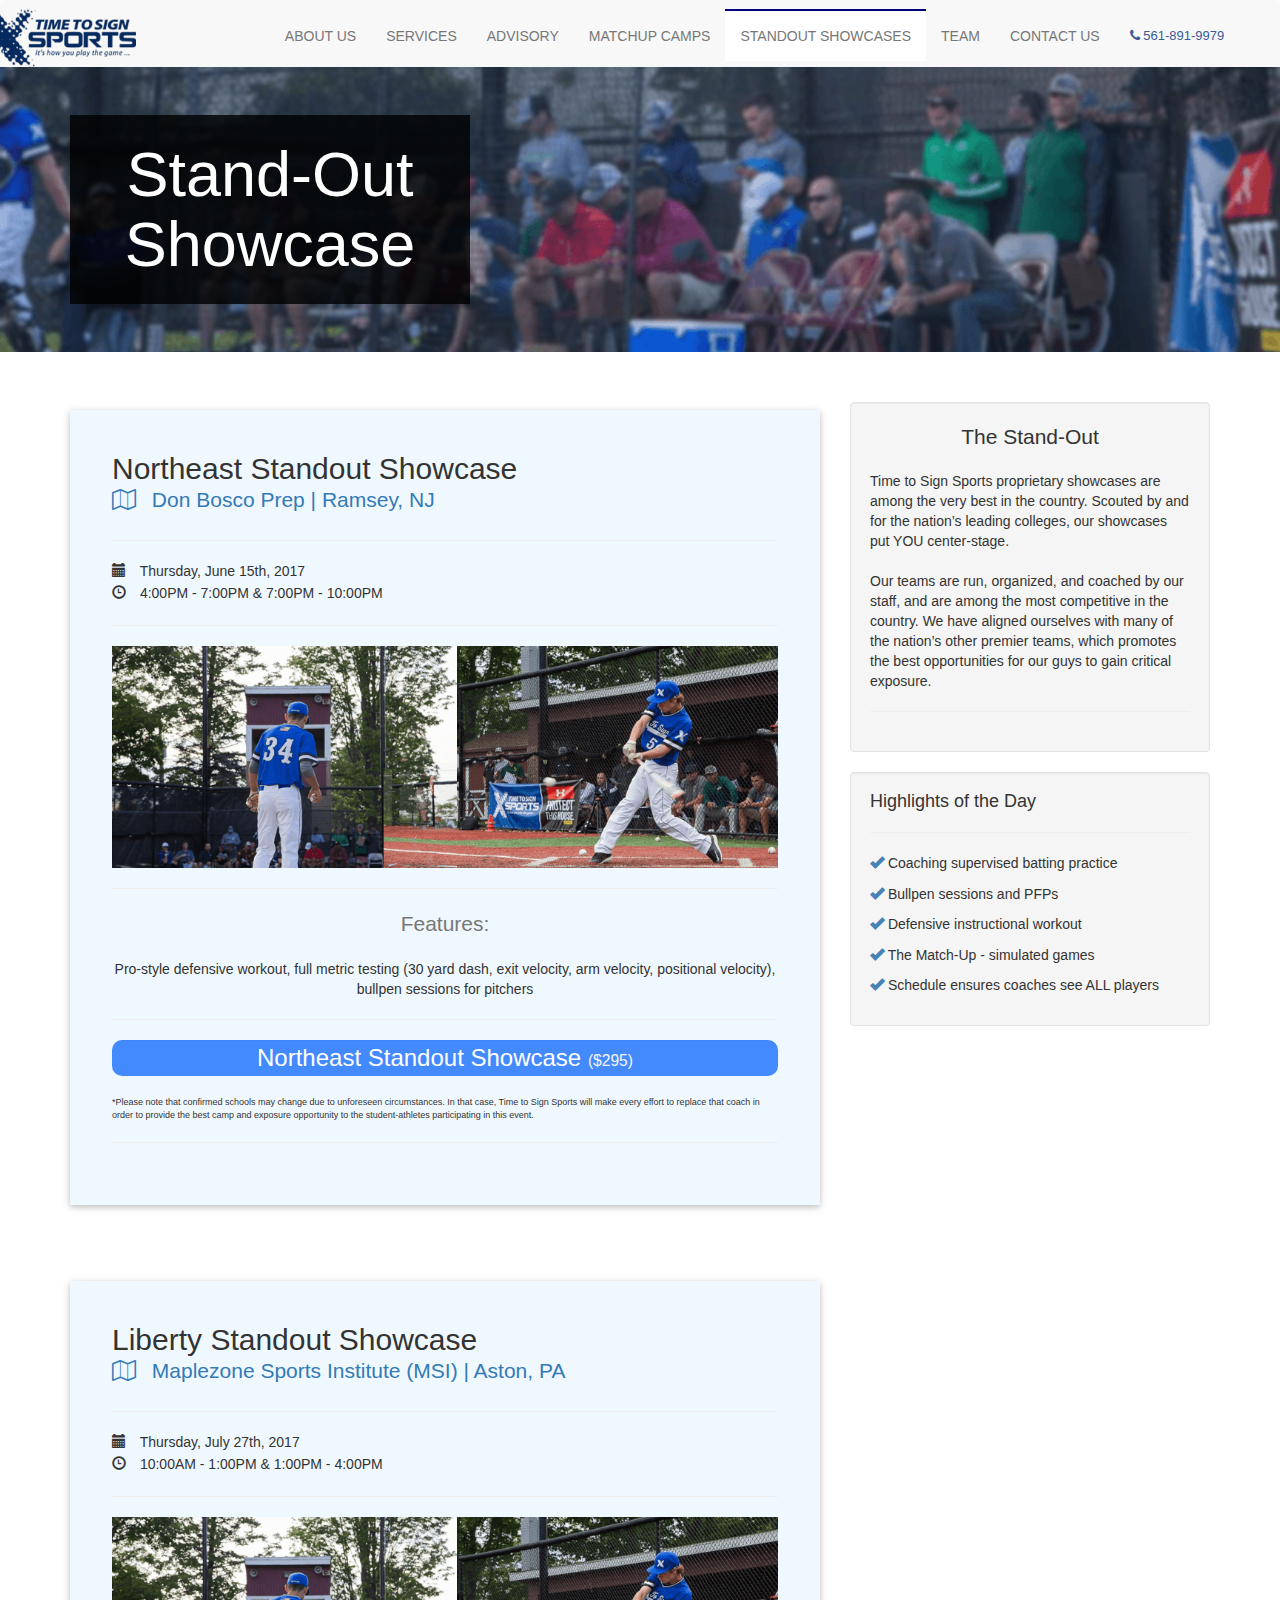
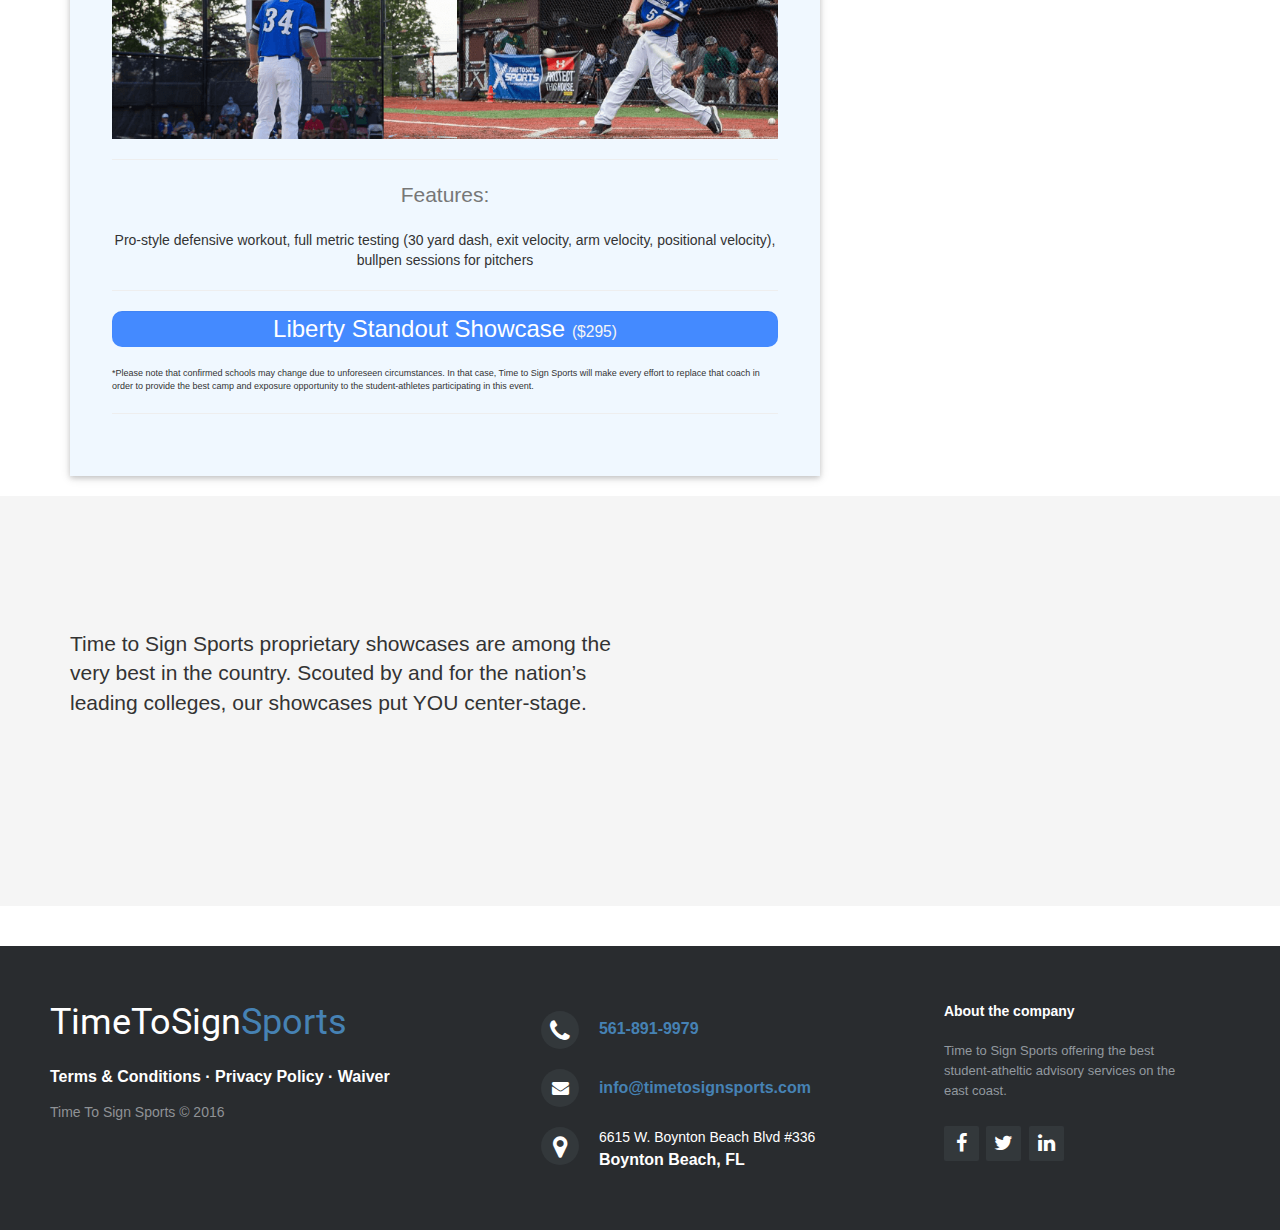
<file: showcase.html>
<!DOCTYPE html>
<html lang="en-US">
<head>
  <meta charset="utf-8">
  <meta http-equiv="X-UA-Compatible" content="IE=edge">
  <meta name="viewport" content="width=device-width, initial-scale=1, maximum-scale=1, user-scalable=no">
  <!-- The above 3 meta tags *must* come first in the head; any other head content must come *after* these tags -->
  <title>The Standout | Baseball Showcase - Time To Sign Sports</title>
  <meta name="description" content="Showcases for High school baseball players gives the oppurtinity showcase your talent on the right stage - in front of College Coaches">
  <meta name="robots" content="noodp">
  <link rel="canonical" href="http://timetosignsports.com/showcase.html">

  <!-- Open Graph data -->
    <meta property="og:title" content="The Standout | Baseball Showcase - Time To Sign Sports" />
    <meta property="og:type" content="article" />
    <meta property="og:url" content="http://www.timetosignsports.com/showcase.html" />
    <meta property="og:image" content="http://www.timetosignsports.com/images/TTSS-showcase-main-900x300.png" />
    <meta property="og:description" content="Showcases for High school baseball players gives the oppurtinity showcase your talent on the right stage - in front of College Coaches" />

    <link rel="shortcut icon" href="images/ticket-logo.jpg">
    <!-- CSS Bootstrap -->
    <link rel="stylesheet" href="assets/TTSS-bootstrap-3.3.6/css/bootstrap.min.css" media="screen" title="no title">
    <!-- CSS Font-awesome -->
    <link rel="stylesheet" href="assets/TTSS-font-awesome-4.6.3/css/font-awesome.min.css">
    <!-- CSS Reset -->
    <!-- <link rel="stylesheet" href="css/reset.css"> -->
    <!-- CSS Custom -->
    <link rel="stylesheet" href="css/styles.css">
    <!-- <link rel="stylesheet" href="css/event.css"> -->
    <!-- FONTS -->
    <link href='https://fonts.googleapis.com/css?family=Roboto' rel='stylesheet' type='text/css'>

    <!-- HTML5 shim and Respond.js for IE8 support of HTML5 elements and media queries -->
    <!-- WARNING: Respond.js doesn't work if you view the page via file:// -->
    <!--[if lt IE 9]>
        <script src="https://oss.maxcdn.com/html5shiv/3.7.2/html5shiv.min.js"></script>
        <script src="https://oss.maxcdn.com/respond/1.4.2/respond.min.js"></script>
      <![endif]-->
      <!-- JS JQeuery -->
      <script src="js/jquery-2.1.1.js"></script>
      <!-- JS Bootstrap -->
      <script src="assets/TTSS-bootstrap-3.3.6/js/bootstrap.min.js"></script>
      <!-- Modernizr -->
      <script src="js/modernizr.js"></script>
      <!-- JS Custom -->
      <script src="js/showcase.js"></script>
</head>
      <body>
        <!--***********************  NAV ************************************-->
        <nav class="navbar navbar-default">
          <div class="container">
            <!-- Brand and toggle get grouped for better mobile display -->
            <div class="navbar-header">
              <button type="button" class="navbar-toggle collapsed" data-toggle="collapse" data-target="#bs-example-navbar-collapse-1" aria expanded="false">
                          <span class="sr-only">Toggle navigation</span>
                          <span class="icon-bar"></span>
                          <span class="icon-bar"></span>
                          <span class="icon-bar"></span>
                      </button>
              <a class="navbar-brand" href="index.html"><img class="bar-logo" src="images/logo-copy.png" alt="Time to Sign Sports Logo - nav" height="45" width="130"/></a>
            </div>
            <div class="collapse navbar-collapse" id="bs-example-navbar-collapse-1">
              <ul class="nav navbar-nav navbar-right">
                <li class="TTSS-links"><a  href="our-team.html">About Us</a></li>
                <li class="TTSS-links"><a href="services.html">Services</a></li>
                <li><a href="advisory.html">Advisory</a></li>
                <li><a href="camp.html">MatchUp Camps</a></li>
                <li class="active-nav"><a href="showcase.html">Standout Showcases</a></li>
                <li><a href="team.html">Team</a></li>
                <li><a href="contact.html">Contact Us</a></li>
                <li ><a id="nav-tel" href="tel:+15618919979"><i class="fa fa-phone"> </i> 561-891-9979</a></li>
              </ul>
            </div>
            <!-- /.navbar-collapse -->
          </div>
          <!-- /.container-fluid -->
        </nav>
        <!--******************** END NAV ************************************-->

        <!-- Header image/title -->
        <div id="show-jumbo"class="jumbotron">
          <div class="container">

                <h1 class="main-title "> Stand-Out Showcase</h1>

          </div>
        </div><!-- End Header Image/Title -->


        <div class="container"><!-- Page Content -->
          <div class="row">
            <!-- Event Content Column -->
            <div class="col-lg-8">
                <div class="showcase-event-container">
                  <h2>Northeast Standout Showcase</h2><!-- Event Title -->
                  <p class="lead"><a rel="Nofollow" href="https://www.google.com/maps/dir/''/don+bosco+prep+nj/data=!4m5!4m4!1m0!1m2!1m1!1s0x89c2e1481325e369:0x54fa5b1f293ecc4?sa=X&ved=0ahUKEwjmi5zE9_TRAhUs1oMKHdsPAV4Q9RcIhAEwCw"><i class="fa fa-map-o"></i> Don Bosco Prep | Ramsey, NJ</a></p><!-- Location -->
                  <hr>
                  <p><span class="glyphicon glyphicon-calendar"></span> Thursday, June 15th, 2017</p><!-- Date/Time -->
                  <p><span class="glyphicon glyphicon-time"></span> 4:00PM - 7:00PM &amp; 7:00PM - 10:00PM</p><!-- Date/Time -->
                  <hr>
                  <img class="img-responsive" src="images/TTSS-showcase-main-900x300.png" alt="Time to Sign Sports Showcase Baseball Team - event poster 1"><!-- Preview Image -->
                  <hr>
                  <!-- Event Info-->
                  <div class="camp-event-features">
                    <p class="text-center lead text-muted">Features:</p>
                    <p class="text-center">Pro-style defensive workout, full metric testing (30 yard dash, exit velocity, arm velocity, positional velocity), bullpen sessions for pitchers</p>
                  </div>
                  <hr>
                  <div class="well btn-info btn-large" role="button">
                    <a class="register-here-btn" rel="Nofollow" href="https://timetosign.formstack.com/forms/events_registration_copy_2" aria-disabled="true">
                      <h3 class="text-center">
                        <span class="mobile-hide-btn-title">Northeast Standout Showcase</span>
                        <span class="mobile-show-btn-title">Register</span>
                        <small class="price">($295)</small>
                      </h3>
                    </a>
                  </div>
                  <p class="disclaimer">*Please note that confirmed schools may change due to unforeseen circumstances. In that case, Time to Sign Sports will make every effort to replace that coach in order to provide the best camp and exposure opportunity to the student-athletes participating in this event.</p>
                  <hr>
                </div>
                <br>
                <div class="showcase-event-container">
                  <h2>Liberty Standout Showcase</h2><!-- Event Title -->
                  <p class="lead"><a rel="Nofollow" href="https://www.google.com/maps/dir/''/4881+Chichester+Ave,+Aston,+PA+19014/@39.8535306,-75.4561463,17z/data=!3m1!4b1!4m8!4m7!1m0!1m5!1m1!1s0x89c6e5c1f3be4223:0xa44072e6f0d5309!2m2!1d-75.4539576!2d39.8535306"><i class="fa fa-map-o"></i> Maplezone Sports Institute (MSI) | Aston, PA</a></p><!-- Location -->
                  <hr>
                  <p><span class="glyphicon glyphicon-calendar"></span> Thursday, July 27th, 2017</p><!-- Date/Time -->
                  <p><span class="glyphicon glyphicon-time"></span> 10:00AM - 1:00PM &amp; 1:00PM - 4:00PM</p><!-- Date/Time -->
                  <hr>
                  <img class="img-responsive" src="images/TTSS-showcase-main-900x300.png" alt="Time to Sign Sports Showcase Baseball Team - event poster 1"><!-- Preview Image -->
                  <hr>
                  <!-- Event Info-->
                  <div class="camp-event-features">
                    <p class="text-center lead text-muted">Features:</p>
                    <p class="text-center">Pro-style defensive workout, full metric testing (30 yard dash, exit velocity, arm velocity, positional velocity), bullpen sessions for pitchers</p>
                  </div>
                  <hr>
                  <div class="well btn-info btn-large" role="button">
                    <a class="register-here-btn" rel="Nofollow"rel="Nofollow"  href="https://timetosign.formstack.com/forms/events_registration_copy_2_copy" aria-disabled="true">
                      <h3 class="text-center">
                        <span class="mobile-hide-btn-title">Liberty Standout Showcase</span>
                        <span class="mobile-show-btn-title">Register</span>
                        <small class="price">($295)</small>
                      </h3>
                    </a>
                  </div>
                  <p class="disclaimer">*Please note that confirmed schools may change due to unforeseen circumstances. In that case, Time to Sign Sports will make every effort to replace that coach in order to provide the best camp and exposure opportunity to the student-athletes participating in this event.</p>
                  <hr>
                </div>
            </div>

            <!-- Sidebar Widgets Schools -->
            <div class="col-md-4">
              <br>
                <div class="well">
                  <p class=" text-center lead">The Stand-Out</p>
                  <p>Time to Sign Sports proprietary showcases are among the very best in the country. Scouted by and for the nation’s leading colleges, our showcases put YOU center-stage.</p>
                  <br>
                  <p>Our teams are run, organized, and coached by our staff, and are among the most competitive in the country. We have aligned ourselves with many of the nation’s other premier teams, which promotes the best opportunities for our guys to gain critical exposure.</p>
                  <hr>
                  <div class="row">
                    <!-- <div class="col-xs-6 col-sm-6 col-md-6 col-lg-6">
                      <ul class="list-unstyled">
                        <li>Albany</li>
                        <li>Amherst</li>
                        <li>Army</li>
                        <li>Babson</li>
                        <li>Bard</li>
                        <li>Boston College</li>
                        <li>Binghamton</li>
                        <li>Brown</li>
                        <li>Bryant</li>
                        <li>Canisius</li>
                        <li>Clark</li>
                        <li>Dartmouth</li>
                        <li>Dickinson</li>
                        <li>Eastern Connecticut</li>
                        <li>Fairfield</li>
                        <li>Fairleigh Dickinson</li>
                        <li>Hamilton</a></li>
                        <li>Hartfor></li>
                        <li>Harvard</li>
                      </ul>
                    </div> -->
                    <!-- <div class=" col-xs-6 col-sm-6 col-md-6 col-lg-6">
                      <ul class="list-unstyled">
                        <li>Holy Cross</li>
                        <li>Maine</li>
                        <li>Marist</li>
                        <li>Middlebury</li>
                        <li>Northeastern</li>
                        <li>NJIT</li>
                        <li>Pace</li>
                        <li>Quinnipiac</li>
                        <li>Rhode Island</li>
                        <li>Sacred Heart</li>
                        <li>Salve Regina</li>
                        <li>Seton Hall</li>
                        <li>Siena</li>
                        <li>Trinity</li>
                        <li>UConn</li>
                        <li>UMass</li>
                        <li>UMass Lowell</li>
                        <li>Wesleyan</li>
                      </ul>
                    </div> -->
                  </div><!-- /.row -->
                </div><!-- /.well -->

                <!-- Side Widget highlights -->
                <div class="well">
                    <h4>Highlights of the Day</h4>
                    <hr>
                    <p class="event-feature-list"><span class="glyphicon glyphicon-ok highlight"></span> Coaching supervised batting practice</p>
                    <p class="event-feature-list"><span class="glyphicon glyphicon-ok highlight"></span> Bullpen sessions and PFPs</p>
                    <p class="event-feature-list"><span class="glyphicon glyphicon-ok highlight"></span> Defensive instructional workout</p>
                    <p class="event-feature-list"><span class="glyphicon glyphicon-ok highlight"></span> The Match-Up - simulated games</p>
                    <p class="event-feature-list"><span class="glyphicon glyphicon-ok highlight"></span> Schedule ensures coaches see ALL players</p>
                </div>
              </div>
            </div><!-- /.row -->
<br>
          </div><!-- /.container -->

          <div class="vid-container">
            <div class="container">
                <div class="row vid-row">
                  <div class="col-xs-12 col-sm-12 col-md-6">
                    <p class="lead">
                      Time to Sign Sports proprietary showcases are among the very best in the country. Scouted by and for the nation’s leading colleges, our showcases put YOU center-stage.
                    </p>
                  </div>
                  <div class="col-xs-12 col-sm-12 col-md-6">
                    <div class="embed-responsive embed-responsive-16by9">
                      <iframe width="854" height="480" rel="nofollow" src="https://www.youtube.com/embed/zOFa3BhySVQ?controls=0&showinfo=0" frameborder="0" allowfullscreen></iframe>
                  </div>
                </div>
            </div>
          </div>
          </div>
          <br>
          <br>

      </body>
      <footer class="footer-distributed">

        <div class="footer-left">

          <h3>TimeToSign<span>Sports</span></h3>

          <p class="footer-links">
            <a href="terms-conditions.html">Terms &amp; Conditions</a>
            ·
            <a href="privacy-policy.html">Privacy Policy</a>
            ·
            <a href="waiver.html">Waiver</a>


          </p>

          <p class="footer-company-name">Time To Sign Sports &copy; 2016</p>
        </div>

        <div class="footer-center">



          <div class="footer-tel-icon">
            <i class="fa fa-phone"></i>
            <a class="footer-tel" href="tel:+15618919979">561-891-9979</a>
          </div>

          <div class="footer-mail-icon">
            <i class="fa fa-envelope"></i>
            <p><a href="mailto:support@company.com">info@timetosignsports.com</a></p>
          </div>
          <div class="footer-map-icon">
            <i class="fa fa-map-marker"></i>
            <p><span>6615 W. Boynton Beach Blvd #336</span> Boynton Beach, FL</p>
          </div>
        </div>

        <div class="footer-right">

          <p class="footer-company-about">
            <span>About the company</span>
            Time to Sign Sports offering the best student-atheltic advisory services on the east coast.
          </p>

          <div class="footer-icons">

            <a href="https://www.facebook.com/Time-To-Sign-Sports-1532930650331309/"><i class="fa fa-facebook"></i></a>
            <a href="https://twitter.com/ttssports"><i class="fa fa-twitter"></i></a>
            <a href="https://www.linkedin.com/company/time-to-sign-sports-inc."><i class="fa fa-linkedin"></i></a>
            <!-- <a href="#"><i class="fa fa-instagram"></i></a> -->

          </div>

        </div>

      </footer>
    </html>
</file>
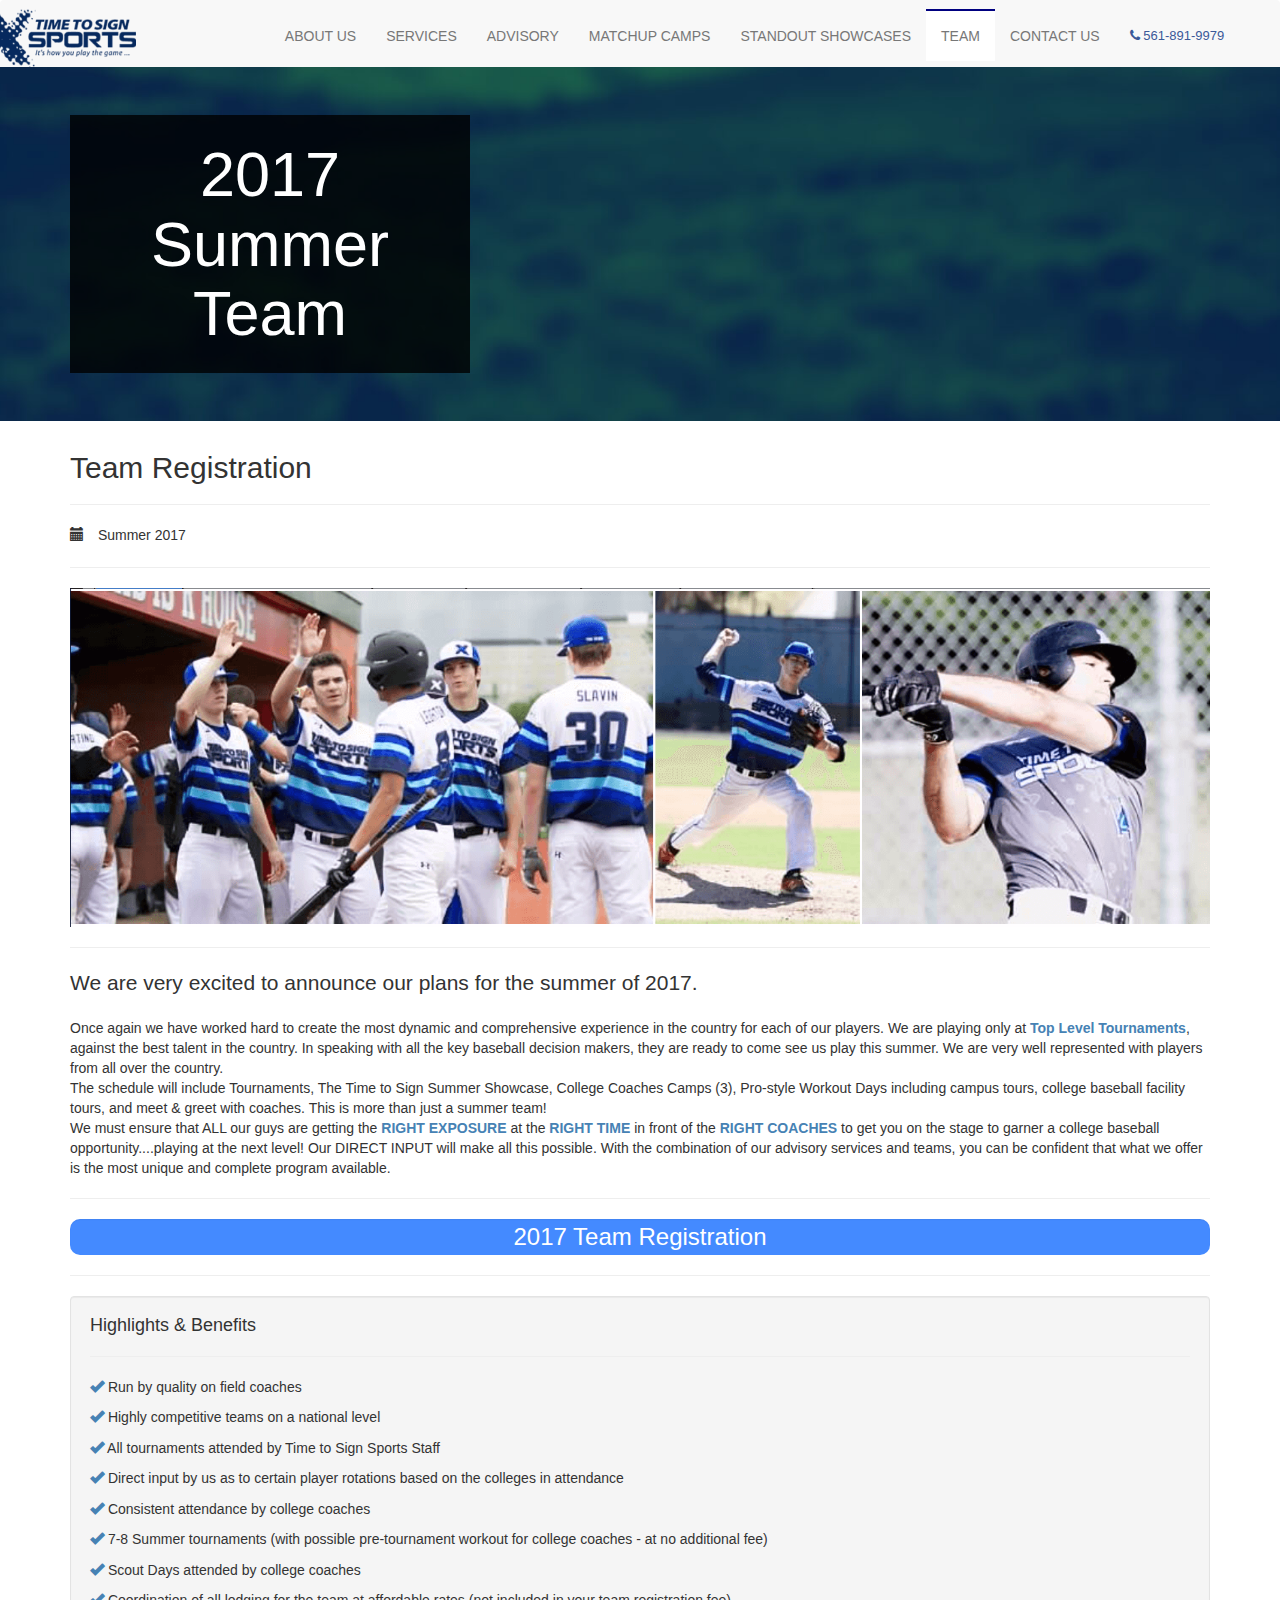
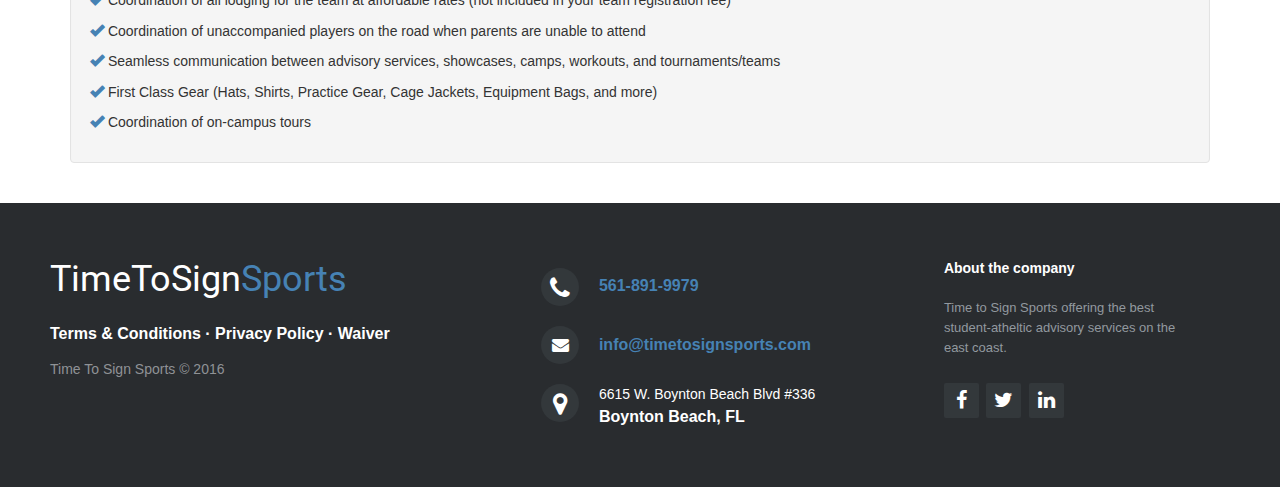
<file: team.html>
<!DOCTYPE html>
<html lang="en-US">
<head>
  <meta charset="utf-8">
  <meta http-equiv="X-UA-Compatible" content="IE=edge">
  <meta name="viewport" content="width=device-width, initial-scale=1, maximum-scale=1, user-scalable=no">
  <!-- The above 3 meta tags *must* come first in the head; any other head content must come *after* these tags -->
  <title>Summer Team | Top Level Baseball Tournaments - Time To Sign Sports</title>
  <meta name="descritpion" content="This team puts you up against Top Level Baseball Talent in the country. Join the Time to Sign Sports Summer Team today!">
  <meta name="robots" content="noodp">
  <link rel="canonical" href="http://timetosignsports.com/team.html">

  <!-- Open Graph data -->
  <meta property="og:title" content="Summer Team | Top Level Baseball Tournaments - Time To Sign Sports" />
  <meta property="og:type" content="article" />
  <meta property="og:url" content="http://www.timetosignsports.com/team.html" />
  <meta property="og:image" content="http://www.timetosignsports.com/images/team-img.png" />
  <meta property="og:description" content="This team puts you up against Top Level Baseball Talent in the country. Join the Time to Sign Sports Summer Team today!" />


    <link rel="shortcut icon" href="images/ticket-logo.jpg">
    <!-- CSS Bootstrap -->
    <link rel="stylesheet" href="assets/TTSS-bootstrap-3.3.6/css/bootstrap.min.css" media="screen" title="no title">
    <!-- CSS Font-awesome -->
    <link rel="stylesheet" href="assets/TTSS-font-awesome-4.6.3/css/font-awesome.min.css">
    <!-- CSS Reset -->
    <!-- <link rel="stylesheet" href="css/reset.css"> -->
    <!-- CSS Custom -->
    <link rel="stylesheet" href="css/styles.css">
    <!-- <link rel="stylesheet" href="css/event.css"> -->
    <!-- FONT -->
    <link href='https://fonts.googleapis.com/css?family=Roboto' rel='stylesheet' type='text/css'>

    <!-- HTML5 shim and Respond.js for IE8 support of HTML5 elements and media queries -->
    <!-- WARNING: Respond.js doesn't work if you view the page via file:// -->
    <!--[if lt IE 9]>
        <script src="https://oss.maxcdn.com/html5shiv/3.7.2/html5shiv.min.js"></script>
        <script src="https://oss.maxcdn.com/respond/1.4.2/respond.min.js"></script>
      <![endif]-->
    <!-- JS JQeuery -->
    <script src="js/jquery-2.1.1.js"></script>
    <!-- JS Bootstrap -->
    <script src="assets/TTSS-bootstrap-3.3.6/js/bootstrap.min.js"></script>
    <!-- Modernizr -->
    <script src="js/modernizr.js"></script>
    <!-- JS Custom -->
    <script src="js/showcase.js"></script>
</head>
      <body>
        <!--***********************  NAV ************************************-->
        <nav class="navbar navbar-default">
          <div class="container">
            <!-- Brand and toggle get grouped for better mobile display -->
            <div class="navbar-header">
              <button type="button" class="navbar-toggle collapsed" data-toggle="collapse" data-target="#bs-example-navbar-collapse-1" aria expanded="false">
                          <span class="sr-only">Toggle navigation</span>
                          <span class="icon-bar"></span>
                          <span class="icon-bar"></span>
                          <span class="icon-bar"></span>
                      </button>
              <a class="navbar-brand" href="index.html"><img class="bar-logo" src="images/logo-copy.png" alt="" height="45" width="130"/></a>
            </div>
            <div class="collapse navbar-collapse" id="bs-example-navbar-collapse-1">
              <ul class="nav navbar-nav navbar-right">
                <li><a  href="our-team.html">About Us</a></li>
                <li><a href="services.html">Services</a></li>
                <li><a href="advisory.html">Advisory</a></li>
                <li><a href="camp.html">MatchUp Camps</a></li>
                <li><a href="showcase.html">Standout Showcases</a></li>
                <li class="active-nav"><a href="team.html">Team</a></li>
                <li><a href="contact.html">Contact Us</a></li>
                <li ><a id="nav-tel" href="tel:+15618919979"><i class="fa fa-phone"> </i> 561-891-9979</a></li>
              </ul>
            </div>
            <!-- /.navbar-collapse -->
          </div>
          <!-- /.container-fluid -->
        </nav>
        <!--******************** END NAV ************************************-->

        <!-- Header image/title -->
        <div id="team-jumbo"class="jumbotron">
          <div class="container">
            <h1 class="main-title">2017 Summer Team </h1>
          </div>
        </div><!-- End Header Image/Title -->

        <div class="container"><!-- Page Content -->
          <div class="row">
            <!-- Event Content Column -->
            <div class="col-lg-12">
                <h2>Team Registration</h2><!-- Event Title -->

                <hr>
                <p><span class="glyphicon glyphicon-calendar"></span> Summer 2017</p><!-- Date/Time -->
                <hr>
                <img class="img-responsive" src="images/team-img.png" alt="TIME TO SIGN TEAM IMAGE"><!-- Preview Image -->
                <hr>
                <!-- Event Info-->
                <p class="lead">We are very excited to announce our plans for the summer of 2017. </p>
                <p>Once again we have worked hard to create the most dynamic and comprehensive experience in the country for each of our players. We are playing only at <span class="highlight">Top Level Tournaments</span>, against the best talent in the country. In speaking with all the key baseball decision makers, they are ready to come see us play this summer. We are very well represented with players from all over the country.</p>
                <p>The schedule will include Tournaments, The Time to Sign Summer Showcase, College Coaches Camps (3), Pro-style Workout Days including campus tours, college baseball facility tours, and meet &amp; greet with coaches. This is more than just a summer team!</p>
                <p>We must ensure that ALL our guys are getting the <span class="highlight">RIGHT EXPOSURE</span> at the <span class="highlight">RIGHT TIME</span> in front of the <span class="highlight">RIGHT COACHES</span> to get you on the stage to garner a college baseball opportunity....playing at the next level!  Our DIRECT INPUT will make all this possible. With the combination of our advisory services and teams, you can be confident that what we offer is the most unique and complete program available.</p>
                <hr>

                <div class="well btn-info btn-large" role="button" >
                  <a class="register-here-btn" href="https://timetosign.formstack.com/forms/team_registration" ><h3 class="text-center">2017 Team Registration</h3></a>
                </div>
                <hr>
                <div class="well">
                    <h4>Highlights &amp; Benefits</h4>
                    <hr>
                    <p class="event-feature-list"><span class="glyphicon glyphicon-ok highlight"></span> Run by quality on field coaches</p>
                    <p class="event-feature-list"><span class="glyphicon glyphicon-ok highlight"></span> Highly competitive teams on a national level</p>
                    <p class="event-feature-list"><span class="glyphicon glyphicon-ok highlight"></span> All tournaments attended by Time to Sign Sports Staff</p>
                    <p class="event-feature-list"><span class="glyphicon glyphicon-ok highlight"></span> Direct input by us as to certain player rotations based on the colleges in attendance</p>
                    <p class="event-feature-list"><span class="glyphicon glyphicon-ok highlight"></span> Consistent attendance by college coaches</p>
                    <p class="event-feature-list"><span class="glyphicon glyphicon-ok highlight"></span> 7-8 Summer tournaments (with possible pre-tournament workout for college coaches - at no additional fee)</p>
                    <p class="event-feature-list"><span class="glyphicon glyphicon-ok highlight"></span> Scout Days attended by college coaches</p>
                    <p class="event-feature-list"><span class="glyphicon glyphicon-ok highlight"></span> Coordination of all lodging for the team at affordable rates (not included in your team registration fee)</p>
                    <p class="event-feature-list"><span class="glyphicon glyphicon-ok highlight"></span> Coordination of unaccompanied players on the road when parents are unable to attend</p>
                    <p class="event-feature-list"><span class="glyphicon glyphicon-ok highlight"></span> Seamless communication between advisory services, showcases, camps, workouts, and tournaments/teams</p>
                    <p class="event-feature-list"><span class="glyphicon glyphicon-ok highlight"></span> First Class Gear (Hats, Shirts, Practice Gear, Cage Jackets, Equipment Bags, and more)</p>
                    <p class="event-feature-list"><span class="glyphicon glyphicon-ok highlight"></span> Coordination of on-campus tours</p>
                </div>
            </div>


                </div>
              </div>
            </div><!-- /.row -->
<br>
          </div><!-- /.container -->
      </body>
      <footer class="footer-distributed">

        <div class="footer-left">

          <h3>TimeToSign<span>Sports</span></h3>

          <p class="footer-links">
            <a href="terms-conditions.html">Terms &amp; Conditions</a>
            ·
            <a href="privacy-policy.html">Privacy Policy</a>
            ·
            <a href="waiver.html">Waiver</a>


          </p>

          <p class="footer-company-name">Time To Sign Sports &copy; 2016</p>
        </div>

        <div class="footer-center">



          <div class="footer-tel-icon">
            <i class="fa fa-phone"></i>
            <a class="footer-tel" href="tel:+15618919979">561-891-9979</a>
          </div>

          <div class="footer-mail-icon">
            <i class="fa fa-envelope"></i>
            <p><a href="mailto:support@company.com">info@timetosignsports.com</a></p>
          </div>
          <div class="footer-map-icon">
            <i class="fa fa-map-marker"></i>
            <p><span>6615 W. Boynton Beach Blvd #336</span> Boynton Beach, FL</p>
          </div>
        </div>

        <div class="footer-right">

          <p class="footer-company-about">
            <span>About the company</span>
            Time to Sign Sports offering the best student-atheltic advisory services on the east coast.
          </p>

          <div class="footer-icons">

            <a href="https://www.facebook.com/Time-To-Sign-Sports-1532930650331309/"><i class="fa fa-facebook"></i></a>
            <a href="https://twitter.com/ttssports"><i class="fa fa-twitter"></i></a>
            <a href="https://www.linkedin.com/company/time-to-sign-sports-inc."><i class="fa fa-linkedin"></i></a>
            <!-- <a href="#"><i class="fa fa-instagram"></i></a> -->

          </div>

        </div>

      </footer>
    </html>
</file>
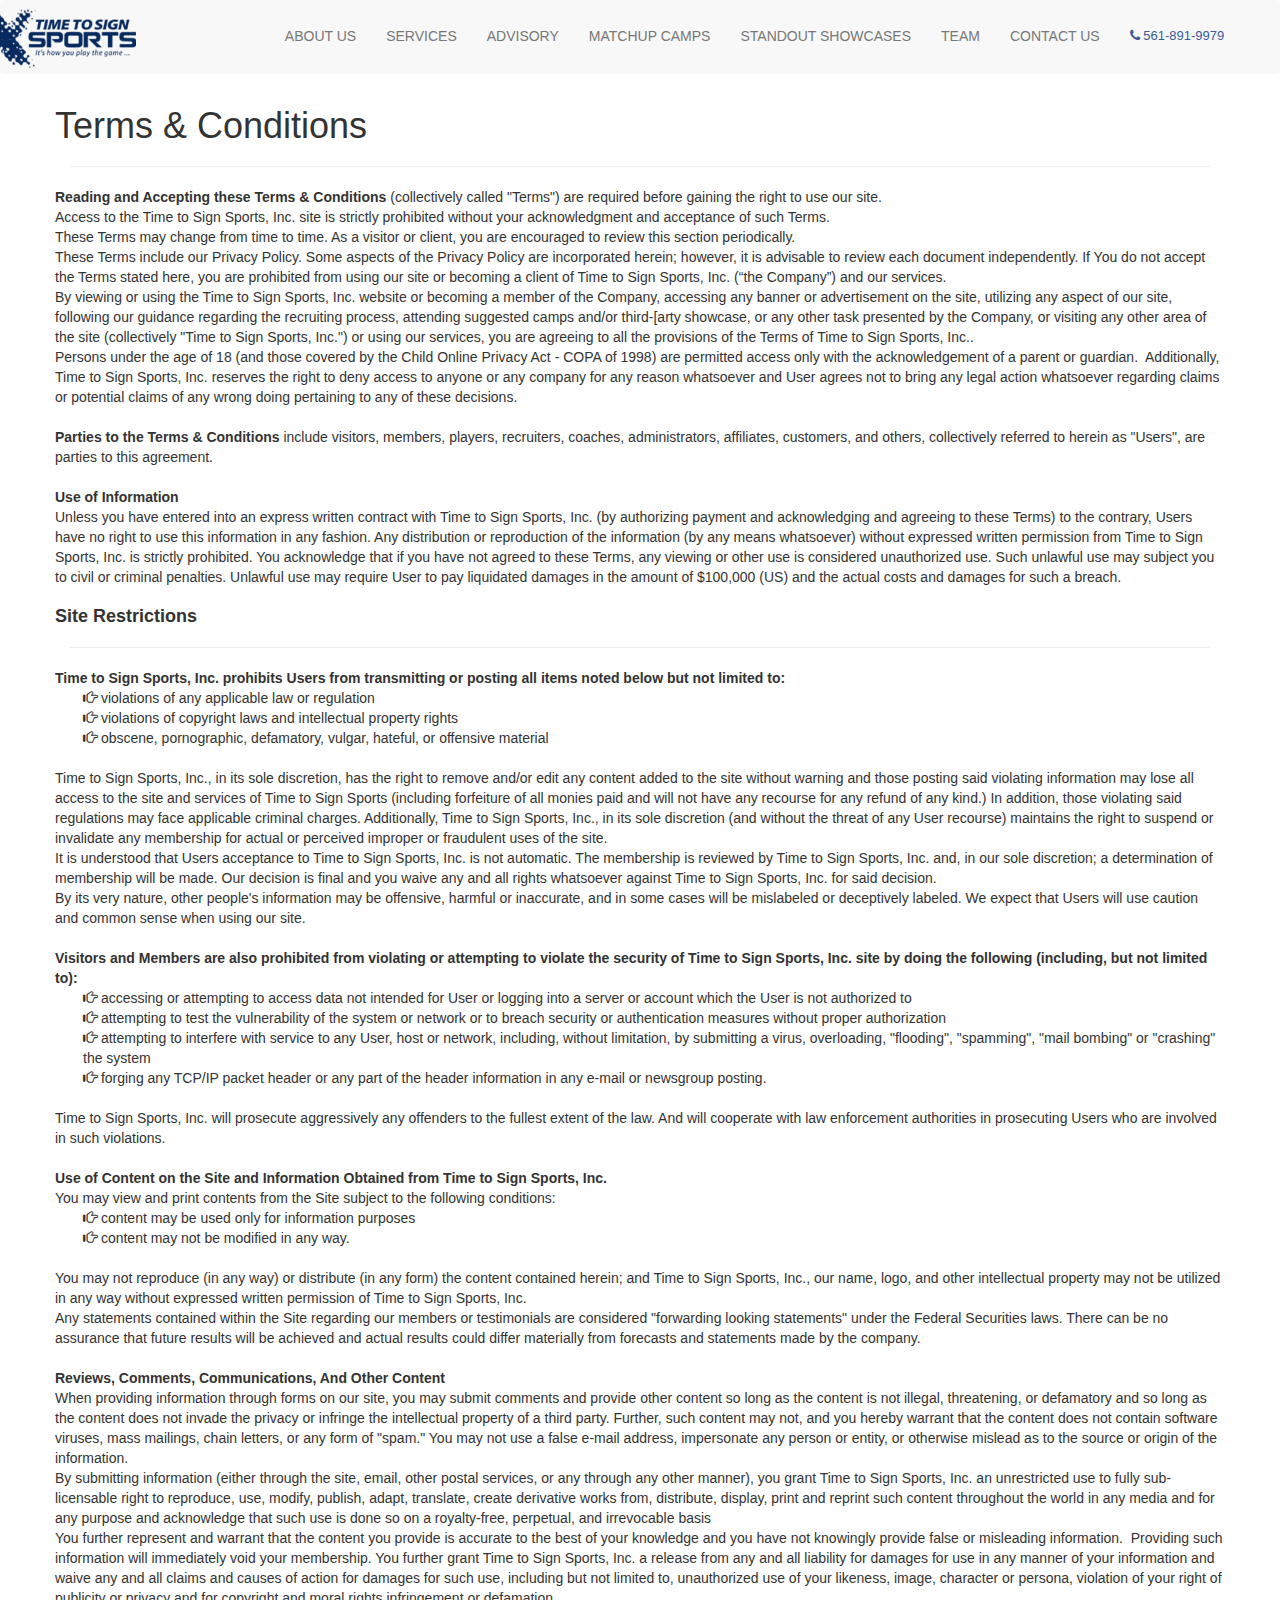
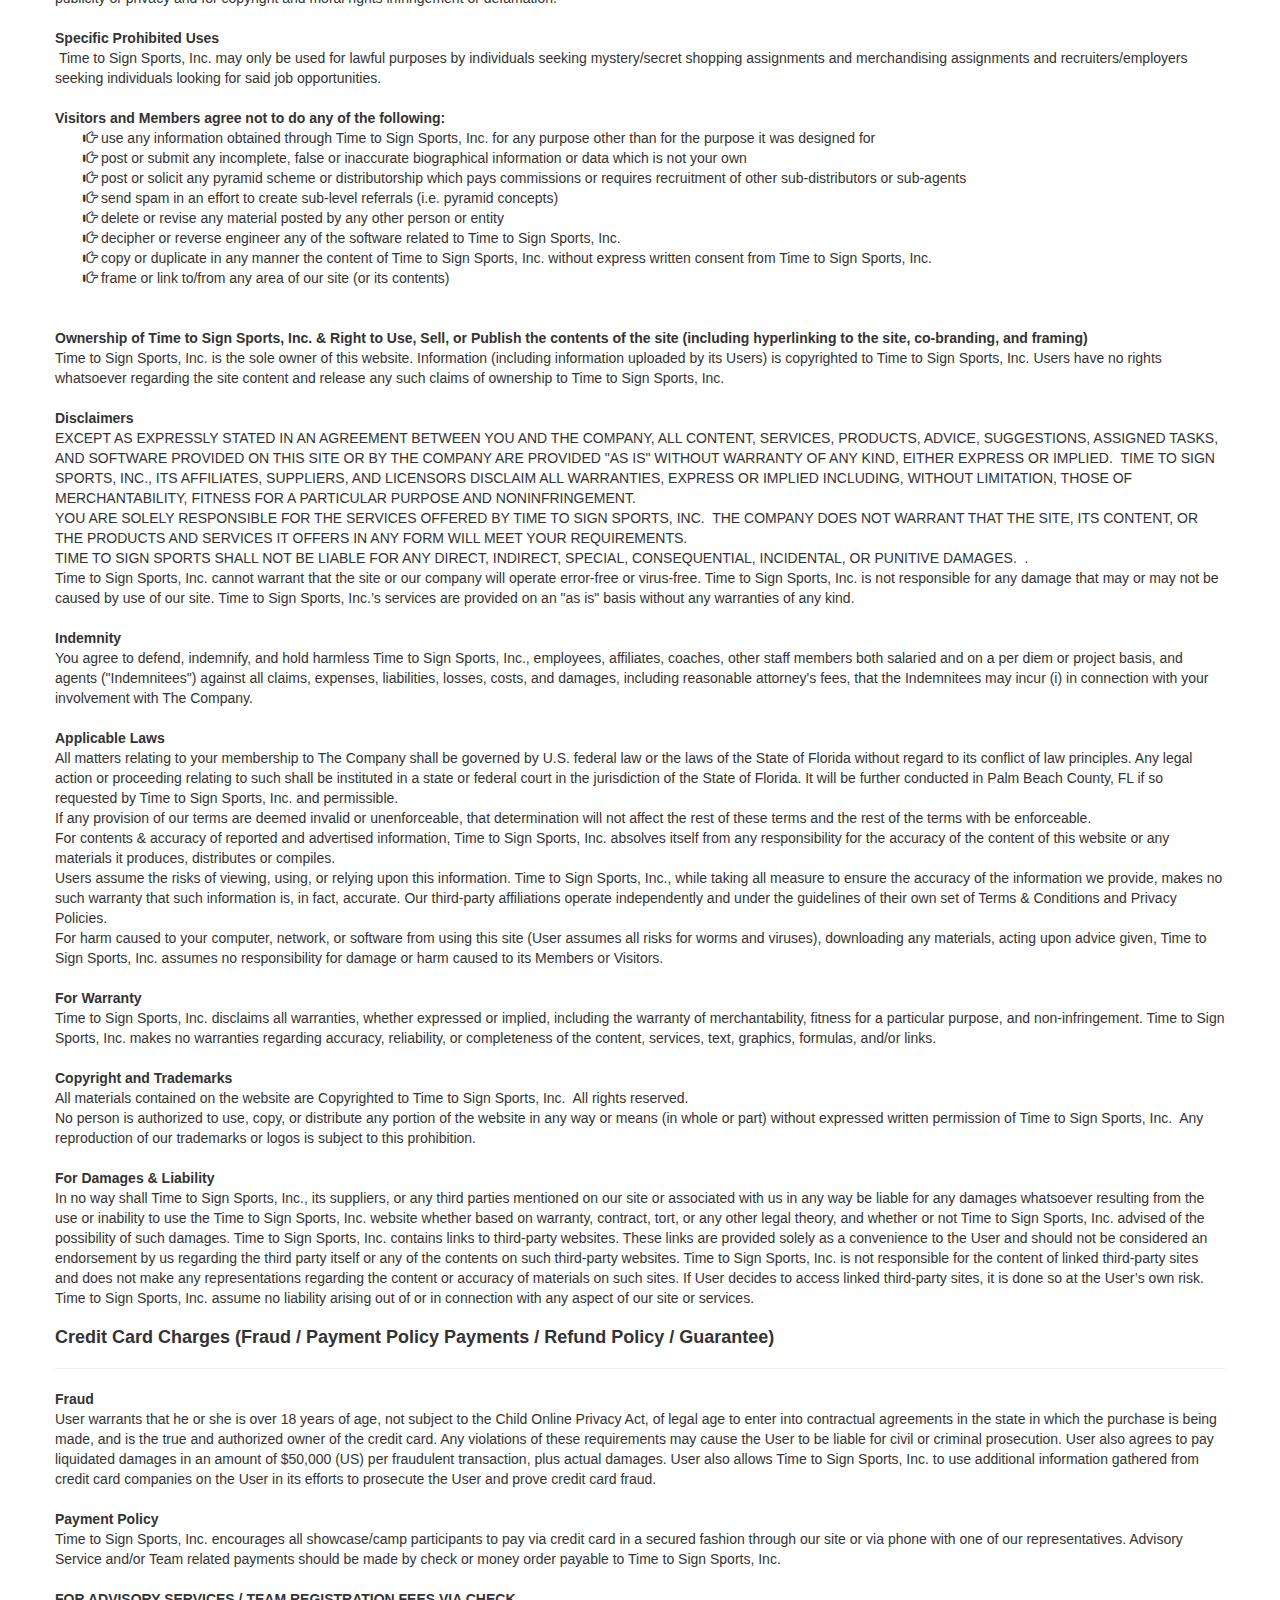
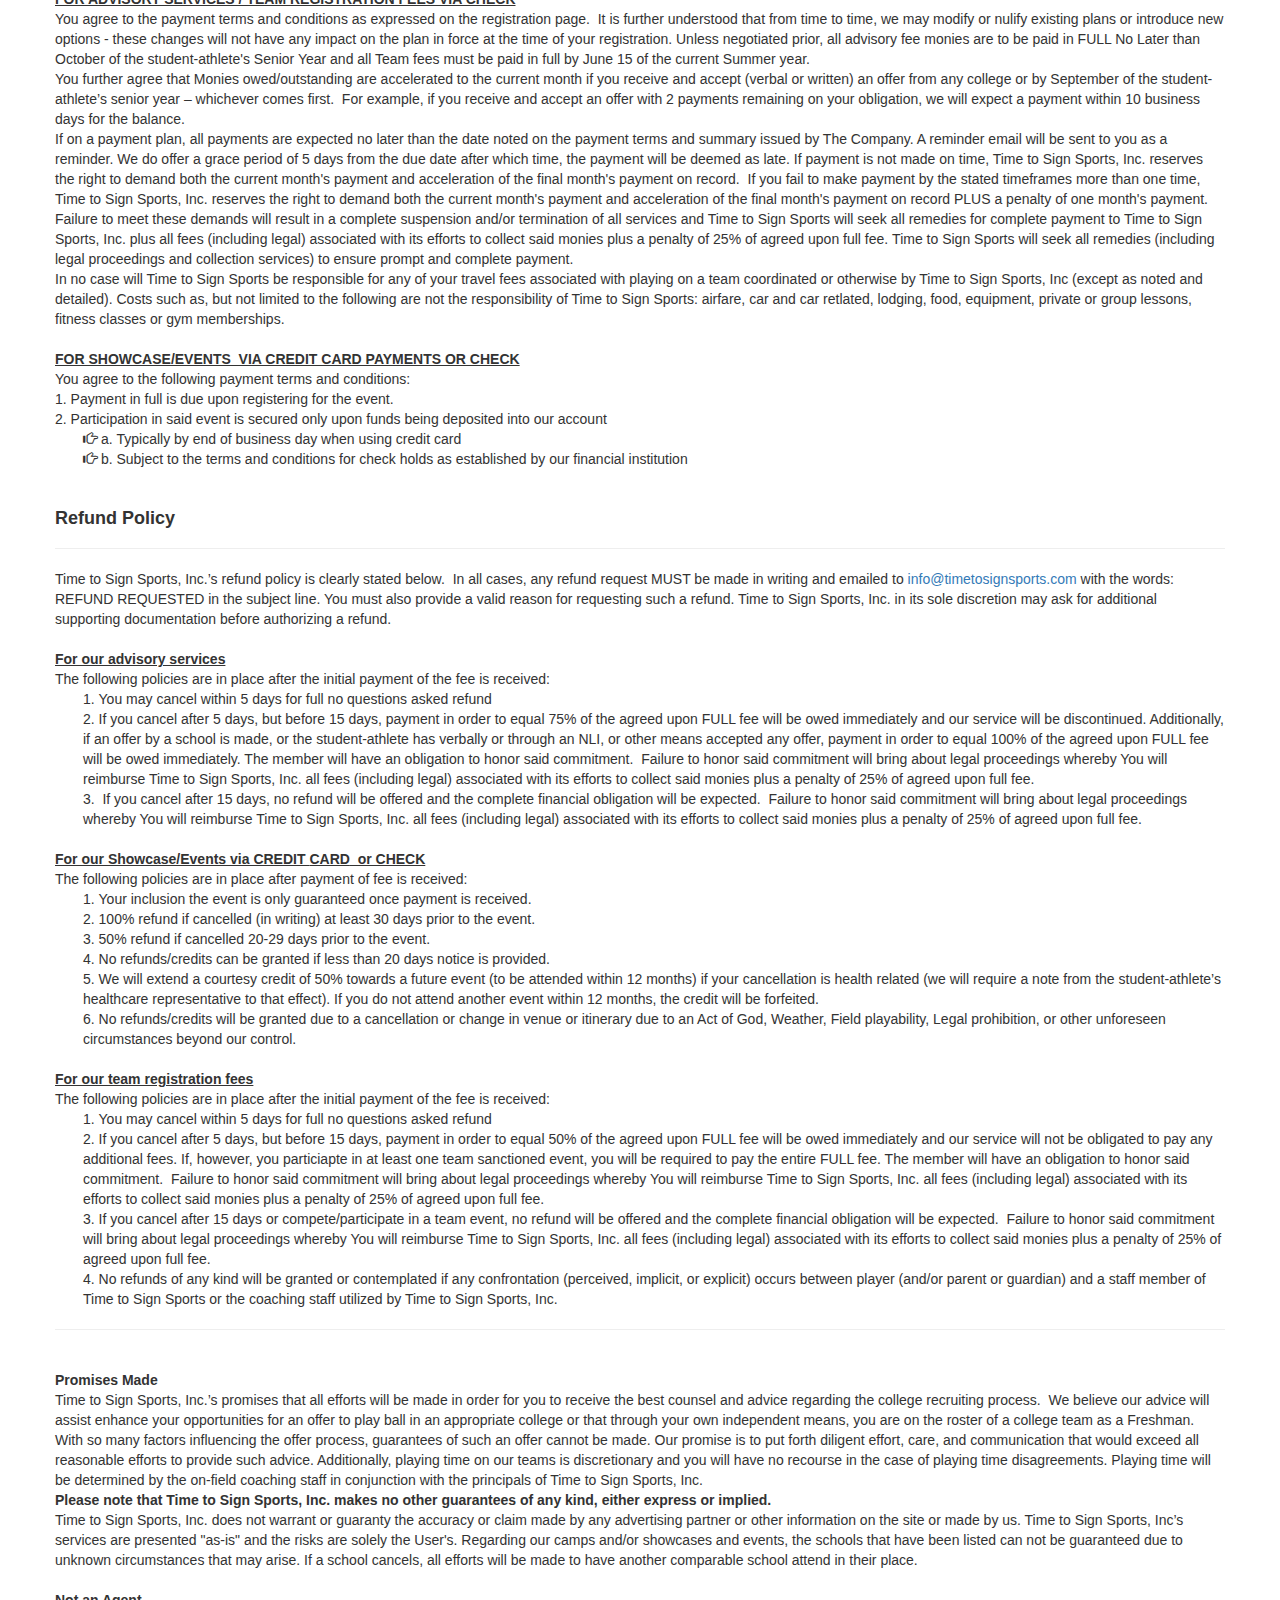
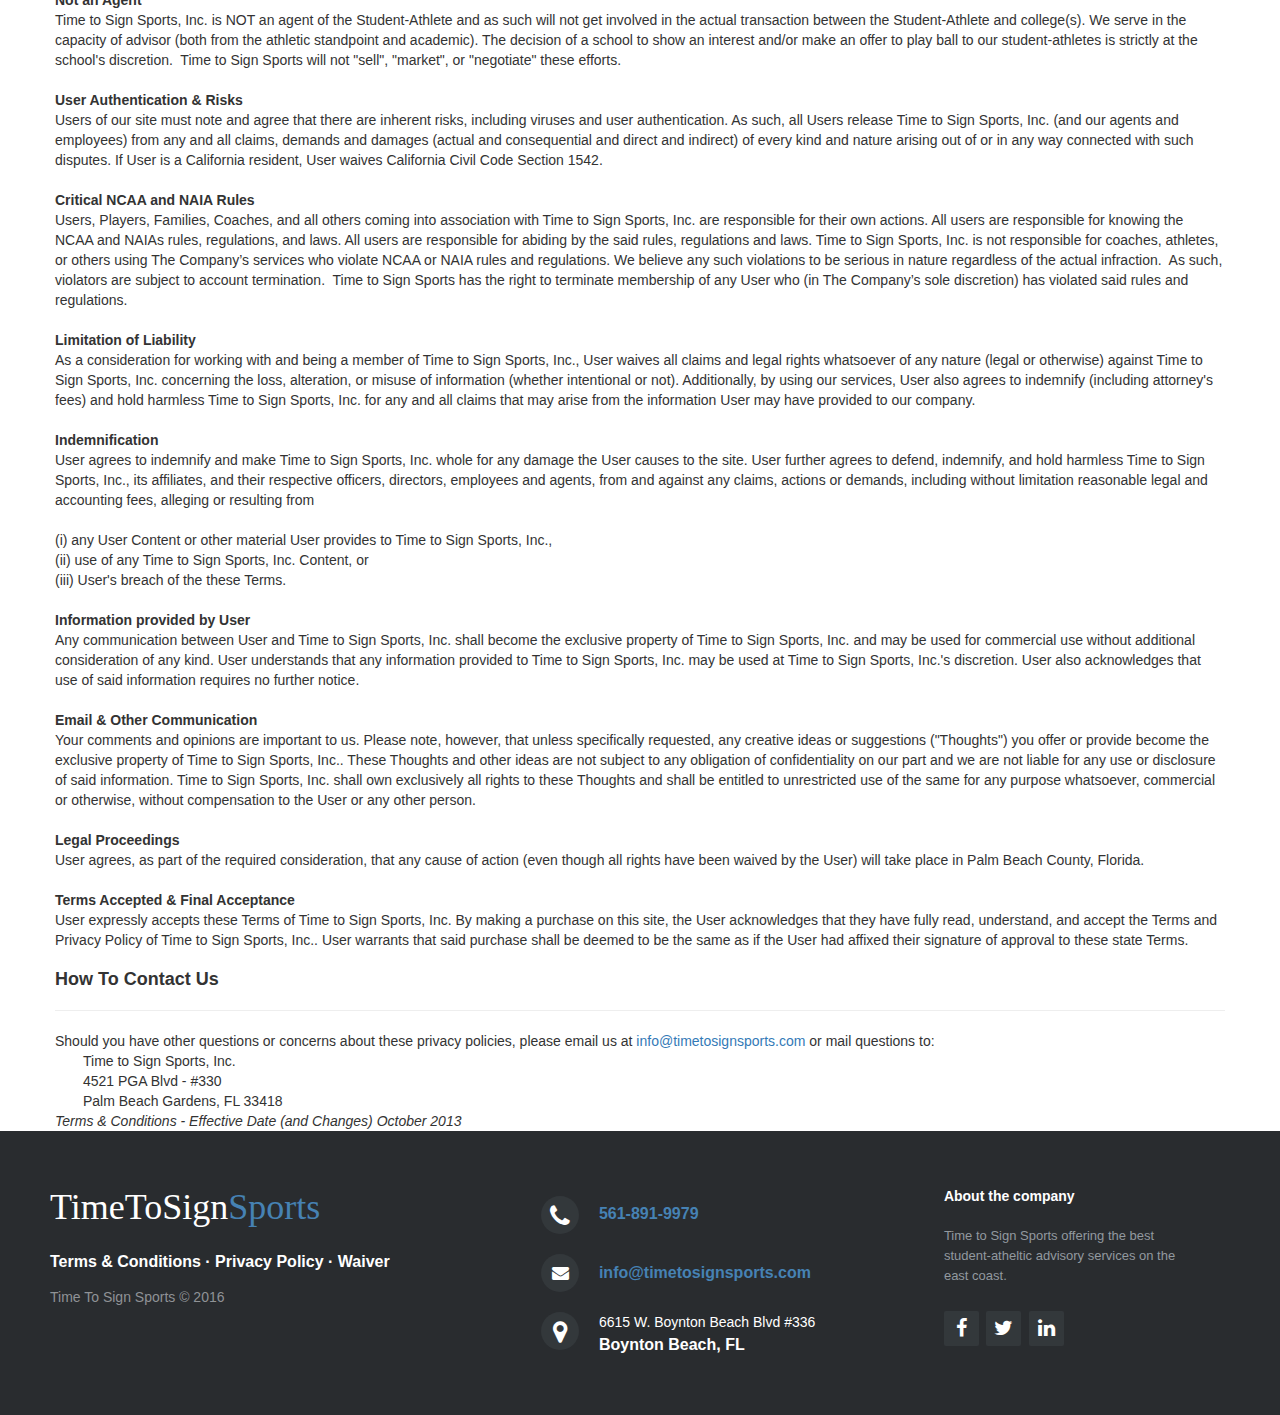
<file: terms-conditions.html>
<!DOCTYPE html>
<html lang="en-US">
<head>
  <meta charset="utf-8">
  <meta http-equiv="X-UA-Compatible" content="IE=edge">
  <meta name="viewport" content="width=device-width, initial-scale=1, maximum-scale=1, user-scalable=no">
  <!-- The above 3 meta tags *must* come first in the head; any other head content must come *after* these tags -->
  <title>Terms | Conditions - Time To Sign Sports</title>
  <meta name="description" content="Reading and Accepting the Terms are required before gaining to right to use the Time to Sign Sports website">

  <link rel="shortcut icon" href="images/ticket-logo.jpg">
    <!-- CSS Bootstrap -->
    <link rel="stylesheet" href="assets/TTSS-bootstrap-3.3.6/css/bootstrap.min.css" media="screen" title="no title">
    <!-- CSS Font-awesome -->
    <link rel="stylesheet" href="assets/TTSS-font-awesome-4.6.3/css/font-awesome.min.css">
    <!-- main CSS -->
    <link rel="stylesheet" href="css/styles.css">

</head>
<body>

  <!--***********************  NAV ************************************-->

  <nav class="navbar navbar-default">
    <div class="container">
      <!-- Brand and toggle get grouped for better mobile display -->
      <div class="navbar-header">
        <button type="button" class="navbar-toggle collapsed" data-toggle="collapse" data-target="#bs-example-navbar-collapse-1" aria expanded="false">
                    <span class="sr-only">Toggle navigation</span>
                    <span class="icon-bar"></span>
                    <span class="icon-bar"></span>
                    <span class="icon-bar"></span>
                </button>
        <a class="navbar-brand" href="index.html"><img class="bar-logo" src="images/logo-copy.png" alt="" height="45" width="130"/></a>
      </div>
      <div class="collapse navbar-collapse" id="bs-example-navbar-collapse-1">
        <ul class="nav navbar-nav navbar-right">
          <li class="TTSS-links"><a  href="our-team.html">About Us</a></li>
          <li class="TTSS-links"><a href="services.html">Services</a></li>
          <li><a href="advisory.html">Advisory</a></li>
          <li><a href="camp.html">MatchUp Camps</a></li>
          <li><a href="showcase.html">Standout Showcases</a></li>
          <li><a href="team.html">Team</a></li>
          <li><a href="contact.html">Contact Us</a></li>
          <li ><a id="nav-tel" href="tel:+15618919979"><i class="fa fa-phone"> </i> 561-891-9979</a></li>
        </ul>
      </div>
      <!-- /.navbar-collapse -->
    </div>
    <!-- /.container-fluid -->
  </nav>
  <!--******************** END NAV ************************************-->



<div class="container">
            <div class="row terms-conditions-title">
              <h1>Terms &amp; Conditions</h1>
            </div>

            <hr>

            <div class="row">
              <p><strong>Reading and Accepting these Terms &amp; Conditions </strong>(collectively called "Terms") are required before gaining the right to use our site.</p> <p> Access to the Time to Sign Sports, Inc. site is strictly prohibited without your acknowledgment and acceptance of such Terms.</p>
              <p>These Terms may change from time to time. As a visitor or client, you are encouraged to review this section periodically.</p>
              <p>These Terms include our Privacy Policy. Some aspects of the Privacy Policy are incorporated herein; however, it is advisable to review each document independently. If You do not accept the Terms stated here, you are prohibited from using our site or becoming a client of Time to Sign Sports, Inc. (“the Company”) and our services.</p>
              <p>By viewing or using the Time to Sign Sports, Inc. website or becoming a member of the Company, accessing any banner or advertisement on the site, utilizing any aspect of our site, following our guidance regarding the recruiting process, attending suggested camps and/or third-[arty showcase, or any other task presented by the Company, or visiting any other area of the site (collectively "Time to Sign Sports, Inc.") or using our services, you are agreeing to all the provisions of the Terms of Time to Sign Sports, Inc..</p>
              <p>Persons under the age of 18 (and those covered by the Child Online Privacy Act - COPA of 1998) are permitted access only with the acknowledgement of a parent or guardian.&nbsp; Additionally, Time to Sign Sports, Inc. reserves the right to deny access to anyone or any company for any reason whatsoever and User agrees not to bring any legal action whatsoever regarding claims or potential claims of any wrong doing pertaining to any of these decisions.</p>
            </div>
            <br>
            <div class="row">
              <p><strong>Parties to the Terms &amp; Conditions</strong> include visitors, members, players, recruiters, coaches, administrators, affiliates, customers, and others, collectively referred to herein as "Users", are parties to this agreement.</p>
            </div>
            <br>
            <div class="row">
              <p><strong>Use of Information</strong></p>
              <p>Unless you have entered into an express written contract with Time to Sign Sports, Inc. (by authorizing payment and acknowledging and agreeing to these Terms) to the contrary, Users have no right to use this information in any fashion. Any distribution or reproduction of the information (by any means whatsoever) without expressed written permission from Time to Sign Sports, Inc. is strictly prohibited. You acknowledge that if you have not agreed to these Terms, any viewing or other use is considered unauthorized use. Such unlawful use may subject you to civil or criminal penalties. Unlawful use may require User to pay liquidated damages in the amount of $100,000 (US) and the actual costs and damages for such a breach.</p>
            </div>
            <br>
            <div class="row">
              <h4><strong>Site Restrictions</strong></h4>
            </div>

            <hr>

            <div class="row">
              <p><strong>Time to Sign Sports, Inc. prohibits Users from transmitting or posting all items noted below but not limited to: </strong></p>
            </div>
            <div class="row">
              <ul class="list-group">
                <li class="text-indent"><span class="glyphicon glyphicon-hand-right"></span> violations of any applicable law or regulation </li>
                <li class="text-indent"><span class="glyphicon glyphicon-hand-right"></span> violations of copyright laws and intellectual property rights </li>
                <li class="text-indent"><span class="glyphicon glyphicon-hand-right"></span> obscene, pornographic, defamatory, vulgar, hateful, or offensive material </li>
              </ul>
            </div>
            <div class="row">
              <p>Time to Sign Sports, Inc., in its sole discretion, has the right to remove and/or edit any content added to the site without warning and those posting said violating information may lose all access to the site and services of Time to Sign Sports (including forfeiture of all monies paid and will not have any recourse for any refund of any kind.) In addition, those violating said regulations may face applicable criminal charges. Additionally, Time to Sign Sports, Inc., in its sole discretion (and without the threat of any User recourse) maintains the right to suspend or invalidate any membership for actual or perceived improper or fraudulent uses of the site.</p>
              <p>It is understood that Users acceptance to Time to Sign Sports, Inc. is not automatic. The membership is reviewed by Time to Sign Sports, Inc. and, in our sole discretion; a determination of membership will be made. Our decision is final and you waive any and all rights whatsoever against Time to Sign Sports, Inc. for said decision.</p>
              <p>By its very nature, other people's information may be offensive, harmful or inaccurate, and in some cases will be mislabeled or deceptively labeled. We expect that Users will use caution and common sense when using our site.</p>
            </div>
            <br>
            <div class="row">
              <p><strong>Visitors and Members are also prohibited from violating or attempting to violate the security of Time to Sign Sports, Inc. site by doing the following (including, but not limited to): </strong></p>
              <ul class="list-group">
              <li class="text-indent"><span class="glyphicon glyphicon-hand-right"></span> accessing or attempting to access data not intended for User or logging into a server or account which the User is not authorized to </li>
              <li class="text-indent"><span class="glyphicon glyphicon-hand-right"></span> attempting to test the vulnerability of the system or network or to breach security or authentication measures without proper authorization </li>
              <li class="text-indent"><span class="glyphicon glyphicon-hand-right"></span> attempting to interfere with service to any User, host or network, including, without limitation, by submitting a virus, overloading, "flooding", "spamming", "mail bombing" or "crashing" the system </li>
              <li class="text-indent"><span class="glyphicon glyphicon-hand-right"></span> forging any TCP/IP packet header or any part of the header information in any e-mail or newsgroup posting. </li>
              </ul>
              <p>Time to Sign Sports, Inc. will prosecute aggressively any offenders to the fullest extent of the law. And will cooperate with law enforcement authorities in prosecuting Users who are involved in such violations.</p>
            </div>
            <br>
            <div class="row">
              <p><strong>Use of Content on the Site and Information Obtained from Time to Sign Sports, Inc.</strong></p>
              <p>You may view and print contents from the Site subject to the following conditions:</p>
              <ul class="list-group">
              <li class="text-indent"><span class="glyphicon glyphicon-hand-right"></span> content may be used only for information purposes</li>
              <li class="text-indent"><span class="glyphicon glyphicon-hand-right"></span> content may not be modified in any way. </li>
              </ul>
            </div>
            <div class="row">
              <p>You may not reproduce (in any way) or distribute (in any form) the content contained herein; and Time to Sign Sports, Inc., our name, logo, and other intellectual property may not be utilized in any way without expressed written permission of Time to Sign Sports, Inc.</p>
              <p>Any statements contained within the Site regarding our members or testimonials are considered "forwarding looking statements" under the Federal Securities laws. There can be no assurance that future results will be achieved and actual results could differ materially from forecasts and statements made by the company.&nbsp;</p>
            </div>
            <br>
            <div class="row">
              <p><strong>Reviews, Comments, Communications, And Other Content</strong></p>
              <p>When providing information through forms on our site, you may submit comments and provide other content so long as the content is not illegal, threatening, or defamatory and so long as the content does not invade the privacy or infringe the intellectual property of a third party. Further, such content may not, and you hereby warrant that the content does not contain software viruses, mass mailings, chain letters, or any form of "spam." You may not use a false e-mail address, impersonate any person or entity, or otherwise mislead as to the source or origin of the information.</p>
              <p>By submitting information (either through the site, email, other postal services, or any through any other manner), you grant Time to Sign Sports, Inc. an unrestricted use to fully sub-licensable right to reproduce, use, modify, publish, adapt, translate, create derivative works from, distribute, display, print and reprint such content throughout the world in any media and for any purpose and acknowledge that such use is done so on a royalty-free, perpetual, and irrevocable basis</p>
              <p>You further represent and warrant that the content you provide is accurate to the best of your knowledge and you have not knowingly provide false or misleading information.&nbsp; Providing such information will immediately void your membership. You further grant Time to Sign Sports, Inc. a release from any and all liability for damages for use in any manner of your information and waive any and all claims and causes of action for damages for such use, including but not limited to, unauthorized use of your likeness, image, character or persona, violation of your right of publicity or privacy and for copyright and moral rights infringement or defamation. &nbsp;</p>
            </div>
            <br>
            <div class="row">
              <p><strong>Specific Prohibited Uses</strong></p>
              <p><strong>&nbsp;</strong>Time to Sign Sports, Inc. may only be used for lawful purposes by individuals seeking mystery/secret shopping assignments and merchandising assignments and recruiters/employers seeking individuals looking for said job opportunities.</p>
            </div>
            <br>
            <div class="row">
              <p><strong>Visitors and Members agree not to do any of the following: </strong></p>
              <ul class="list-group">
                <li class="text-indent"><span class="glyphicon glyphicon-hand-right"></span> use any information obtained through Time to Sign Sports, Inc. for any purpose other than for the purpose it was designed for</li>
                <li class="text-indent"><span class="glyphicon glyphicon-hand-right"></span> post or submit any incomplete, false or inaccurate biographical information or data which is not your own </li>
                <li class="text-indent"><span class="glyphicon glyphicon-hand-right"></span> post or solicit any pyramid scheme or distributorship which pays commissions or requires recruitment of other sub-distributors or sub-agents </li>
                <li class="text-indent"><span class="glyphicon glyphicon-hand-right"></span> send spam in an effort to create sub-level referrals (i.e. pyramid concepts) </li>
                <li class="text-indent"><span class="glyphicon glyphicon-hand-right"></span> delete or revise any material posted by any other person or entity </li>
                <li class="text-indent"><span class="glyphicon glyphicon-hand-right"></span> decipher or reverse engineer any of the software related to Time to Sign Sports, Inc. </li>
                <li class="text-indent"><span class="glyphicon glyphicon-hand-right"></span> copy or duplicate in any manner the content of Time to Sign Sports, Inc. without express written consent from Time to Sign Sports, Inc. </li>
                <li class="text-indent"><span class="glyphicon glyphicon-hand-right"></span> frame or link to/from any area of our site (or its contents) </li>
              </ul>
            </div>
            <br>
            <div class="row">
              <p><strong>Ownership of Time to Sign Sports, Inc. &amp; Right to Use, Sell, or Publish the contents of the site (including hyperlinking to the site, co-branding, and framing)</strong></p>
              <p>Time to Sign Sports, Inc. is the sole owner of this website. Information (including information uploaded by its Users) is copyrighted to Time to Sign Sports, Inc. Users have no rights whatsoever regarding the site content and release any such claims of ownership to Time to Sign Sports, Inc.</p>
            </div>
            <br>
            <div class="row">
              <p><strong>Disclaimers</strong></p>
              <p>EXCEPT AS EXPRESSLY STATED IN AN AGREEMENT BETWEEN YOU AND THE COMPANY, ALL CONTENT, SERVICES, PRODUCTS, ADVICE, SUGGESTIONS, ASSIGNED TASKS, AND SOFTWARE PROVIDED ON THIS SITE OR BY THE COMPANY ARE PROVIDED "AS IS" WITHOUT WARRANTY OF ANY KIND, EITHER EXPRESS OR IMPLIED. &nbsp;TIME TO SIGN SPORTS, INC., ITS AFFILIATES, SUPPLIERS, AND LICENSORS DISCLAIM ALL WARRANTIES, EXPRESS OR IMPLIED INCLUDING, WITHOUT LIMITATION, THOSE OF MERCHANTABILITY, FITNESS FOR A PARTICULAR PURPOSE AND NONINFRINGEMENT.</p>
              <p>YOU ARE SOLELY RESPONSIBLE FOR THE SERVICES OFFERED BY TIME TO SIGN SPORTS, INC.&nbsp; THE COMPANY DOES NOT WARRANT THAT THE SITE, ITS CONTENT, OR THE PRODUCTS AND SERVICES IT OFFERS IN ANY FORM WILL MEET YOUR REQUIREMENTS.</p>
              <p>TIME TO SIGN SPORTS SHALL NOT BE LIABLE FOR ANY DIRECT, INDIRECT, SPECIAL, CONSEQUENTIAL, INCIDENTAL, OR PUNITIVE DAMAGES.&nbsp; .&nbsp;</p>
              <p>Time to Sign Sports, Inc. cannot warrant that the site or our company will operate error-free or virus-free. Time to Sign Sports, Inc. is not responsible for any damage that may or may not be caused by use of our site. Time to Sign Sports, Inc.’s services are provided on an "as is" basis without any warranties of any kind.</p>
            </div>
            <br>
            <div class="row">
              <p><strong>Indemnity</strong></p>
              <p>You agree to defend, indemnify, and hold harmless Time to Sign Sports, Inc., employees, affiliates, coaches, other staff members both salaried and on a per diem or project basis, and agents ("Indemnitees") against all claims, expenses, liabilities, losses, costs, and damages, including reasonable attorney's fees, that the Indemnitees may incur (i) in connection with your involvement with The Company.</p>
            </div>
            <br>
            <div class="row">
              <p><strong>Applicable Laws</strong></p>
              <p>All matters relating to your membership to The Company shall be governed by U.S. federal law or the laws of the State of Florida without regard to its conflict of law principles. Any legal action or proceeding relating to such shall be instituted in a state or federal court in the jurisdiction of the State of Florida. It will be further conducted in Palm Beach County, FL if so requested by Time to Sign Sports, Inc. and permissible.</p>
              <p>If any provision of our terms are deemed invalid or unenforceable, that determination will not affect the rest of these terms and the rest of the terms with be enforceable.&nbsp;</p>
              <p>For contents &amp; accuracy of reported and advertised information, Time to Sign Sports, Inc. absolves itself from any responsibility for the accuracy of the content of this website or any materials it produces, distributes or compiles.</p>
              <p>Users assume the risks of viewing, using, or relying upon this information. Time to Sign Sports, Inc., while taking all measure to ensure the accuracy of the information we provide, makes no such warranty that such information is, in fact, accurate. Our third-party affiliations operate independently and under the guidelines of their own set of Terms &amp; Conditions and Privacy Policies.</p>
              <p>For harm caused to your computer, network, or software from using this site (User assumes all risks for worms and viruses), downloading any materials, acting upon advice given, Time to Sign Sports, Inc. assumes no responsibility for damage or harm caused to its Members or Visitors.</p>
            </div>
            <br>
            <div class="row">
              <p><strong>For Warranty</strong></p>
              <p>Time to Sign Sports, Inc. disclaims all warranties, whether expressed or implied, including the warranty of merchantability, fitness for a particular purpose, and non-infringement. Time to Sign Sports, Inc. makes no warranties regarding accuracy, reliability, or completeness of the content, services, text, graphics, formulas, and/or links.</p>
            </div>
            <br>
            <div class="row">
              <p><strong>Copyright and Trademarks</strong></p>
              <p>All materials contained on the website are Copyrighted to Time to Sign Sports, Inc.&nbsp; All rights reserved.</p>
              <p>No person is authorized to use, copy, or distribute any portion of the website in any way or means (in whole or part) without expressed written permission of Time to Sign Sports, Inc.&nbsp; Any reproduction of our trademarks or logos is subject to this prohibition.</p>

            </div>
            <br>
            <div class="row">
              <p><strong>For Damages &amp; Liability</strong></p>
              <p>In no way shall Time to Sign Sports, Inc., its suppliers, or any third parties mentioned on our site or associated with us in any way be liable for any damages whatsoever resulting from the use or inability to use the Time to Sign Sports, Inc. website whether based on warranty, contract, tort, or any other legal theory, and whether or not Time to Sign Sports, Inc. advised of the possibility of such damages. Time to Sign Sports, Inc. contains links to third-party websites. These links are provided solely as a convenience to the User and should not be considered an endorsement by us regarding the third party itself or any of the contents on such third-party websites. Time to Sign Sports, Inc. is not responsible for the content of linked third-party sites and does not make any representations regarding the content or accuracy of materials on such sites. If User decides to access linked third-party sites, it is done so at the User’s own risk.</p>
              <p>Time to Sign Sports, Inc. assume no liability arising out of or in connection with any aspect of our site or services.</p>
            </div>
            <br>

            <div class="row">
              <h4><strong>Credit Card Charges (Fraud / Payment Policy Payments / Refund Policy / Guarantee) </strong></h4>
              <hr>
            </div>
            <div class="row">
              <p><strong>Fraud</strong></p>
              <p>User warrants that he or she is over 18 years of age, not subject to the Child Online Privacy Act, of legal age to enter into contractual agreements in the state in which the purchase is being made, and is the true and authorized owner of the credit card. Any violations of these requirements may cause the User to be liable for civil or criminal prosecution. User also agrees to pay liquidated damages in an amount of $50,000 (US) per fraudulent transaction, plus actual damages. User also allows Time to Sign Sports, Inc. to use additional information gathered from credit card companies on the User in its efforts to prosecute the User and prove credit card fraud.</p>
            </div>
            <br>
            <div class="row">
              <p><strong>Payment Policy</strong></p>
              <p>Time to Sign Sports, Inc. encourages all showcase/camp participants to pay via credit card in a secured fashion through our site or via phone with one of our representatives. Advisory Service and/or Team related payments should be made by check or money order payable to Time to Sign Sports, Inc.</p>
            </div>
            <br>
            <div class="row">
              <p><strong><span style="text-decoration: underline;">FOR ADVISORY SERVICES / TEAM REGISTRATION FEES VIA CHECK</span></strong></p>
              <p>You agree to the payment terms and conditions as expressed on the registration page.&nbsp; It is further understood that from time to time, we may modify or nulify existing plans or introduce new options - these changes will not have any impact on the plan in force at the time of your registration. Unless negotiated prior, all advisory fee monies are to be paid in FULL No Later than October of the student-athlete's Senior Year and all Team fees must be paid in full by June 15 of the current Summer year.</p>
              <p>You further agree that Monies owed/outstanding are accelerated to the current month if you receive and accept (verbal or written) an offer from any college or by September of the student-athlete’s senior year – whichever comes first.&nbsp; For example, if you receive and accept an offer with 2 payments remaining on your obligation, we will expect a payment within 10 business days for the balance.</p>
              <p>If on a payment plan, all payments are expected no later than the date noted on the payment terms and summary issued by The Company. A reminder email will be sent to you as a reminder. We do offer a grace period of 5 days from the due date after which time, the payment will be deemed as late. If payment is not made on time, Time to Sign Sports, Inc. reserves the right to demand both the current month's payment and acceleration of the final month's payment on record. &nbsp;If you fail to make payment by the stated timeframes more than one time, Time to Sign Sports, Inc. reserves the right to demand both the current month's payment and acceleration of the final month's payment on record PLUS a penalty of one month's payment. Failure to meet these demands will result in a complete suspension and/or termination of all services and Time to Sign Sports will seek all remedies for complete payment to Time to Sign Sports, Inc. plus all fees (including legal) associated with its efforts to collect said monies plus a penalty of 25% of agreed upon full fee.&nbsp;Time to Sign Sports will seek all remedies (including legal proceedings and collection services) to ensure prompt and complete payment.</p>
              <p>In no case will Time to Sign Sports be responsible for any of your travel fees associated with playing on a team coordinated or otherwise by Time to Sign Sports, Inc (except as noted and detailed). Costs such as, but not limited to the following are not the responsibility of Time to Sign Sports: airfare, car and car retlated, lodging, food, equipment, private or group lessons, fitness classes or gym memberships.</p>
            </div>
            <br>
            <div class="row">
              <p><strong><span style="text-decoration: underline;">FOR SHOWCASE/EVENTS&nbsp; VIA CREDIT CARD PAYMENTS OR CHECK</span></strong></p>
              <p>You agree to the following payment terms and conditions:</p>
              <p class="ListParagraph">1.&nbsp;Payment in full is due upon registering for the event.</p>
              <p class="ListParagraph">2.&nbsp;Participation in said event is secured only upon funds being deposited into our account</p>
              <ul class="list-group">
              <li class="text-indent"><span class="glyphicon glyphicon-hand-right"></span>  a.&nbsp;Typically by end of business day when using credit card</li>
              <li class="text-indent"><span class="glyphicon glyphicon-hand-right"></span>  b.&nbsp;Subject to the terms and conditions for check holds as established by our financial institution</li>
              </ul>
            </div>
            <br>
            <div class="row">
              <h4><strong>Refund Policy</strong></h4>
              <hr>
            </div>
            <div class="row">
              <p>Time to Sign Sports, Inc.’s refund policy is clearly stated below.&nbsp; In all cases, any refund request MUST be made in writing and emailed to <a href="mailto:info.x@gmail.com">info@timetosignsports.com</a> with the words: REFUND REQUESTED in the subject line. You must also provide a valid reason for requesting such a refund. Time to Sign Sports, Inc. in its sole discretion may ask for additional supporting documentation before authorizing a refund.</p>
            </div>
            <br>
            <div class="row">
              <p><strong><span style="text-decoration: underline;">For our advisory services</span></strong></p>
              <p>The following policies are in place after the initial payment of the fee is received:</p>
              <p class="text-indent">1.&nbsp;You may cancel within 5 days for full no questions asked refund</p>
              <p class="text-indent">2.&nbsp;If you cancel after 5 days, but before 15 days, payment in order to equal 75% of the agreed upon FULL fee will be owed immediately and our service will be discontinued. Additionally, if an offer by a school is made, or the student-athlete has verbally or through an NLI, or other means accepted any offer, payment in order to equal 100% of the agreed upon FULL fee will be owed immediately. The member will have an obligation to honor said commitment.&nbsp; Failure to honor said commitment will bring about legal proceedings whereby You will reimburse Time to Sign Sports, Inc. all fees (including legal) associated with its efforts to collect said monies plus a penalty of 25% of agreed upon full fee.</p>
              <p class="text-indent">3.&nbsp; If you cancel after 15 days, no refund will be offered and the complete financial obligation will be expected.&nbsp; Failure to honor said commitment will bring about legal proceedings whereby You will reimburse Time to Sign Sports, Inc. all fees (including legal) associated with its efforts to collect said monies plus a penalty of 25% of agreed upon full fee.</p>
            </div>
            <br>
            <div class="row">
              <p><strong><span style="text-decoration: underline;">For our Showcase/Events via CREDIT </span></strong><strong><span style="text-decoration: underline;">CARD</span></strong><strong><span style="text-decoration: underline;">&nbsp; or CHECK<br></span></strong></p>
              <p>The following policies are in place after payment of fee is received:</p>
              <p class="text-indent">1.&nbsp;Your inclusion the event is only guaranteed once payment is received.</p>
              <p class="text-indent">2.&nbsp;100% refund if cancelled (in writing) at least 30 days prior to the event.</p>
              <p class="text-indent">3.&nbsp;50% refund if cancelled 20-29 days prior to the event.</p>
              <p class="text-indent">4.&nbsp;No refunds/credits can be granted if less than 20 days notice is provided.</p>
              <p class="text-indent">5.&nbsp;We will extend a courtesy credit of 50% towards a future event (to be attended within 12 months) if your cancellation is health related (we will require a note from the student-athlete’s healthcare representative to that effect). If you do not attend another event within 12 months, the credit will be forfeited.</p>
              <p class="text-indent">6.&nbsp;No refunds/credits will be granted due to a cancellation or change in venue or itinerary due to an Act of God, Weather, Field playability, Legal prohibition, or other unforeseen circumstances beyond our control.</p>
            </div>
            <br>
            <div class="row">
              <p><strong><span style="text-decoration: underline;">For our team registration fees</span></strong></p>
              <p>The following policies are in place after the initial payment of the fee is received:</p>
              <p class="text-indent">1.&nbsp;You may cancel within 5 days for full no questions asked refund</p>
              <p class="text-indent">2.&nbsp;If you cancel after 5 days, but before 15  days, payment in order to equal 50% of the agreed upon FULL fee will be  owed immediately and our service will not be obligated to pay any additional fees. If, however, you particiapte in at least one team sanctioned event, you will be required to pay the entire FULL fee. The  member will have an obligation to honor said commitment.&nbsp; Failure to  honor said commitment will bring about legal proceedings whereby You  will reimburse Time to Sign Sports, Inc. all fees (including legal)  associated with its efforts to collect said monies plus a penalty of 25%  of agreed upon full fee.</p>
              <p class="text-indent">3.&nbsp;If you cancel after 15 days or compete/participate in a team event, no refund will be offered and the  complete financial obligation will be expected.&nbsp; Failure to honor said  commitment will bring about legal proceedings whereby You will reimburse  Time to Sign Sports, Inc. all fees (including legal) associated with  its efforts to collect said monies plus a penalty of 25% of agreed upon  full fee.</p>
              <p class="text-indent">4.&nbsp;No refunds of any kind will be granted or contemplated if any confrontation (perceived, implicit, or explicit) occurs between player (and/or parent or guardian) and a staff member of Time to Sign Sports or the coaching staff utilized by Time to Sign Sports, Inc.</p>
              <hr>
            </div>
            <br>
            <div class="row">
              <p><strong>Promises Made</strong></p>
              <p>Time to Sign Sports, Inc.’s promises that all efforts will be made in order for you to receive the best counsel and advice regarding the college recruiting process.&nbsp; We believe our advice will assist enhance your opportunities for an offer to play ball in an appropriate college or that through your own independent means, you are on the roster of a college team as a Freshman.&nbsp; With so many factors influencing the offer process, guarantees of such an offer cannot be made. Our promise is to put forth diligent effort, care, and communication that would exceed all reasonable efforts to provide such advice. Additionally, playing time on our teams is discretionary and you will have no recourse in the case of playing time disagreements. Playing time will be determined by the on-field coaching staff in conjunction with the principals of Time to Sign Sports, Inc.</p>
              <p><strong>Please note that Time to Sign Sports, Inc. makes no other guarantees of any kind, either express or implied. </strong>&nbsp;</p>
              <p>Time to Sign Sports, Inc. does not warrant or guaranty the accuracy or claim made by any advertising partner or other information on the site or made by us. Time to Sign Sports, Inc’s services are presented "as-is" and the risks are solely the User's. Regarding our camps and/or showcases and events, the schools that have been listed can not be guaranteed due to unknown circumstances that may arise. If a school cancels, all efforts will be made to have another comparable school attend in their place.
            </div>
            <br>
            <div class="row">
              <p><strong>Not an Agent</strong></p>
              <p>Time to Sign Sports, Inc. is NOT an agent of the Student-Athlete and as such will not get involved in the actual transaction between the Student-Athlete and college(s). We serve in the capacity of advisor (both from the athletic standpoint and academic). The decision of a school to show an interest and/or make an offer to play ball to our student-athletes is strictly at the school's discretion.&nbsp; Time to Sign Sports will not "sell", "market", or "negotiate" these efforts.</p>
            </div>
            <br>
            <div class="row">
              <p><strong>User Authentication &amp; Risks</strong></p>
              <p>Users of our site must note and agree that there are inherent risks, including viruses and user authentication. As such, all Users release Time to Sign Sports, Inc. (and our agents and employees) from any and all claims, demands and damages (actual and consequential and direct and indirect) of every kind and nature arising out of or in any way connected with such disputes. If User is a California resident, User waives California Civil Code Section 1542.</p>
            </div>
            <br>
            <div class="row">
              <p><strong>Critical NCAA and NAIA Rules</strong></p>
              <p>Users, Players, Families, Coaches, and all others coming into association with Time to Sign Sports, Inc. are responsible for their own actions. All users are responsible for knowing the NCAA and NAIAs rules, regulations, and laws. All users are responsible for abiding by the said rules, regulations and laws. Time to Sign Sports, Inc. is not responsible for coaches, athletes, or others using The Company’s services who violate NCAA or NAIA rules and regulations. We believe any such violations to be serious in nature regardless of the actual infraction.&nbsp; As such, violators are subject to account termination.&nbsp; Time to Sign Sports has the right to terminate membership of any User who (in The Company’s sole discretion) has violated said rules and regulations.</p>
            </div>
            <br>
            <div class="row">
              <p><strong>Limitation of Liability</strong></p>
              <p>As a consideration for working with and being a member of Time to Sign Sports, Inc., User waives all claims and legal rights whatsoever of any nature (legal or otherwise) against Time to Sign Sports, Inc. concerning the loss, alteration, or misuse of information (whether intentional or not). Additionally, by using our services, User also agrees to indemnify (including attorney's fees) and hold harmless Time to Sign Sports, Inc. for any and all claims that may arise from the information User may have provided to our company.</p>
            </div>
            <br>
            <div class="row">
              <p><strong>Indemnification</strong></p>
              <p>User agrees to indemnify and make Time to Sign Sports, Inc. whole for any damage the User causes to the site. User further agrees to defend, indemnify, and hold harmless Time to Sign Sports, Inc., its affiliates, and their respective officers, directors, employees and agents, from and against any claims, actions or demands, including without limitation reasonable legal and accounting fees, alleging or resulting from <br><br>(i) any User Content or other material User provides to Time to Sign Sports, Inc.,<br>(ii) use of any Time to Sign Sports, Inc. Content, or <br>(iii) User's breach of the these Terms.</p>
            </div>
            <br>
            <div class="row">
              <p><strong>Information provided by User</strong></p>
              <p>Any communication between User and Time to Sign Sports, Inc. shall become the exclusive property of Time to Sign Sports, Inc. and may be used for commercial use without additional consideration of any kind. User understands that any information provided to Time to Sign Sports, Inc. may be used at Time to Sign Sports, Inc.'s discretion. User also acknowledges that use of said information requires no further notice.</p>
            </div>
            <br>
            <div class="row">
              <p><strong>Email &amp; Other Communication</strong></p>
              <p>Your comments and opinions are important to us. Please note, however, that unless specifically requested, any creative ideas or suggestions ("Thoughts") you offer or provide become the exclusive property of Time to Sign Sports, Inc.. These Thoughts and other ideas are not subject to any obligation of confidentiality on our part and we are not liable for any use or disclosure of said information. Time to Sign Sports, Inc. shall own exclusively all rights to these Thoughts and shall be entitled to unrestricted use of the same for any purpose whatsoever, commercial or otherwise, without compensation to the User or any other person.</p>
            </div>
            <br>
            <div class="row">
              <p><strong>Legal Proceedings</strong></p>
              <p>User agrees, as part of the required consideration, that any cause of action (even though all rights have been waived by the User) will take place in Palm Beach County, Florida.</p>
            </div>
            <br>
            <div class="row">
              <p><strong>Terms Accepted &amp; Final Acceptance</strong></p>
              <p>User expressly accepts these Terms of Time to Sign Sports, Inc. By making a purchase on this site, the User acknowledges that they have fully read, understand, and accept the Terms and Privacy Policy of Time to Sign Sports, Inc.. User warrants that said purchase shall be deemed to be the same as if the User had affixed their signature of approval to these state Terms.</p>
            </div>
            <br>
            <div class="row">
              <h4><strong>How To Contact Us </strong></h4>
              <hr>
              <p>Should you have other questions or concerns about these privacy policies, please email us at <a href="mailto:info.x@gmail.com">info@timetosignsports.com</a> or mail questions to:</p>
              <p class="text-indent">Time to Sign Sports, Inc.</p>
              <p class="text-indent">4521 PGA Blvd - #330</p>
              <p class="text-indent">Palm Beach Gardens, FL  33418</p>

              <p><em>Terms &amp; Conditions - Effective Date (and Changes) October 2013</em></p>
            </div>
          </div>

        </body>
        <footer class="footer-distributed">

          <div class="footer-left">

            <h3>TimeToSign<span>Sports</span></h3>

            <p class="footer-links">
              <a href="terms-conditions.html">Terms &amp; Conditions</a>
              ·
              <a href="privacy-policy.html">Privacy Policy</a>
              ·
              <a href="waiver.html">Waiver</a>


            </p>

            <p class="footer-company-name">Time To Sign Sports &copy; 2016</p>
          </div>

          <div class="footer-center">



            <div class="footer-tel-icon">
              <i class="fa fa-phone"></i>
              <a class="footer-tel" href="tel:+15618919979">561-891-9979</a>
            </div>

            <div class="footer-mail-icon">
              <i class="fa fa-envelope"></i>
              <p><a href="mailto:support@company.com">info@timetosignsports.com</a></p>
            </div>
            <div class="footer-map-icon">
              <i class="fa fa-map-marker"></i>
              <p><span>6615 W. Boynton Beach Blvd #336</span> Boynton Beach, FL</p>
            </div>
          </div>

          <div class="footer-right">

            <p class="footer-company-about">
              <span>About the company</span>
              Time to Sign Sports offering the best student-atheltic advisory services on the east coast.
            </p>

            <div class="footer-icons">

              <a href="https://www.facebook.com/Time-To-Sign-Sports-1532930650331309/"><i class="fa fa-facebook"></i></a>
              <a href="https://twitter.com/ttssports"><i class="fa fa-twitter"></i></a>
              <a href="https://www.linkedin.com/company/time-to-sign-sports-inc."><i class="fa fa-linkedin"></i></a>
              <!-- <a href="#"><i class="fa fa-instagram"></i></a> -->

            </div>

          </div>

        </footer>
        </html>
</file>
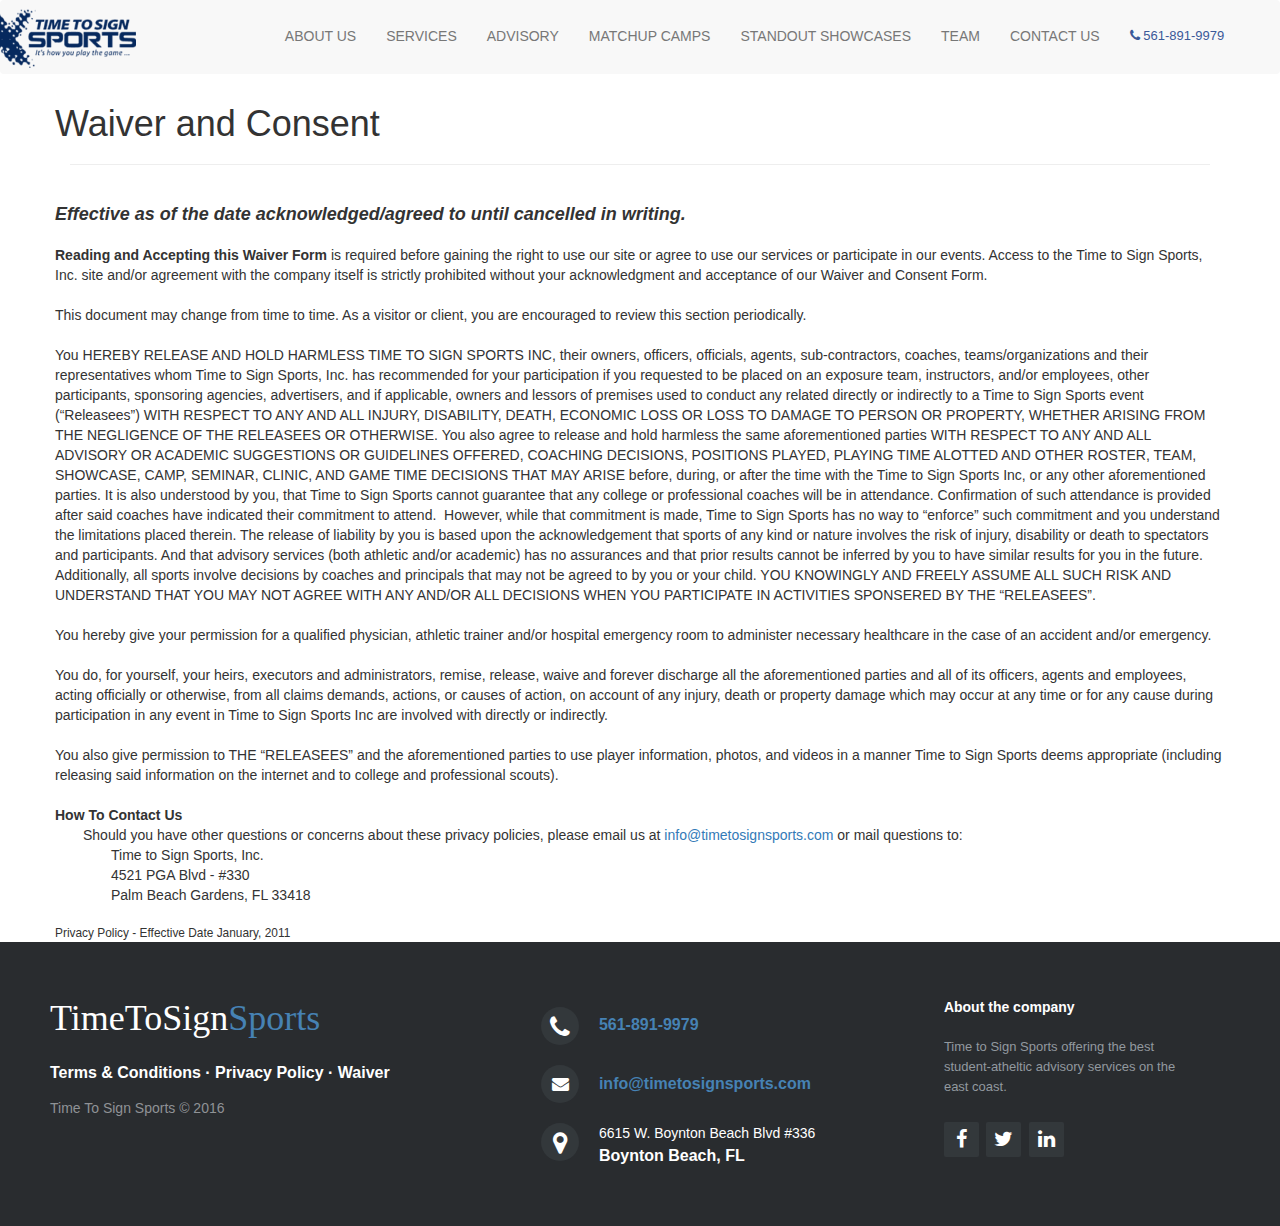
<file: waiver.html>
<!DOCTYPE html>
<html lang="en-US">
<head>
  <meta charset="utf-8">
  <meta http-equiv="X-UA-Compatible" content="IE=edge">
  <meta name="viewport" content="width=device-width, initial-scale=1, maximum-scale=1, user-scalable=no">
  <!-- The above 3 meta tags *must* come first in the head; any other head content must come *after* these tags -->
  <title>The Waiver | Time To Sign Sports</title>
  <meta name="description" content="As a visitor or client, you are encouraged to review this section periodically">

  <link rel="shortcut icon" href="images/ticket-logo.jpg">
    <!-- CSS Bootstrap -->
    <link rel="stylesheet" href="assets/TTSS-bootstrap-3.3.6/css/bootstrap.min.css" media="screen" title="no title">
    <!-- CSS Font-awesome -->
    <link rel="stylesheet" href="assets/TTSS-font-awesome-4.6.3/css/font-awesome.min.css">
    <!-- CSS Main -->
    <link rel="stylesheet" href="css/styles.css">

</head>
<body>

  <!--***********************  NAV ************************************-->

  <nav class="navbar navbar-default">
    <div class="container">
      <!-- Brand and toggle get grouped for better mobile display -->
      <div class="navbar-header">
        <button type="button" class="navbar-toggle collapsed" data-toggle="collapse" data-target="#bs-example-navbar-collapse-1" aria expanded="false">
                    <span class="sr-only">Toggle navigation</span>
                    <span class="icon-bar"></span>
                    <span class="icon-bar"></span>
                    <span class="icon-bar"></span>
                </button>
        <a class="navbar-brand" href="index.html"><img class="bar-logo" src="images/logo-copy.png" alt="" height="45" width="130"/></a>
      </div>
      <div class="collapse navbar-collapse" id="bs-example-navbar-collapse-1">
        <ul class="nav navbar-nav navbar-right">
          <li class="TTSS-links"><a  href="our-team.html">About Us</a></li>
          <li class="TTSS-links"><a href="services.html">Services</a></li>
          <li><a href="advisory.html">Advisory</a></li>
          <li><a href="camp.html">MatchUp Camps</a></li>
          <li><a href="showcase.html">Standout Showcases</a></li>
          <li><a href="team.html">Team</a></li>
          <li><a href="contact.html">Contact Us</a></li>
          <li ><a id="nav-tel" href="tel:+15618919979"><i class="fa fa-phone"> </i> 561-891-9979</a></li>
        </ul>
      </div>
      <!-- /.navbar-collapse -->
    </div>
    <!-- /.container-fluid -->
  </nav>
  <!--******************** END NAV ************************************-->




    <div class="container">
      <br><br>
      <div class="row">
        <h1>Waiver and Consent</h1>
      </div>
      <hr>
      <br>
      <div class="row">
        <h4><strong><i>Effective as of the date acknowledged/agreed to until cancelled in writing.</i></strong></h4>
      </div>
      <br>
      <div class="row">
        <p class="p1"><strong>Reading and Accepting this Waiver Form</strong> is required before gaining the right to use our site or agree to use our services or participate in our events. Access to the Time to Sign Sports, Inc. site and/or agreement with the company itself is strictly prohibited without your acknowledgment and acceptance of our Waiver and Consent Form.</p>
      </div>
      <br>
      <div class="row">
        <p class="p3">This document may change from time to time. As a visitor or client, you are encouraged to review this section periodically.</p>
      </div>
      <br>
      <div class="row">
        <p class="p3">You HEREBY RELEASE AND HOLD HARMLESS TIME TO SIGN SPORTS INC, their owners, officers, officials, agents, sub-contractors, coaches, teams/organizations and their representatives whom Time to Sign Sports, Inc. has recommended for your participation if you requested to be placed on an exposure team, instructors, and/or employees, other participants, sponsoring agencies, advertisers, and if applicable, owners and lessors of premises used to conduct any related directly or indirectly to a Time to Sign Sports event (“Releasees”) WITH RESPECT TO ANY AND ALL INJURY, DISABILITY, DEATH, ECONOMIC LOSS OR LOSS TO DAMAGE TO PERSON OR PROPERTY, WHETHER ARISING FROM THE NEGLIGENCE OF THE RELEASEES OR OTHERWISE. You also agree to release and hold harmless the same aforementioned parties WITH RESPECT TO ANY AND ALL ADVISORY OR ACADEMIC SUGGESTIONS OR GUIDELINES OFFERED, COACHING DECISIONS, POSITIONS PLAYED, PLAYING TIME ALOTTED AND OTHER ROSTER, TEAM, SHOWCASE, CAMP, SEMINAR, CLINIC, AND GAME TIME DECISIONS THAT MAY ARISE before, during, or after the time with the Time to Sign Sports Inc, or any other aforementioned parties. It is also understood by you, that Time to Sign Sports cannot guarantee that any college or professional coaches will be in attendance. Confirmation of such attendance is provided after said coaches have indicated their commitment to attend.&nbsp; However, while that commitment is made, Time to Sign Sports has no way to “enforce” such commitment and you understand the limitations placed therein. The release of liability by you is based upon the acknowledgement that sports of any kind or nature involves the risk of injury, disability or death to spectators and participants. And that advisory services (both athletic and/or academic) has no assurances and that prior results cannot be inferred by you to have similar results for you in the future. Additionally, all sports involve decisions by coaches and principals that may not be agreed to by you or your child. YOU KNOWINGLY AND FREELY ASSUME ALL SUCH RISK AND UNDERSTAND THAT YOU MAY NOT AGREE WITH ANY AND/OR ALL DECISIONS WHEN YOU PARTICIPATE IN ACTIVITIES SPONSERED BY THE “RELEASEES”.</p>
      </div>
      <br>
      <div class="row">
        <p class="p4">You hereby give your permission for a qualified physician, athletic trainer and/or hospital emergency room to administer necessary healthcare in the case of an accident and/or emergency.</p>
      </div>
      <br>
      <div class="row">
        <p class="p4">You do, for yourself, your heirs, executors and administrators, remise, release, waive and forever discharge all the aforementioned parties and all of its officers, agents and employees, acting officially or otherwise, from all claims demands, actions, or causes of action, on account of any injury, death or property damage which may occur at any time or for any cause during participation in any event in Time to Sign Sports Inc are involved with directly or indirectly.</p>
      </div>
      <br>
      <div class="row">
        <p class="p4">You also give permission to THE “RELEASEES” and the aforementioned parties to use player information, photos, and videos in a manner Time to Sign Sports deems appropriate (including releasing said information on the internet and to college and professional scouts).</p>
      </div>
      <br>

      <div class="row">
        <p><strong>How To Contact Us </strong></p>
          <p class="text-indent">Should you have other questions or concerns about these privacy policies, please email us at <a href="mailto:info.x@gmail.com">info@timetosignsports.com</a> or mail questions to:</p>
          <ul class="text-indent">
            <li class="text-indent">Time to Sign Sports, Inc.</li>
            <li class="text-indent">4521 PGA Blvd - #330</li>
            <li class="text-indent">Palm Beach Gardens, FL 33418</li>
          </ul>
      </div>
      <br>
      <div class="row">
        <p class="small">Privacy Policy - Effective Date January, 2011</p>
      </div>



    </div>




        </body>
        <footer class="footer-distributed">

          <div class="footer-left">

            <h3>TimeToSign<span>Sports</span></h3>

            <p class="footer-links">
              <a href="terms-conditions.html">Terms &amp; Conditions</a>
              ·
              <a href="privacy-policy.html">Privacy Policy</a>
              ·
              <a href="waiver.html">Waiver</a>


            </p>

            <p class="footer-company-name">Time To Sign Sports &copy; 2016</p>
          </div>

          <div class="footer-center">



            <div class="footer-tel-icon">
              <i class="fa fa-phone"></i>
              <a class="footer-tel" href="tel:+15618919979">561-891-9979</a>
            </div>

            <div class="footer-mail-icon">
              <i class="fa fa-envelope"></i>
              <p><a href="mailto:support@company.com">info@timetosignsports.com</a></p>
            </div>
            <div class="footer-map-icon">
              <i class="fa fa-map-marker"></i>
              <p><span>6615 W. Boynton Beach Blvd #336</span> Boynton Beach, FL</p>
            </div>
          </div>

          <div class="footer-right">

            <p class="footer-company-about">
              <span>About the company</span>
              Time to Sign Sports offering the best student-atheltic advisory services on the east coast.
            </p>

            <div class="footer-icons">

              <a href="https://www.facebook.com/Time-To-Sign-Sports-1532930650331309/"><i class="fa fa-facebook"></i></a>
              <a href="https://twitter.com/ttssports"><i class="fa fa-twitter"></i></a>
              <a href="#https://www.linkedin.com/company/time-to-sign-sports-inc."><i class="fa fa-linkedin"></i></a>
              <!-- <a href="#"><i class="fa fa-instagram"></i></a> -->

            </div>

          </div>

        </footer>
        </html>
</file>
<file: css/styles.css>
/*reset*/
a,abbr,acronym,address,applet,article,aside,audio,b,big,blockquote,body,canvas,caption,center,cite,code,dd,del,details,dfn,div,dl,dt,em,embed,fieldset,figcaption,figure,footer,form,h1,h2,h3,h4,h5,h6,header,hgroup,html,i,iframe,img,ins,kbd,label,legend,li,mark,menu,nav,object,ol,output,p,pre,q,ruby,s,samp,section,small,span,strike,strong,sub,summary,sup,table,tbody,td,tfoot,th,thead,time,tr,tt,u,ul,var,video{margin:0;padding:0;border:0}article,aside,details,figcaption,figure,footer,header,hgroup,main,menu,nav,section{display:block}ol,ul{list-style:none}blockquote,q{quotes:none}blockquote:after,blockquote:before,q:after,q:before{content:'';content:none}table{border-collapse:collapse;border-spacing:0}
body {
  background: #fff;
}
/********************************** Navigation ********************************/
.navbar-default {
  border:none;
  margin-bottom:-10px;
  min-height:74.38px;
  padding:.8em .7em;
  text-transform:uppercase;
}
.active-home {
  margin-bottom:18px;
}
.active-nav {
  background-color:#fff;
  border-top:2px solid navy;
  color:navy;
  font-weight:500;
  margin-bottom:5px;
  margin-top:-2px;
}
.bar-logo {
  height:60px;
  margin-left:-5.25em;
  margin-top:-1em;
  min-height:60px;
  min-width:160px;
  width:160px;
}
#nav-tel {
  color:#3B5998;
  font-size:13px;
  font-weight:500;
  margin-right:-2.25em;
}
.between {
  margin-bottom:-5px;
  margin-top:-10px;
  text-align:center;
}
.main-title {
  background:rgba(0,0,0,0.8);
  font-size:100px;
  font-weight:500;
  padding:25px;
  width:auto;
}
.landing-jumbo {
  background-color:#fff;
  margin-bottom:0;
  margin-top:0;
  padding-bottom:15px;
  padding-top:0;
}
/********************************  Tag Line   *********************************/
#tagline {
  background:#fff;
  margin-top:1em;
  padding-bottom:1em;
  padding-top:4em;
}
#grabber {
  border-bottom:1px solid navy;
  font-weight:400;
  margin-bottom:.3em;
  padding-bottom:10px;
}
#brand-name {
  color:navy;
  font-weight:400;
}
/************************************ Welcome ********************************/
#welcome-row {
  margin-top:-50px;
}
#welcome-msg {
  border-bottom:1px dashed #F5F5F5;
  font-weight:400;
  margin-top:-50px;
  padding-bottom:.5em;
  padding-top:0;
  text-align:left;
}
#welcome-img {
  background:#fff;
  height:240px;
  margin-bottom:1.5em;
  margin-right:1em;
  margin-top:1em;
  width:360px;
}
#welcome-slogan {
  margin-bottom:.2em;
  margin-top:0;
  padding:0;
}
.welcome-detail {
  line-height:1.5;
  margin-bottom:.5em;
  margin-top:-.5em;
  padding:.5em;
  text-align:left;
}
#welcome-checks {
  font-size:1.2em;
  line-height:1.8;
  list-style-type:none;
  margin-left:2em;
  margin-top:.15em;
  text-align:left;
  width:auto;
}
#welcome-content {
  margin-bottom:45px;
  margin-right:0;
}
.references {
  background:#FFF;
  background-size:cover;
  margin-top:-2em;
  overflow:hidden;
  padding-bottom:35px;
  padding-top:30px;
}
.references p {
  margin-bottom:3em;
  margin-top:3em;
}
.award-numbers {
  margin-top:-2em;
  padding-top:0;
}
/************************************ Services ********************************/
.title-service-index{
  font-size: 30px !important;
  font-weight: 300;
  border-bottom: 1px solid navy;
  margin-top: 1em;
}
/************************************ Service btns ********************************/
                                /*LEARN MORE BUTTONS*/
.prev-advisory {
  background-color:rgba(255,255,255,0.2);
  box-shadow:0 8px 17px 0 rgba(0,0,0,.2), 0 6px 20px 0 rgba(0,0,0,.19);
  color:#000;
  padding-bottom:1.45em;
}
.prev-showcase {
  background-color:rgba(255,255,255,0.2);
  border-left:1px solid grey;
  box-shadow:0 2px 17px 0 rgba(0,0,0,.2), 0 6px 2px 0 rgba(0,0,0,.19);
  color:#000;
  padding-bottom:1.5em;
}
.prev-camp {
  background-color:rgba(255,255,255,0.2);
  border-left:1px solid grey;
  box-shadow:0 8px 17px 0 rgba(0,0,0,.2), 0 6px 2px 0 rgba(0,0,0,.19);
  color:#000;
  padding-bottom:1.5em;
}
.btn.outline {
  background:none;
  margin-bottom:30px;
  padding:12px 22px;
}
.btn-info {
  background-color:#448AFF;
  border:none;
  border-radius:10px;
  color:#fff;
  padding:5px 75px;
}
.btn-info.outline:hover,.btn-info.outline:focus,.btn-info.outline:active,.btn-info.outline.active,.open > .dropdown-toggle.btn-info {
  border-color:#33a6cc;
  color:#33a6cc;
}
.btn-info.outline:active,.btn-info.outline.active {
  border-color:#007299;
  box-shadow:none;
  color:#007299;
}
.skillicon {
  display:block;
  text-align:center;
}
.page-header {
  text-align:center;
}
.thumbnail {
  background:none;
  border:none;
  padding:0 auto;
}
.thumbnail img {
  border:1px #FFF solid;
}
.service {
  background:#000 url(../images/TTSS-service-prev-bg.jpg) center center;
  background-size:cover;
  color:#F8F8FF;
  overflow:hidden;
  padding-bottom:25px;
  padding-top:40px;
}
.service h3 {
  margin-bottom:15px;
  margin-top:5px;
  vertical-align:bottom;
}
.service p {
  line-height:1.5;
  margin-bottom:35px;
  vertical-align:text-top;
}
.icon {
  height:auto;
  margin-bottom:20px;
  margin-top:30px;
  padding-top:0;
  width:100px;
}
#advisory-icon {
  margin-bottom:15px;
  margin-top:20px;
}
#advisory-title {
  margin-top:0;
  padding-top:0;
}
#camp-icon {
  height:auto;
  margin-top:32px;
  width:105px;
}
#camp-title {
  margin-top:8px;
}
.contact {
  background:#000 url(../images/TTSS-team-bg-header.jpg) center center;
  background-size:cover;
  color:#fff;
  overflow:hidden;
  padding-bottom:35px;
  padding-top:70px;
}
.contact p {
  margin-bottom:3em;
  margin-top:3em;
}
.contact .page-header {
  text-align:justify;
}
footer .container {
  margin-bottom:35px;
  margin-top:35px;
}
textarea {
  resize:none;
}
#advisory-learn,#showcase-learn,#camp-learn {
  bottom:0;
  margin:0;
}
/* --------------------------------

Testimonials Slider & Modal

-------------------------------- */
#tests-title {
  border-bottom:1px solid navy;
  font-weight:300;
  margin-bottom:0;
}
#gallery-title {
  border-bottom:1px solid navy;
  font-weight:300;
  margin-top:0;
}

/*--PERM--testimonial structure--*/
.cd-testimonials-wrapper{-moz-osx-font-smoothing:grayscale;-webkit-font-smoothing:antialiased;background-color:#39393c;margin:2em auto;padding:20px 40px 70px;position:relative;width:100%;z-index:1}.cd-testimonials-wrapper::after{background:rgba(32,32,34,0.9);color:#fff;content:'\201C';display:none;font-family:Georgia, serif;font-size:4.375rem;height:50px;left:0;margin-left:0;margin-top:-5px;padding-top:8px;position:absolute;text-align:center;top:9px;width:50px}.cd-testimonials{color:#fff;text-align:center}.cd-testimonials > li{opacity:0;position:absolute}.cd-testimonials > li:first-child{opacity:1;position:relative}.cd-testimonials p{font-family:Georgia, serif;font-style:italic;line-height:1.4;margin-bottom:1em;padding:0 14px}.cd-author img,.cd-author .cd-author-info{display:inline-block;vertical-align:middle}.cd-author img{border-radius:50%;box-shadow:0 0 6px rgba(0,0,0,0.3);height:32px;margin-right:5px;width:32px}.cd-author .cd-author-info{line-height:1.2;text-align:left}.cd-author .cd-author-info li:first-child{font-size:14px}.cd-author .cd-author-info li:last-child{color:#6b6b70;font-size:12px}.flex-direction-nav li{height:100%;position:absolute;top:0;width:40px}.flex-direction-nav li:first-child{left:0}.flex-direction-nav li:last-child{right:0}.flex-direction-nav li a{-moz-transition:background-color .2s;-webkit-transition:background-color .2s;display:block;height:100%;overflow:hidden;text-indent:100%;transition:background-color .2s;white-space:nowrap;width:100%}.no-touch .flex-direction-nav li a:hover{background-color:#323234}.flex-direction-nav li a::before,.flex-direction-nav li a::after{background-color:#fff;content:'';height:13px;left:50%;position:absolute;top:50%;width:2px}.flex-direction-nav li a::before{-moz-transform:translateY(-35px) rotate(45deg);-ms-transform:translateY(-35px) rotate(45deg);-o-transform:translateY(-35px) rotate(45deg);-webkit-transform:translateY(-35px) rotate(45deg);transform:translateY(-35px) rotate(45deg)}.flex-direction-nav li a::after{-moz-transform:translateY(-27px) rotate(-45deg);-ms-transform:translateY(-27px) rotate(-45deg);-o-transform:translateY(-27px) rotate(-45deg);-webkit-transform:translateY(-27px) rotate(-45deg);transform:translateY(-27px) rotate(-45deg)}.flex-direction-nav li:last-child a::before{-moz-transform:translateY(-35px) rotate(-45deg);-ms-transform:translateY(-35px) rotate(-45deg);-o-transform:translateY(-35px) rotate(-45deg);-webkit-transform:translateY(-35px) rotate(-45deg);transform:translateY(-35px) rotate(-45deg)}.flex-direction-nav li:last-child a::after{-moz-transform:translateY(-27px) rotate(45deg);-ms-transform:translateY(-27px) rotate(45deg);-o-transform:translateY(-27px) rotate(45deg);-webkit-transform:translateY(-27px) rotate(45deg);transform:translateY(-27px) rotate(45deg)}.cd-see-all{-moz-transition:color, .2s;-webkit-transition:color, .2s;background-color:#252527;bottom:0;color:#6b6b70;font-size:12px;font-weight:700;height:50px;left:0;line-height:50px;position:absolute;text-align:center;text-transform:uppercase;transition:color, .2s;width:100%;z-index:1}.no-touch .cd-see-all:hover{color:#79b6e4}.cd-testimonials-all{-moz-transition:opacity .3s 0 visibility 0 .3s;-webkit-transition:opacity .3s 0 visibility 0 .3s;background-color:#fff;height:100%;left:0;opacity:0;position:fixed;top:0;transition:opacity .3s 0 visibility 0 .3s;visibility:hidden;width:100%;z-index:3}.cd-testimonials-all .cd-testimonials-all-wrapper{height:100%;left:0;overflow:auto;position:absolute;top:0;width:100%}.cd-testimonials-all .cd-testimonials-all-wrapper > ul{margin:4em auto;max-width:1170px;width:90%}.cd-testimonials-all .cd-testimonials-item{-moz-transform:translate3d(0,0,0) scale(0.4);-moz-transition:0 .3s, opacity .3s;-ms-transform:translate3d(0,0,0) scale(0.4);-o-transform:translate3d(0,0,0) scale(0.4);-webkit-backface-visibility:hidden;-webkit-transform:translate3d(0,0,0) scale(0.4);-webkit-transition:0 .3s, opacity .3s;backface-visibility:hidden;margin-bottom:2em;opacity:0;transform:translate3d(0,0,0) scale(0.4);transition:transform .3s, opacity .3s}.cd-testimonials-all p{-moz-osx-font-smoothing:grayscale;-webkit-font-smoothing:antialiased;background:#79b6e4;border-radius:.25em;color:#fff;line-height:1.4;margin-bottom:1em;padding:2em;position:relative}.cd-testimonials::after,.cd-testimonials-all .cd-testimonials-all-wrapper > ul::after{clear:both;content:"";display:table}.cd-testimonials-all p::after{border: 8px solid transparent;border-top-color: #79b6e4;content: '';height: 0;left: 2em;position: absolute;top: 100%;width: 0}.cd-testimonials-all .cd-author{margin-left: 1.5em;text-align: left}.cd-testimonials-all .cd-author img{box-shadow: 0 0 0 transparent}.cd-testimonials-all.is-visible{-moz-transition: opacity .3s 0 visibility 0 0;-webkit-transition: opacity .3s 0 visibility 0 0;opacity: 1;transition: opacity .3s 0 visibility 0 0;visibility: visible}.cd-testimonials-all.is-visible .cd-testimonials-all-wrapper{-webkit-overflow-scrolling: touch}.cd-testimonials-all.is-visible .cd-testimonials-item{-moz-transform: translate3d(0, 0, 0) scale(1);-ms-transform: translate3d(0, 0, 0) scale(1);-o-transform: translate3d(0, 0, 0) scale(1);-webkit-transform: translate3d(0, 0, 0) scale(1);opacity: 1;transform: translate3d(0, 0, 0) scale(1)}.close-btn{display: block;height: 40px;overflow: hidden;position: fixed;right: 5%;text-indent: 100%;top: 10px;white-space: nowrap;width: 40px}.close-btn::before,.close-btn::after{background-color: #39393c;content: '';display: inline-block;height: 24px;left: 19px;position: absolute;top: 8px;width: 2px}.close-btn::before{-moz-transform: rotate(45deg);-ms-transform: rotate(45deg);-o-transform: rotate(45deg);-webkit-transform: rotate(45deg);transform: rotate(45deg)}.close-btn::after{-moz-transform: rotate(-45deg);-ms-transform: rotate(-45deg);-o-transform: rotate(-45deg);-webkit-transform: rotate(-45deg);transform: rotate(-45deg)}
/*colors for testimonials*/

#case-1 {
    background: #0068b1;
}
p#case-1::after {
    border-top-color: #0068b1;
}
#case-2 {
    background: #310067;
}
p#case-2::after {
    border-top-color: #310067;
}
#case-3 {
    background: #84061c;
}
p#case-3::after {
    border-top-color: #84061c;
}
#case-4 {
    background: #d7b98a;
}
p#case-4::after {
    border-top-color: #d7b98a;
}
#case-5 {
    background: #c81435;
}
p#case-5::after {
    border-top-color: #c81435;
}
#case-6 {
    background: #006243;
}
p#case-6::after {
    border-top-color: #006243;
}
#case-7 {
    background: #cc0001;
}
p#case-7::after {
    border-top-color: #cc0001;
}
#case-8 {
    background: #871225;
}
p#case-8::after {
    border-top-color: #871225;
}
#case-9 {
    background: #a90340;
}
p#case-9::after {
    border-top-color: #a90340;
}
#case-10 {
    background: #75213b;
}
p#case-10::after {
    border-top-color: #75213b;
}
#case-11 {
    background: #00234d;
}
p#case-11::after {
    border-top-color: #00234d;
}
#case-12 {
    background: #f34140;
}
p#case-12::after {
    border-top-color: #f34140;
}
#case-13 {
    background: #01153f;
}
p#case-13::after {
    border-top-color: #01153f;
}
#case-14 {
    background: #b32122;
}
p#case-14::after {
    border-top-color: #b32122;
}
#case-15 {
    background: #007bbf;
}
p#case-15::after {
    border-top-color: #007bbf;
}
#case-16 {
    background: #c8003a;
}
p#case-16::after {
    border-top-color: #c8003a;
}
#case-17 {
    background: #ed1b2e;
}
p#case-17::after {
    border-top-color: #ed1b2e;
}
#case-18 {
    background: #790009;
}
p#case-18::after {
    border-top-color: #790009;
}
#case-19 {
    background: #003468;
}
p#case-19::after {
    border-top-color: #003468;
}
#case-20 {
    background: #f48221;
}
p#case-20::after {
    border-top-color: #f48221;
}
#case-21 {
    background: #14619a;
}
p#case-21::after {
    border-top-color: #14619a;
}
#case-22 {
    background: #b5121d;
}
p#case-22::after {
    border-top-color: #b5121d;
}
#case-23 {
    background: #002e61;
}
p#case-23::after {
    border-top-color: #002e61;
}
#case-25 {
    background: #7a112c;
}
p#case-25::after {
    border-top-color: #7a112c;
}
#case-26 {
    background: #005dac;
}
p#case-26::after {
    border-top-color: #005dac;
}
#case-27 {
    background: #5a94c8;
}
p#case-27::after {
    border-top-color: #5a94c8;
}
#case-28 {
    background: #000e3b;
}
p#case-28::after {
    border-top-color: #000e3b;
}
#case-29 {
    background: #06143f;
}
p#case-29::after {
    border-top-color: #06143f;
}
#case-30 {
    background: #092f87;
}
p#case-30::after {
    border-top-color: #092f87;
}
#case-31 {
    background: #d12030;
}
p#case-31::after {
    border-top-color: #d12030;
}
#case-32 {
    background: #271e7e;
}
p#case-32::after {
    border-top-color: #271e7e;
}
#case-33 {
    background: #5c2aa1;
}
p#case-33::after {
    border-top-color: #5c2aa1;
}
#case-34 {
    background: #b20838;
}
p#case-34::after {
    border-top-color: #b20838;
}
#case-35 {
    background: #31598a;
}
p#case-35::after {
    border-top-color: #31598a;
}
#case-36 {
    background: #901822;
}
p#case-36::after {
    border-top-color: #901822;
}
#case-37 {
    background: #30112c;
}
p#case-37::after {
    border-top-color: #30112c;
}
#case-38 {
    background: #025ca6;
}
p#case-38::after {
    border-top-color: #025ca6;
}
#case-39 {
    background: #242223;
}
p#case-39::after {
    border-top-color: #242223;
}
#case-40 {
    background: #419ed8;
}
p#case-40::after {
    border-top-color: #419ed8;
}
#case-41 {
    background: #00703c;
}
p#case-41::after {
    border-top-color: #00703c;
}
#case-42 {
    background: #b11f25;
}
p#case-42::after {
    border-top-color: #b11f25;
}
#case-43 {
    background: #e51937;
}
p#case-43::after {
    border-top-color: #e51937;
}
#case-44 {
    background: #007631;
}
p#case-44::after {
    border-top-color: #007631;
}
#case-45 {
    background: #19406b;
}
p#case-45::after {
    border-top-color: #19406b;
}
p#case-52 {
    background: #7e0001;
}
p#case-52::after {
    border-top-color: #7e0001;
}
p#case-53 {
    background: #f07623;
}
p#case-53::after {
    border-top-color: #f07623;
}
p#case-54 {
    background: #003F87;
}
p#case-54::after {
    border-top-color: #003F87;
}
p#case-55 {
    background: #cd0f2d;
}
p#case-55::after {
    border-top-color: #cd0f2d;
}
p#case-56 {
    background: #143a7b;
}
p#case-56::after {
    border-top-color: #143a7b;
}
p#case-57 {
    background: #fdba31;
}
p#case-57::after {
    border-top-color: #fdba31;
}
p#case-58 {
    background: maroon;
}
p#case-58::after {
    border-top-color: maroon;
}
p#case-wake {
    background: #C49544;
}
p#case-wake::after {
    border-top-color: #C49544;
}
#case-21a,#case-24 {
    background: #c42033;
}
p#case-21a::after,p#case-24::after {
    border-top-color: #c42033;
}

/*******************************Events********************************/
#title-events-index{
  font-weight: 300;
  border-bottom: 1px solid navy;
}
.events-between {
  padding-bottom:9px;
}
.event-list {
  font-family:Lato, sans-serif;
  list-style:none;
  margin:0;
  padding:0;
}
.event-list-paper-bg {
  background:#fff;
  box-shadow:0 8px 17px 0 rgba(0,0,0,.2), 0 6px 20px 0 rgba(0,0,0,.19);
  padding:20px;
}
.event-list > li {
  background-color:#fff;
  box-shadow:0 16px 28px 0 rgba(0,0,0,.22), 0 25px 55px 0 rgba(0,0,0,.21);
  margin:0 0 20px;
  padding:0;
}
.event-list > li > time {
  background-color:#789;
  color:#fff;
  display:inline-block;
  padding:5px;
  text-align:center;
  text-transform:uppercase;
  width:100%;
}
.event-list > li:nth-child(even) > time {
  background-color:#4682b4;
}
.event-list > li > time > span {
display:none;
}
.event-list > li > time > .day {
  display:block;
  font-size:56pt;
  font-weight:100;
  line-height:1;
}
.event-list > li time > .month {
  display:block;
  font-size:24pt;
  font-weight:900;
  line-height:1;
}
.event-list > li > img {
  width:100%;
}
.event-list > li > .info {
  padding-top:5px;
  text-align:center;
}
.event-list > li > .info > .title {
  font-size:17pt;
  font-weight:700;
  margin:0;
}
.event-list > li > .info > .desc {
font-size:13pt;
font-weight:300;
margin:0;
}
.event-list > li > .info > ul,.event-list > li > .social > ul {
  display:table;
  list-style:none;
  margin:10px 0 0;
  padding:0;
  text-align:center;
  width:100%;
}
.event-list > li > .social > ul {
  margin:0;
}
.event-list > li > .info > ul > li,.event-list > li > .social > ul > li {
  color:#1e1e1e;
  cursor:pointer;
  display:table-cell;
  font-size:11pt;
  font-weight:300;
  padding:3px 0;
}
.event-list > li > .info > ul > li > a {
  border-right:1px solid #D3D3D3;
  color:#1e1e1e;
  display:block;
  text-decoration:none;
  width:100%;
}
.event-list > li > .social > ul > li {
  padding:0;
}
.event-list > li > .social > ul > li > a {
  padding:3px 0;
}
.event-list > li > .info > ul > li:hover,.event-list > li > .social > ul > li:hover {
  background-color:#c8c8c8;
  color:#1e1e1e;
}
.facebook a,.twitter a,.google-plus a {
  color:#4b6ea8!important;
  display:block;
  width:100%;
}
.twitter a {
  color:#4fd5f8!important;
}
.google-plus a {
  color:#dd4b39!important;
}
.facebook:hover a {
  background-color:#4b6ea8!important;
  color:#fff!important;
}
.twitter:hover a {
  background-color:#4fd5f8!important;
  color:#fff!important;
}
.google-plus:hover a {
  background-color:#dd4b39!important;
  color:#fff!important;
}
.ticket-hr {
  border-top:1px solid #D3D3D3;
}
.event-li {
  position:relative;
}
.darkclass {
  background-color:rgba(50,50,50,0.5);
  background-position:center;
  background-repeat:no-repeat;
  color:lime;
  height:100%;
  left:0;
  position:absolute;
  top:0;
  width:100%;
  z-index:2;
}
.event-done-check {
  margin-top:.2em;
}

/*Contact Us*/

.header{
  background-color:#F5F5F5;
  color:#36A0FF;
  font-size:27px;
  height:70px;
  padding:10px;
}
/*Footer*/
.footer-distributed{
	background-color: #292c2f;
	box-shadow: 0 1px 1px 0 rgba(0, 0, 0, 0.12);
	box-sizing: border-box;
	width: 100%;
	text-align: left;
	font: bold 16px sans-serif;
	padding: 55px 50px;
}
.footer-distributed .footer-left,.footer-distributed .footer-center,.footer-distributed .footer-right{
	display: inline-block;
	vertical-align: top;
}

/* Footer left */
.footer-distributed .footer-left{
	width: 40%;
}

/* The company logo */
.footer-distributed h3{
	color:  #ffffff;
	font: normal 36px 'Roboto';
	margin: 0;
}
.footer-distributed h3 span{
	color:  steelblue;
}

/* Footer links */
.footer-distributed .footer-links {
color:#fff;
margin:20px 0 12px;
padding:0;
}
.footer-distributed .footer-links a {
color:inherit;
display:inline-block;
line-height:1.8;
text-decoration:none;
}
.footer-distributed .footer-links a:hover {
color:#4682B4;
display:inline-block;
line-height:1.8;
text-decoration:none;
}
.footer-distributed .footer-company-name {
color:#8f9296;
font-size:14px;
font-weight:400;
margin:0;
}

/* Footer Center */
.footer-distributed .footer-center {
text-align:left;
width:35%;
}
.footer-distributed .footer-center i {
background-color:#33383b;
border-radius:50%;
color:#fff;
font-size:25px;
height:38px;
line-height:42px;
margin:10px 15px;
text-align:center;
vertical-align:middle;
width:38px;
}
.footer-distributed .footer-center i.fa-envelope {
font-size:17px;
line-height:38px;
}
.footer-distributed .footer-center p {
color:#fff;
display:inline-block;
margin:0;
vertical-align:middle;
}
.footer-distributed .footer-center p span {
display:block;
font-size:14px;
font-weight:400;
line-height:2;
}
.footer-distributed .footer-center p a {
color:#4682B4;
text-decoration:none;
}

/* Footer Right */
.footer-distributed .footer-right {
width:20%;
}
.footer-distributed .footer-company-about {
color:#92999f;
font-size:13px;
font-weight:400;
line-height:20px;
margin:0;
}
.footer-distributed .footer-company-about span {
color:#fff;
display:block;
font-size:14px;
font-weight:700;
margin-bottom:20px;
}
.footer-distributed .footer-icons {
margin-top:25px;
}
.footer-distributed .footer-icons a {
background-color:#33383b;
border-radius:2px;
color:#fff;
cursor:pointer;
display:inline-block;
font-size:20px;
height:35px;
line-height:35px;
margin-bottom:5px;
margin-right:3px;
text-align:center;
width:35px;
}
.footer-icons a:hover {
background-color:#4682B4;
}
.footer-tel {
color:#4682B4;
font-size:16px;
text-decoration:none;
}
.footer-tel:hover {
color:#4682B4;
text-decoration:none;
}

/*TERMS AND CONDITIONS SECTION*/
.terms-conditions-title{
  margin-top:3em;
}
.text-indent{
  margin-left:2em;
}

/*PARTNERSHIPS SECTION*/
.container-partnership-ua{
background-image:url(../images/TTSS-partner-UA-bg.jpg);
}
.partner-ua-logo{
margin:3.5em auto 4em;
}
.partner-ua-image{
padding:2em;
}
.partner-ua-text{
background-color:rgba(0,0,0,0.6);
color:#fff;
margin:2.5em auto;
padding:1em 2em;
}
.container-partnership-csp{
background-image:url(../images/TTSS-partner-CSP-bg-alt.jpg);
background-size:cover;
}
.partner-csp-logo{
border-bottom:.25em solid #000;
margin:1em auto;
padding:.5em;
}
.partner-csp-text{
background-color:rgba(255,255,255,0.4);
margin:1em auto;
padding:2em;
}
.partner-csp-text p{
margin:1em auto;
}
.company-name{
text-transform:uppercase;
}
.ttss-logo-big{
margin-left:auto;
margin-right:auto;
}


/*****************Media-QUERIES**************************/


/*COMMITMENT PICS*/
.commit-container{
  margin-top: -1em;
  margin-bottom: 5em;
}
.college-commit-toggle{
  margin: 0;
  width: 100%;
  height: 50px;
  margin-top: 0;
  font-weight: 700;
  font-size: 12px;
  transition: all .2s;
  border-radius: 0;
  text-decoration: none;
  color: #6b6b70;
  background-color: #252527;
}
.college-commit-toggle:hover{
  color: #79b6e4;
  text-decoration: underline;
}
.college-commit-toggle:focus{
  background: #000;
}
.commit-prev-show{
display: none;
}
.college-commit-pic{
  margin: 0;
  padding: 0;
}.commit-row-balance{
  background: #111;
}
.what-they-say{
  margin-top: 1em;
}
.event-area-bg-img{
  background: url('../images/TTSS-event-section-bg.jpg');
}
.event-area-bg-color{
  background: rgba(235, 235, 235, 0.81);
  padding-top: 2em;
  padding-bottom: 1.5em;
}
/*new feb 2017*/
.sliding-middle-out {
	display: inline-block;
	position: relative;
	padding-bottom: 3px;
  color: #fff;
}
.sliding-middle-out:hover{
  color: #fff;
  text-decoration: none;
}
.sliding-middle-out:after {
	content:'';
	display: block;
	margin: auto;
	height: 3px;
	width: 0;
	background: transparent;
	transition: width .8s ease, background-color .8s ease;
}
.sliding-middle-out:hover:after {
	width: 100%;
	background: #fff;
}

@media only screen and (min-width: 768px) {
  .cd-testimonials-wrapper {
    margin: 4em auto;
    padding: 64px 50px 114px;
  }
  .cd-testimonials p {
    font-size: 22px;
    font-size: 1.375rem;
  }
  .cd-author img {
    width: 50px;
    height: 50px;
  }
  .cd-author .cd-author-info {
    line-height: 1.4;
  }
  .cd-author .cd-author-info li:first-child {
    font-size: 16px;
  }
  .cd-author .cd-author-info li:last-child {
    font-size: 14px;
  }
  .flex-direction-nav li {
    width: 50px;
  }
  .cd-testimonials-all .cd-testimonials-item {
    width: 46%;
    margin: 0 2% 3em;
  }
  .cd-testimonials-all .cd-author {
    margin-left: 1em;
  }
}
@media only screen and (min-width: 880px) {
  .event-list > li {
    position: relative;
    display: block;
    width: 100%;
    height: 120px;
    padding: 0px;
  }
  .event-list > li > time, .event-list > li > img  {
    display: inline-block;
  }
  .event-list > li > time, .event-list > li > img {
    width: 120px;
    float: left;
  }
  .event-list > li > .info {
    background-color: rgb(245, 245, 245);
    overflow: hidden;
  }
  .event-list > li > time, .event-list > li > img {
    width: 120px;
    height: 120px;
    padding: 0;
    margin: 0px;
  }
  .event-list > li > .info {
    position: relative;
    height: 120px;
    text-align: left;
    padding-right: 40px;
  }
  .event-list > li > .info > .title, .event-list > li > .info > .desc {
    padding: 0px 10px;
  }
  .event-list > li > .info > ul {
    position: absolute;
    left: 0;
    bottom: 0;
  }
  .event-list > li > .social {
    position: absolute;
    top: 0;
    right: 0;
    display: block;
    width: 40px;
  }
  .event-list > li > .social > ul {
    border-left: 1px solid rgb(230, 230, 230);
  }
  .event-list > li > .social > ul > li {
    display: block;
    padding: 0;
    line-height: 1;
  }
  .event-list > li > .social > ul > li > a {
    display: block;
    width: 40px;
    padding: 14px 0px 12px;
  }
}
@media only screen and (min-width: 1170px) {
  .cd-testimonials-wrapper::after {
    /* quotation mark visible */
    display: block;
  }
  .cd-testimonials p {
    font-size: 26px;
    font-size: 1.625rem;
    line-height: 1.6;
  }
  .flex-direction-nav li a::before, .flex-direction-nav li a::after {
    background-color: #5e5e63;
    -webkit-transition: background-color 0.2s;
    -moz-transition: background-color 0.2s;
    transition: background-color 0.2s;
  }
  .flex-direction-nav li a:hover::before, .flex-direction-nav li a:hover::after {
    background-color: #ffffff;
  }
  .cd-testimonials-all .cd-testimonials-item {
    width: 30%;
    margin: 0 1.6666% 3em;
  }
}

@media (max-width: 880px) {
  .navbar-header{
    padding-bottom: 1em;
  }
  .bar-logo{
    margin-top:-0.75em;
    margin-left: 0;
    height: 65px;
    width: auto;
  }
  .active-nav{
    border: none;
  }
  .main-title{
    font-size: 32px;
  }
  .prev-advisory{
    padding-bottom: 2em;
    margin-bottom: 1em;
    border-bottom: 1px solid grey;
    border: 1px solid grey;
  }
  .prev-showcase{
    padding-bottom: 2em;
    margin-bottom: 1em;
    border: 1px solid grey;
  }
  .prev-camp{
    padding-bottom: 2em;
    border: 1px solid grey;
  }
	.footer-distributed{
		font: bold 14px sans-serif;
	}
	.footer-distributed .footer-left, .footer-distributed .footer-center,.footer-distributed .footer-right{
		display: block;
		width: 100%;
		margin-bottom: 40px;
    margin-left: 0;
		text-align: center;
	}
  .footer-distributed h3{
    font: normal 24px 'Roboto';
  }
	.footer-distributed .footer-center i{
		margin-left: 0;
	}
  .footer-tel-icon{
    margin-left: -8.25em;
  }
  .footer-mail-icon{
    margin-left: -2.25em;
    display:
  }
}
@media (max-width: 320px) {
  .index-title{
    margin-top: -5em;
  }
}
@media all and (max-width: 800px) {
  /*UNDER ARMOUR STYLING*/
  .partner-ua-text{
    margin: auto;
  }
  .partner-ua-text h2{
    display: none;
  }
  .partner-ua-logo{
    border-bottom: 0.2em solid whitesmoke;
    padding-bottom: 1em;
    margin-bottom: -1em;
  }
  /*CSP STYLING*/
  .partner-csp-image{
    margin-top: 2em ;
    margin-bottom: 2em;
  }
  /*commit*/
  .commit-prev{
    display: none;
  }
}
.sub-h2{
  font-size: 30px !important;
}
/*--hero-css-here--*/
#cd-logo img,article,aside,details,figcaption,figure,footer,header,hgroup,main,menu,nav,section{display:block}.cd-header,.cd-hero{-webkit-font-smoothing:antialiased;-moz-osx-font-smoothing:grayscale}body{line-height:1.42857143}ol,ul{list-style:none}blockquote,q{quotes:none}blockquote:after,blockquote:before,q:after,q:before{content:'';content:none}table{border-collapse:collapse;border-spacing:0}*,::after,::before{-webkit-box-sizing:border-box;-moz-box-sizing:border-box;box-sizing:border-box}img{max-width:100%}.cd-header{position:absolute;z-index:2;top:0;left:0;width:100%;height:50px;background-color:#21272c}#cd-logo{float:left;margin:13px 0 0 5%}@media only screen and (min-width:768px){.cd-header{height:70px;background-color:transparent}#cd-logo{margin:23px 0 0 5%}}.cd-hero{position:relative}.cd-hero-slider{position:relative;height:360px;overflow:hidden}.cd-hero-slider li{position:absolute;top:0;left:0;width:100%;height:100%;-webkit-transform:translateX(100%);-moz-transform:translateX(100%);-ms-transform:translateX(100%);-o-transform:translateX(100%);transform:translateX(100%);background-position:center center;background-size:cover;background-repeat:no-repeat}.cd-hero-slider li.selected{position:relative;-webkit-transform:translateX(0);-moz-transform:translateX(0);-ms-transform:translateX(0);-o-transform:translateX(0);transform:translateX(0)}.cd-hero-slider li.move-left{-webkit-transform:translateX(-100%);-moz-transform:translateX(-100%);-ms-transform:translateX(-100%);-o-transform:translateX(-100%);transform:translateX(-100%)}.cd-hero-slider li.is-moving,.cd-hero-slider li.selected{-webkit-transition:-webkit-transform .5s;-moz-transition:-moz-transform .5s;transition:transform .5s}@media only screen and (min-width:768px){.cd-hero-slider{height:500px}}@media only screen and (min-width:1170px){.cd-hero-slider{height:680px}}.cd-hero-slider li:first-of-type{background-image:url(../images/TTSS-hero-1.jpg)}.cd-hero-slider li:nth-of-type(2){background-color:#3d4952}.cd-hero-slider li:nth-of-type(3),.cd-hero-slider li:nth-of-type(4){background-color:#2c343b}.cd-hero-slider li:nth-of-type(5){background-color:#3d4952}.cd-hero-slider .cd-full-width,.cd-hero-slider .cd-half-width{position:absolute;width:100%;height:100%;z-index:1;left:0;top:0;padding-top:100px;text-align:center;-webkit-backface-visibility:hidden;backface-visibility:hidden;-webkit-transform:translateZ(0);-moz-transform:translateZ(0);-ms-transform:translateZ(0);-o-transform:translateZ(0);transform:translateZ(0)}.cd-hero-slider .cd-img-container{display:none}.cd-hero-slider .cd-img-container img{height:85%;width:auto;position:absolute;left:50%;top:44%;bottom:auto;right:auto;-webkit-transform:translateX(-50%) translateY(-50%);-moz-transform:translateX(-50%) translateY(-50%);-ms-transform:translateX(-50%) translateY(-50%);-o-transform:translateX(-50%) translateY(-50%);transform:translateX(-50%) translateY(-50%)}.cd-hero-slider .cd-bg-video-wrapper{display:none;position:absolute;top:0;left:0;width:100%;height:100%;overflow:hidden}.cd-hero-slider h2,.cd-hero-slider p{text-shadow:0 1px 3px rgba(0,0,0,.1);line-height:1.2;margin:0 auto 14px;color:#fff;width:90%;max-width:400px}.cd-hero-slider h2{font-size:2.4rem;margin-top:-1.5em}.cd-hero-slider p{font-size:1.4rem;line-height:1.4}.cd-hero-slider .cd-btn{display:inline-block;padding:1.2em 1.4em;border-radius:3px;margin-top:.8em;background-color:rgba(0,0,205,.82);font-size:1.3rem;font-weight:700;letter-spacing:1px;color:#fff;text-transform:uppercase;box-shadow:0 3px 6px rgba(0,0,0,.1);-webkit-transition:background-color .2s;-moz-transition:background-color .2s;transition:background-color .2s}.cd-hero-slider .cd-btn.secondary{background-color:rgba(30,144,255,.9)}.cd-hero-slider .cd-btn:nth-of-type(2){margin-left:1em}.no-touch .cd-hero-slider .cd-btn:hover{text-decoration:none;background-color:rgba(30,144,255,.9)}.no-touch .cd-hero-slider .cd-btn.secondary:hover{background-color:rgba(0,0,205,.82)}@media only screen and (min-width:768px){.cd-hero-slider .cd-bg-video-wrapper,.cd-hero-slider .cd-img-container{display:block}.cd-hero-slider li:nth-of-type(2),.cd-hero-slider li:nth-of-type(3),.cd-hero-slider li:nth-of-type(4){background-image:none}.cd-hero-slider .cd-full-width,.cd-hero-slider .cd-half-width{padding-top:150px}.cd-hero-slider .cd-half-width{width:45%;opacity:0;-webkit-transform:translateX(40px);-moz-transform:translateX(40px);-ms-transform:translateX(40px);-o-transform:translateX(40px);transform:translateX(40px)}.cd-hero-slider .cd-half-width:first-of-type{left:5%}.cd-hero-slider .cd-half-width:nth-of-type(2){right:5%;left:auto}.cd-hero-slider h2,.cd-hero-slider p{max-width:520px}.cd-hero-slider h2{font-size:2.4em;font-weight:300}.cd-hero-slider .cd-btn{font-size:1.4rem}.cd-hero-slider .move-left .cd-half-width{-webkit-transform:translateX(-40px);-moz-transform:translateX(-40px);-ms-transform:translateX(-40px);-o-transform:translateX(-40px);transform:translateX(-40px)}.cd-hero-slider .selected .cd-half-width{opacity:1;-webkit-transform:translateX(0);-moz-transform:translateX(0);-ms-transform:translateX(0);-o-transform:translateX(0);transform:translateX(0)}.cd-hero-slider .is-moving .cd-half-width{-webkit-transition:opacity 0s .5s,-webkit-transform 0s .5s;-moz-transition:opacity 0s .5s,-moz-transform 0s .5s;transition:opacity 0s .5s,transform 0s .5s}.cd-hero-slider li.selected.from-left .cd-half-width:nth-of-type(2),.cd-hero-slider li.selected.from-right .cd-half-width:first-of-type{-webkit-transition:opacity .4s .2s,-webkit-transform .5s .2s;-moz-transition:opacity .4s .2s,-moz-transform .5s .2s;transition:opacity .4s .2s,transform .5s .2s}.cd-hero-slider li.selected.from-left .cd-half-width:first-of-type,.cd-hero-slider li.selected.from-right .cd-half-width:nth-of-type(2){-webkit-transition:opacity .4s .4s,-webkit-transform .5s .4s;-moz-transition:opacity .4s .4s,-moz-transform .5s .4s;transition:opacity .4s .4s,transform .5s .4s}.cd-hero-slider .cd-full-width .cd-btn,.cd-hero-slider .cd-full-width h2,.cd-hero-slider .cd-full-width p{opacity:0;-webkit-transform:translateX(100px);-moz-transform:translateX(100px);-ms-transform:translateX(100px);-o-transform:translateX(100px);transform:translateX(100px)}.cd-hero-slider .move-left .cd-full-width .cd-btn,.cd-hero-slider .move-left .cd-full-width h2,.cd-hero-slider .move-left .cd-full-width p{opacity:0;-webkit-transform:translateX(-100px);-moz-transform:translateX(-100px);-ms-transform:translateX(-100px);-o-transform:translateX(-100px);transform:translateX(-100px)}.cd-hero-slider .selected .cd-full-width .cd-btn,.cd-hero-slider .selected .cd-full-width h2,.cd-hero-slider .selected .cd-full-width p{opacity:1;-webkit-transform:translateX(0);-moz-transform:translateX(0);-ms-transform:translateX(0);-o-transform:translateX(0);transform:translateX(0)}.cd-hero-slider li.is-moving .cd-full-width .cd-btn,.cd-hero-slider li.is-moving .cd-full-width h2,.cd-hero-slider li.is-moving .cd-full-width p{-webkit-transition:opacity 0s .5s,-webkit-transform 0s .5s;-moz-transition:opacity 0s .5s,-moz-transform 0s .5s;transition:opacity 0s .5s,transform 0s .5s}.cd-hero-slider li.selected h2{-webkit-transition:opacity .4s .2s,-webkit-transform .5s .2s;-moz-transition:opacity .4s .2s,-moz-transform .5s .2s;transition:opacity .4s .2s,transform .5s .2s}.cd-hero-slider li.selected p{-webkit-transition:opacity .4s .3s,-webkit-transform .5s .3s;-moz-transition:opacity .4s .3s,-moz-transform .5s .3s;transition:opacity .4s .3s,transform .5s .3s}.cd-hero-slider li.selected .cd-btn{-webkit-transition:opacity .4s .4s,-webkit-transform .5s .4s,background-color .2s 0s;-moz-transition:opacity .4s .4s,-moz-transform .5s .4s,background-color .2s 0s;transition:opacity .4s .4s,transform .5s .4s,background-color .2s 0s}}@media only screen and (min-width:1170px){.cd-hero-slider .cd-full-width,.cd-hero-slider .cd-half-width{padding-top:220px}.cd-hero-slider h2,.cd-hero-slider p{margin-bottom:20px}.cd-hero-slider h2{font-size:3.2em}.cd-hero-slider p{font-size:1.6rem}}.cd-slider-nav{position:absolute;width:100%;bottom:0;z-index:2;text-align:center;height:55px;background-color:rgba(0,1,1,.5)}.cd-slider-nav a,.cd-slider-nav li,.cd-slider-nav nav,.cd-slider-nav ul{height:100%}.cd-slider-nav nav{display:inline-block;position:relative}.cd-slider-nav .cd-marker{position:absolute;bottom:0;left:0;width:60px;height:100%;color:rgba(30,144,255,.9);background-color:#fff;box-shadow:inset 0 2px 0 currentColor;-webkit-transition:-webkit-transform .2s,box-shadow .2s;-moz-transition:-moz-transform .2s,box-shadow .2s;transition:transform .2s,box-shadow .2s}.cd-slider-nav .cd-marker.item-2{-webkit-transform:translateX(100%);-moz-transform:translateX(100%);-ms-transform:translateX(100%);-o-transform:translateX(100%);transform:translateX(100%)}.cd-slider-nav .cd-marker.item-3{-webkit-transform:translateX(200%);-moz-transform:translateX(200%);-ms-transform:translateX(200%);-o-transform:translateX(200%);transform:translateX(200%)}.cd-slider-nav .cd-marker.item-4{-webkit-transform:translateX(300%);-moz-transform:translateX(300%);-ms-transform:translateX(300%);-o-transform:translateX(300%);transform:translateX(300%)}.cd-slider-nav .cd-marker.item-5{-webkit-transform:translateX(400%);-moz-transform:translateX(400%);-ms-transform:translateX(400%);-o-transform:translateX(400%);transform:translateX(400%)}.cd-slider-nav ul::after{clear:both;content:"";display:table}.cd-slider-nav li{display:inline-block;width:60px;float:left}.cd-slider-nav li.selected a{color:#2c343b}.no-touch .cd-slider-nav li.selected a:hover{background-color:transparent}.cd-slider-nav a{display:block;position:relative;padding-top:35px;font-size:1rem;font-weight:700;color:#a8b4be;-webkit-transition:background-color .2s;-moz-transition:background-color .2s;transition:background-color .2s}.cd-slider-nav a::before{content:'';position:absolute;width:24px;height:24px;top:8px;left:50%;right:auto;-webkit-transform:translateX(-50%);-moz-transform:translateX(-50%);-ms-transform:translateX(-50%);-o-transform:translateX(-50%);transform:translateX(-50%)}.no-touch .cd-slider-nav a:hover{background-color:rgba(0,1,1,.5)}.cd-slider-nav li:first-of-type a::before{background-position:0 0}.cd-slider-nav li.selected:first-of-type a::before{background-position:0 -24px}.cd-slider-nav li:nth-of-type(2) a::before{background-position:-24px 0}.cd-slider-nav li.selected:nth-of-type(2) a::before{background-position:-24px -24px}.cd-slider-nav li:nth-of-type(3) a::before{background-position:-48px 0}.cd-slider-nav li.selected:nth-of-type(3) a::before{background-position:-48px -24px}.cd-slider-nav li:nth-of-type(4) a::before{background-position:-72px 0}.cd-slider-nav li.selected:nth-of-type(4) a::before{background-position:-72px -24px}.cd-slider-nav li:nth-of-type(5) a::before{background-position:-96px 0}.cd-slider-nav li.selected:nth-of-type(5) a::before{background-position:-96px -24px}@media only screen and (min-width:768px){.cd-slider-nav{height:80px}.cd-slider-nav .cd-marker,.cd-slider-nav li{width:95px}.cd-slider-nav a{padding-top:48px;font-size:1.1rem;text-transform:uppercase}.cd-slider-nav a::before{top:18px}}@media only screen and (min-width:1170px){.cd-main-content{padding:3em 0}.cd-main-content p{font-size:1.6rem}}.no-js .cd-hero-slider li{display:none}.no-js .cd-hero-slider li.selected{display:block}.no-js .cd-slider-nav{display:none}

/*--our-team-css-here*/
.about-main-left{background-image:url(../images/x-copy.png);margin-bottom:3em;max-height:375px;padding-bottom:3em;padding-top:3em;}#about-title{border-bottom:1px solid navy;font-size:63px;font-weight:300;}#about-title-2{border-bottom:1px solid navy;font-weight:300;margin-top:2em;}#about-details{background:#FFF;margin-bottom:5em;margin-top:10px;padding-top:1.5em;}#team-title{border-bottom:1px solid navy;font-weight:300;}.about-jumbo{background-color:#fff;margin-bottom:0;margin-top:.7em;padding:0;}.about-btwn{background:#F5F5F5;height:auto;margin-top:3em;padding:1em;width:100%;}.our-team-lead{float:none;margin:auto;width:100%;}.between-a{margin-left:1em;width:100%;}#team{margin-top:2em;}.block{-moz-border-radius:4px;-webkit-border-radius:4px;background-color:#fff;border-radius:4px;box-shadow:0 2px 2px 0 rgba(0,0,0,.07);margin-bottom:1em;}#team .title{padding:30px 0;}#team .title h2{color:#3e4258;line-height:36px;margin:0;padding:0 10px;}#team .title h3{color:#9295a7;font-size:14px;line-height:16px;margin:0;padding:0 10px;}#team .btn{margin:5px 10px 0 0;}#team p{font-size:13px;line-height:30px;margin-bottom:15px;padding:0 30px;text-align:left;}.portrait{-webkit-transition:border-color .5s;height:200px;margin-bottom:20px;overflow:hidden;padding:0;position:relative;transition:border-color .5s;width:100%;}.portrait-bg img{height:auto;margin-bottom:.25em;margin-left:auto;margin-right:auto;max-width:234px;}.team .row [class*="col-"]:hover .portrait{border-color:#fff;}.portrait img{width:100%;}.social-media{-ms-text-justify:distribute-all-lines;color:#fff;padding:0 30px;text-align:justify;text-justify:distribute-all-lines;width:100%;}.social-media a{color:#3e4258;display:inline-block;font-size:20px;}.social-media a i{-webkit-transition:.3s;transition:.3s;}.social-media a:hover i{color:#444;}.team-prev-1{background-color:#F5F5F5;padding:10px 5px 5px;}.team-prev{background-color:#F5F5F5;padding:0 5px;}.stretch{display:inline-block;font-size:0;line-height:0;width:100%;}.stylish-panel{padding:20px 0;text-align:center;}.stylish-panel > div > div{border:1px solid transparent;border-radius:4px;padding:10px;transition:.2s;}.stylish-panel > div:hover > div{background:rgba(200,200,200,0.1);border:1px solid #c8c8c8;box-shadow:rgba(0,0,0,0.1) 0 5px 5px 2px;margin-top:-10px;transition:.5s;}.stylish-panel > div:hover img{border-radius:50%;}#team .team-portrait,.portrait-bg,.fa-social,.modal-header{text-align:center;}@media max-width 992px{.portrait{height:auto;}}@media min-width 768px and max-width 992px{.team .social-media a{font-size:15px;height:30px;padding-top:3px;width:30px;}}

/*Advisory-CSS*/
#advisory-jumbotron{margin:0;padding:0;width:100%;}.pricing-title{background-color:#5a7b93;padding:3em 0;}.pricing-title h1{color:#fff;font-size:48px;padding-top:.75em;}.pricing-title:hover{background-color:#1E90FF;}.pricing-title a:hover{text-decoration:none;}.advisory-heading{background-color:#fff;margin:0;padding:2.5em 0;}.advisory-description{padding:0 2em;}.advisory-title{margin:.6em 0;}.advisory-end{background-color:#fff;margin-bottom:-1em;padding:3em 0;}.advisory-register-btn{margin-left:30%;}.p-1 .p-2,.p-3{margin-bottom:.7em;}@media all and max-width 800px{.advisory-register-btn{margin:auto;}}
/*Service-CSS*/
#services .services-top{padding:70px 0 50px;}#services .services-list{padding-top:50px;}.jumbo{background-color:#fff;margin-top:-5em;}.service-title-main{border-bottom:1px solid navy;font-size:63px;font-weight:300;}.panel-heading{background-color:#DCDCDC;color:#000;}.panel-body{background-color:#F5F5F5;}.service-hook{padding-bottom:3px;padding-top:8px;}.services-list .service-block{margin-bottom:25px;padding-bottom:1em;}.services-list .service-block .ico{float:left;font-size:38px;}.services-list .service-block .text-block{margin-left:58px;}.services-list .service-block .text-block .name{font-size:22px;font-weight:900;margin-bottom:3px;}.services-list .service-block .text-block .info{border-bottom:1px solid #D3D3D3;font-size:18px;font-weight:300;margin-bottom:10px;padding-bottom:.5em;}.services-list .service-block .text-block .text{font-size:16px;font-weight:300;line-height:1.5;}.highlight{color:#4682B4;font-weight:700;}.faq{background-color:#F5F5F5;padding-top:2em;}.faq-title{background-color:#FFF;background-image:url(../images/faq-background.jpg);color:#FFF;padding:1em 0;}.faq-title h1{background-color:rgba(0,0,0,0.5);margin-left:auto;margin-right:auto;padding:.7em;width:50%;}#accordion .panel-heading{padding:0;}#accordion .panel-title > a{-moz-transition:all 1.2s ease;-ms-transition:all 1.2s ease;-o-transition:all 1.2s ease;-webkit-transition:all 1.2s ease;background-color:#4682B4;color:#F5F5F5;display:block;font-size:18px;font-weight:300;letter-spacing:1.5px;line-height:1.5;outline:none;padding:1.5em .6em;text-decoration:none;}#accordion .panel-title > a:hover{color:#0FF;}.panel-btn:hover,.panel-btn:active,.panel-heading::after{text-decoration:none;}@media all and max-width 800px{#accordion .panel-title > a{background-color:#4682B4;color:#F5F5F5;display:block;font-size:18px;font-weight:300;letter-spacing:1.5px;line-height:1.5;outline:none;padding:1.5em .6em;text-decoration:none;}#accordion .panel-title > a:hover{color:#F5F5F5;font-size:18px;}}
/*Event-CSS*/
#show-jumbo{background:#000 url(../images/TTSS-showcase-03-900x300.png) center center;background-size:cover;color:#FFF;height:100%;overflow:hidden;position:relative;width:100%;}#camp-jumbo{background:#fff url(../images/event-header-image.jpg) center center;background-size:cover;color:#FFF;height:100%;overflow:hidden;position:relative;width:100%;}#team-jumbo{background:#000 url(../images/TTSS-team-bg-header.jpg) center center;background-size:cover;color:#FFF;height:100%;overflow:hidden;position:relative;width:100%;}.main-title{max-width:400px;text-align:center;}.main-title-showcase{background-color:rgba(0,0,0,0);width:auto;}.main-title-camp{background-color:rgba(0,0,0,0.4);width:40%;}.title-row{background-color:#F5F5F5;line-height:1.8;margin-top:-2.1em;padding:1em 0;}.title-row h2{border-bottom:1px solid navy;font-weight:700;margin-bottom:.5em;padding-bottom:.5em;text-align:center;}.camp-event{background-color:rgba(236,239,241,0.3);box-shadow:0 2px 5px 0 rgba(0,0,0,.16), 0 2px 10px 0 rgba(0,0,0,.12);margin-bottom:1em;padding:0;}.camp-event-header{background:#4682B4;color:#fff;height:auto;margin:0 0 .75em;padding:1em;width:100%;}.camp-event-header a,.camp-event-header a:hover{color:#fff;text-decoration:none;}.camp-event-header h2{padding-bottom:0;text-align:center;text-transform:uppercase;}.camp-event-header p{font-size:18px;margin-left:28%;}.camp-event-features{padding:auto 1em;text-align:center;}.glyphicon-calendar,.glyphicon-time,.fa-map-o{padding-bottom:.5em;}.camp-event-register{margin:auto 2em;padding:1em;text-align:center;}.event-feature-list{padding-bottom:.75em;text-align:left;}.call-action-btn{background:#fe6f5e;border-radius:2px;border-width:0;box-shadow:0 2px 5px 0 rgba(0,0,0,0.26);color:#fff;display:inline-block;height:4em;margin-bottom:3em;outline:none;overflow:hidden;padding:1em;position:relative;text-align:center;text-transform:uppercase;transition:width .3s linear;width:32em;}.call-action-btn:hover{background:#fe6f5e;box-shadow:0 5px 11px 0 rgba(0,0,0,.18), 0 4px 15px 0 rgba(0,0,0,.15);color:#fff;margin-bottom:3em;width:36em;}.mobile-show-btn-title{display:none;}.showcase-event-container{background:#F0F8FF;box-shadow:0 2px 5px 0 rgba(0,0,0,.16), 0 2px 10px 0 rgba(0,0,0,.12);margin:2em auto;padding:3em;}#event-logo{margin-left:auto;margin-right:auto;}.disclaimer{font-size:9px;}.price{color:#F5F5F5;}.schools-1{border-right:1px solid grey;}.attending-schools-event-title{font-weight:700;text-decoration:underline;}.highlight{color:#4682B4;font-weight:700;}.vid-container{background-color:#F5F5F5;margin-top:-2em;padding-bottom:2em;padding-top:2em;}.vid-row{padding-top:3em;}.vid-row p{margin-top:3em;}.camp-logo-img,.camp-intro{margin-bottom:2em;}.fa-map-o,.glyphicon-calendar,.glyphicon-time{margin-right:10px;}.register-here-btn,.register-here-btn:hover{color:#FFF;text-decoration:none;}@media max-width 880px{.main-title{background-color:rgba(0,0,0,0);font-size:4.5em;width:100%;}.vid-row p{margin-top:auto;}.camp-logo-img{margin-top:1em;}.mobile-show-btn-title{display:inline;}.call-action-btn{height:auto;margin:1em auto 3em;padding:1em;text-align:center;width:10em;}.call-action-btn:hover{height:auto;margin:1em auto 3em;width:15em;}.camp-event-header p{margin-left:auto;}.glyphicon-calendar,.glyphicon-time,.fa-map-o{margin-right:10px;padding-bottom:.5em;}#camp-jumbo,.mobile-hide-btn-title{display:none;}}
/*Contact-CSS*/
.content{background-color:#4682B4;font-family:Roboto, sans-serif;}.contact-header{background-color:#FFF;background-image:url(../images/contact-background.jpg);height:auto;padding-bottom:1em;width:100%;}.contact-filter{background-color:rgba(255,255,255,0.5);margin-top:2em;padding-left:.3em;padding-right:.3em;}.contact-title{font-size:63px;margin:.3em .2em;padding:.6em 0;}.contact-ttss{margin-top:.2em;}.fa-lg{margin-left:0;margin-right:1em;padding-left:0;}.contact-ttss p{line-height:1.8;padding:0;}.contact-lead{border-left:2px solid grey;font-size:1.5em;margin-bottom:3em;}.fslabel{font-family:Roboto, sans-serif;}.form-title{background-color:#4682B4;border-bottom:2px dashed #FFF;color:#fff;max-width:100%;padding-right:0;}#form-stack-container{margin-top:.5em;padding-top:.5em;}label{color:#F5F5F5;font-size:1.2em;margin-bottom:1em;padding-top:-.4em;text-align:right;width:15em;}input,textarea{margin-bottom:1.5em;margin-left:1em;margin-top:1em;max-width:100%;min-width:20em;width:100%;}tr{margin-bottom:5em;padding-bottom:3em;}.fsrowbody{margin-bottom:5em;width:100%;}.form-div{width:100%;}#fsrow1044223-12{color:#F5F5F5;}@media all and max-width 800px{.contact-lead{padding:.5em;}.contact-lead,.contact-ttss{border-bottom:2px solid grey;border-left:none;}}@media max-width 768px{label{margin-bottom:.5em;margin-top:1em;text-align:left;}#fsrow1044223-12{display:none;}input,textarea{margin:auto;}}
</file>
